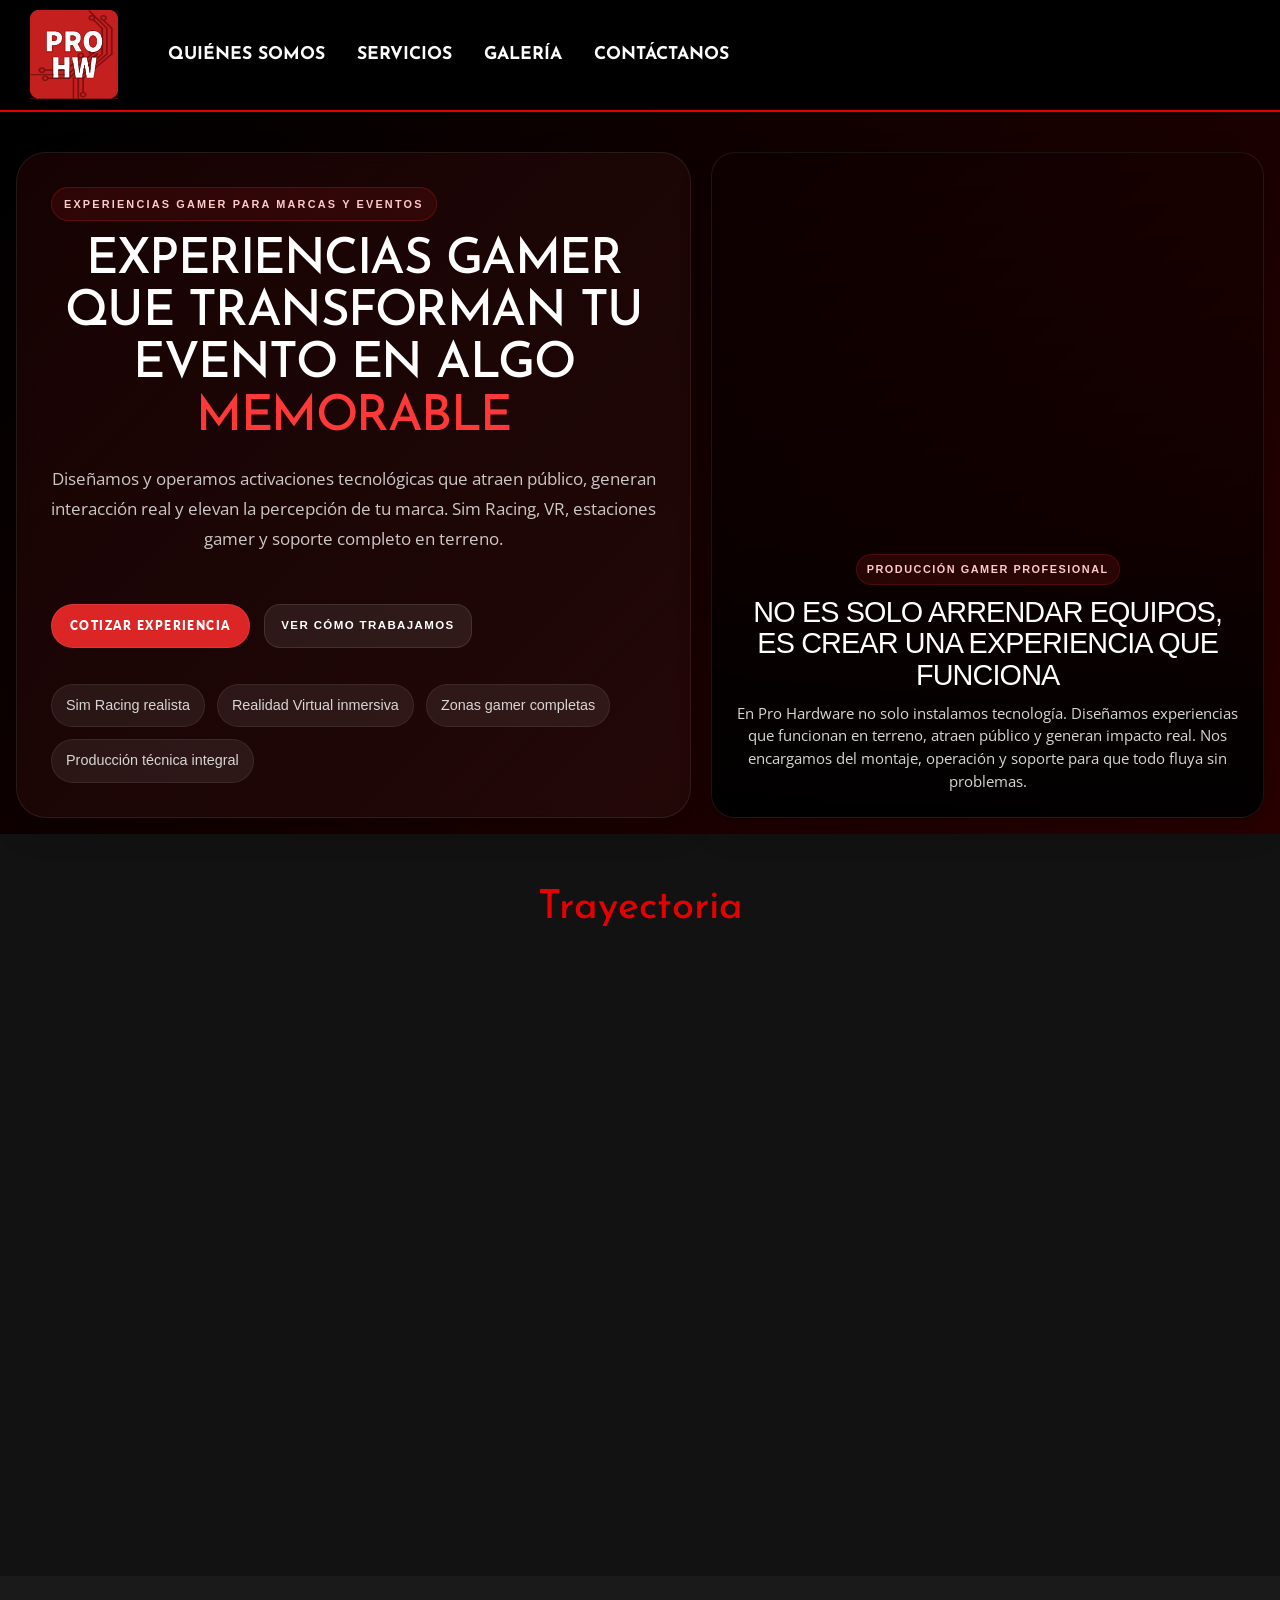
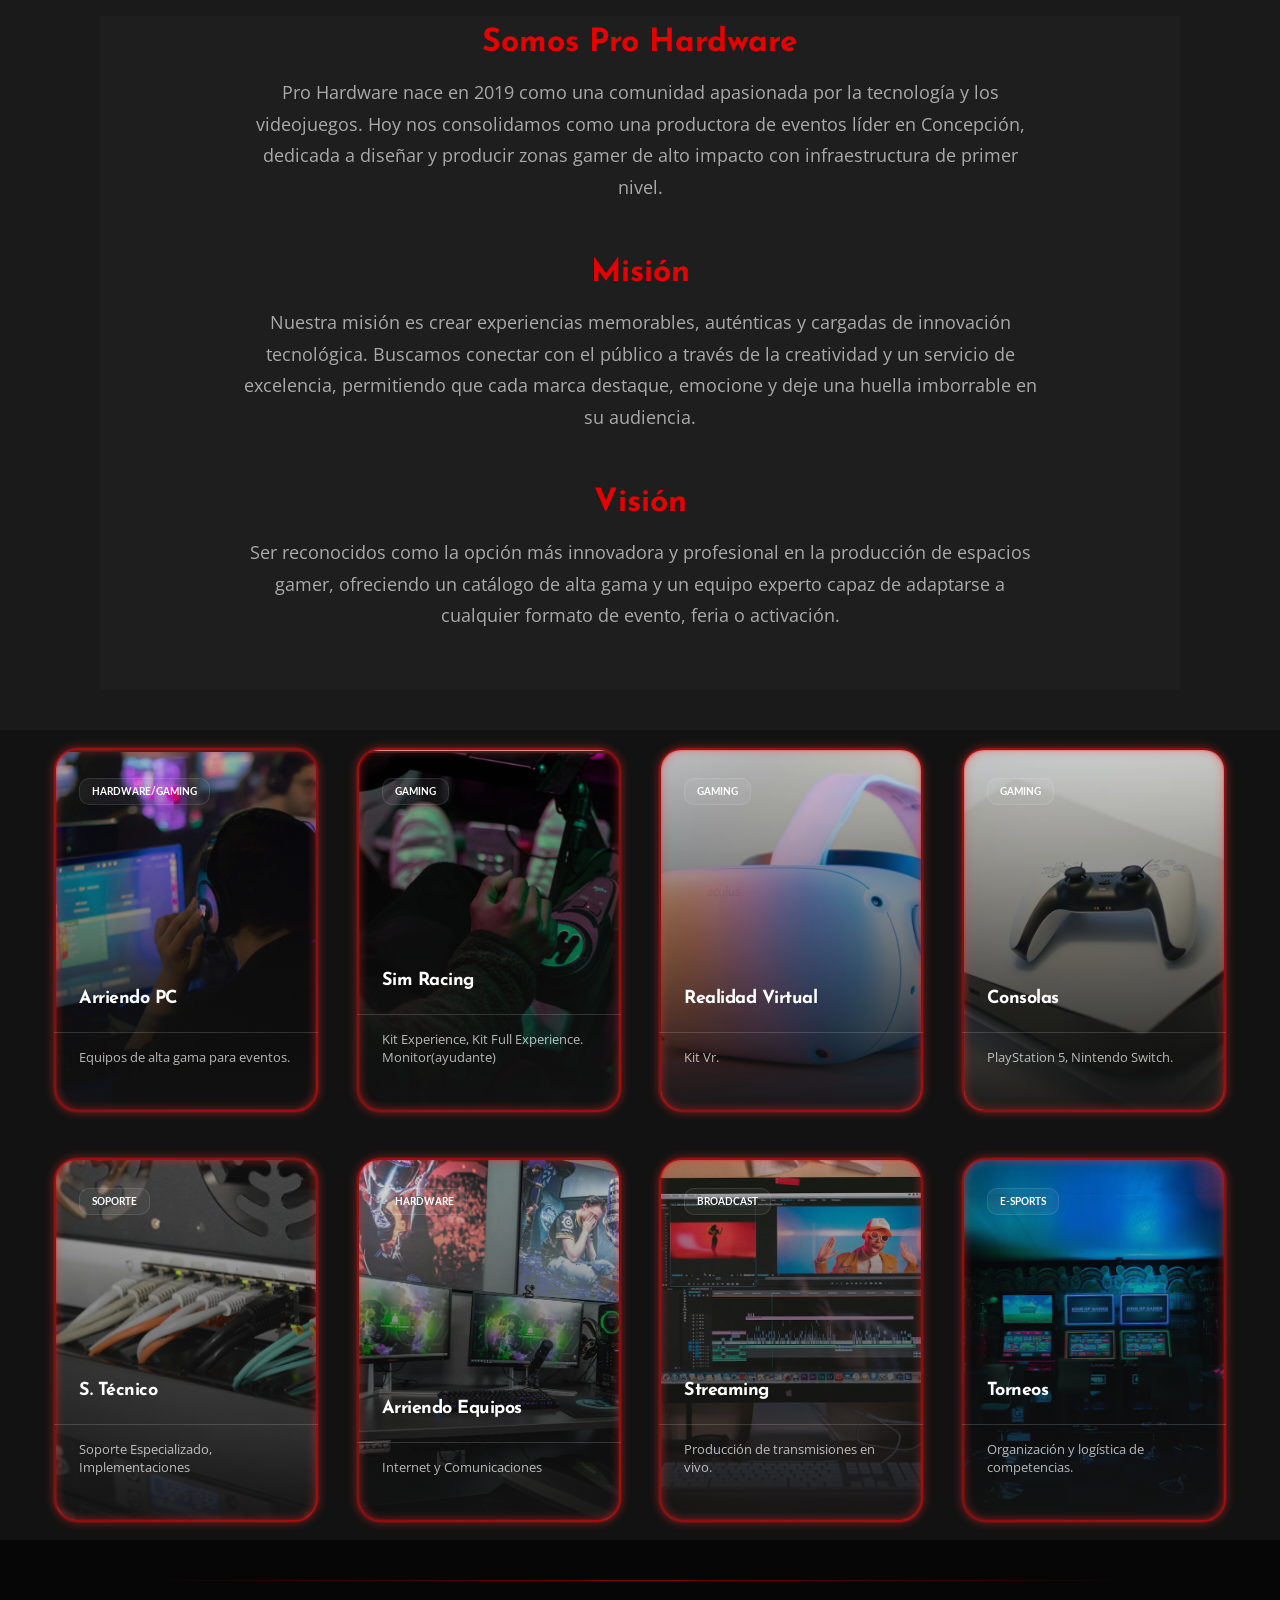
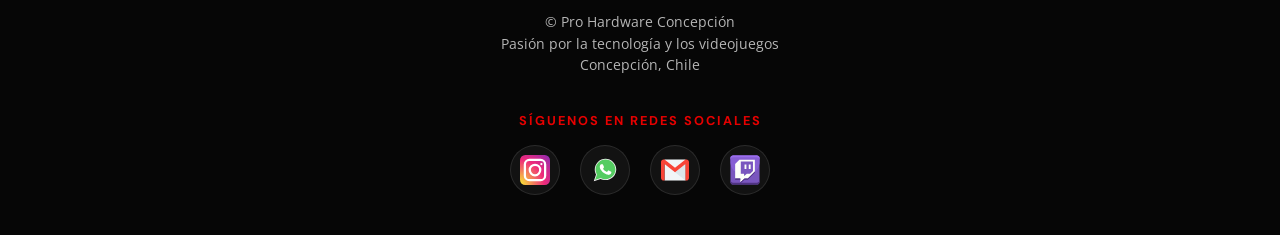
<file: index.html>
<!DOCTYPE html>
<html lang="es">
    <head>
        <meta charset="UTF-8">
        <meta name="viewport" content="width=device-width, initial-scale=1.0">
        <title>Pro Hardware</title>
        <link href="https://cdn.jsdelivr.net/npm/bootstrap@5.3.2/dist/css/bootstrap.min.css" rel="stylesheet">
        <link rel="stylesheet" href="css/barramenu.css">
        <link rel="stylesheet" href="css/carrousel.css">
        <link rel="stylesheet" href="css/general.css">
        <link rel="stylesheet" href="css/PiePagina.css">

        <!-- Fonts Uso font-family: "Josefin Sans", sans-serif; Titulo /"Open Sans", sans-serif;Cuerpo-->
        <link rel="preconnect" href="https://fonts.googleapis.com">
        <link rel="preconnect" href="https://fonts.gstatic.com" crossorigin>
        <link href="https://fonts.googleapis.com/css2?family=Josefin+Sans:ital,wght@0,100..700;1,100..700&family=Lato:ital,wght@0,100;0,300;0,400;0,700;0,900;1,100;1,300;1,400;1,700;1,900&family=Open+Sans:ital,wght@0,300..800;1,300..800&display=swap" rel="stylesheet">
    </head>

<body>

     <nav class="navbar navbar-expand-lg sticky-top p-0" style="background-color: #000000; border-bottom: 2px solid #e60000;">
        <a class="navbar-brand p-0" href="index.html" style="margin-left: 30px;">
            <svg version="1.1" xmlns="http://www.w3.org/2000/svg" width="90" height="90 " viewBox="0 0 500 500" fill="#c41e1e">
                <path d="M0,0 L488,0 L488,492 L0,492 Z " fill="#C42020" transform="translate(0,0)"/>
                <path d="M0,0 L157,0 L157,492 L-331,492 L-331,362 L-330,362 L-330,361 L-329,361 L-329,362 L-206,362 L-206,375 L-228,375 L-228,374 L-229,374 L-229,373 L-230,373 L-230,371 L-231,371 L-231,369 L-232,369 L-232,368 L-234,368 L-234,367 L-235,367 L-235,366 L-237,366 L-237,365 L-240,365 L-240,364 L-254,364 L-254,365 L-256,365 L-256,366 L-258,366 L-258,367 L-259,367 L-259,368 L-260,368 L-260,369 L-261,369 L-261,370 L-262,370 L-262,371 L-263,371 L-263,373 L-264,373 L-264,374 L-265,374 L-265,383 L-264,383 L-264,385 L-263,385 L-263,387 L-262,387 L-262,388 L-261,388 L-261,389 L-260,389 L-260,390 L-259,390 L-259,391 L-258,391 L-258,392 L-256,392 L-256,393 L-254,393 L-254,394 L-252,394 L-252,395 L-243,395 L-243,394 L-239,394 L-239,393 L-237,393 L-237,392 L-235,392 L-235,391 L-234,391 L-234,390 L-232,390 L-232,389 L-231,389 L-231,387 L-230,387 L-230,386 L-229,386 L-229,384 L-228,384 L-228,383 L-113,383 L-113,382 L-112,382 L-112,381 L-111,381 L-111,380 L-110,380 L-110,379 L-108,379 L-108,378 L-107,378 L-107,377 L-106,377 L-106,376 L-105,376 L-105,375 L-103,375 L-103,374 L-102,374 L-102,373 L-101,373 L-101,372 L-100,372 L-100,371 L-99,371 L-99,370 L-97,370 L-97,369 L-96,369 L-96,368 L-95,368 L-95,367 L-94,367 L-94,366 L-93,366 L-93,365 L-91,365 L-91,364 L-90,364 L-90,363 L-89,363 L-89,362 L-88,362 L-88,361 L-87,361 L-87,360 L-86,360 L-86,359 L-84,359 L-84,360 L-83,360 L-83,369 L-85,369 L-85,370 L-86,370 L-86,371 L-87,371 L-87,372 L-88,372 L-88,373 L-90,373 L-90,374 L-91,374 L-91,375 L-92,375 L-92,376 L-93,376 L-93,377 L-94,377 L-94,489 L-93,489 L-93,490 L-86,490 L-86,489 L-85,489 L-85,381 L-84,381 L-84,380 L-83,380 L-83,379 L-82,379 L-82,378 L-80,378 L-80,379 L-78,379 L-78,380 L-68,380 L-68,488 L-67,488 L-67,489 L-66,489 L-66,490 L-60,490 L-60,489 L-59,489 L-59,488 L-58,488 L-58,380 L-41,380 L-41,455 L-42,455 L-42,456 L-45,456 L-45,457 L-47,457 L-47,458 L-48,458 L-48,459 L-50,459 L-50,460 L-51,460 L-51,461 L-52,461 L-52,463 L-53,463 L-53,465 L-54,465 L-54,466 L-55,466 L-55,474 L-54,474 L-54,476 L-53,476 L-53,478 L-52,478 L-52,480 L-51,480 L-51,481 L-50,481 L-50,482 L-48,482 L-48,483 L-47,483 L-47,484 L-45,484 L-45,485 L-43,485 L-43,486 L-31,486 L-31,485 L-28,485 L-28,484 L-26,484 L-26,483 L-24,483 L-24,482 L-23,482 L-23,481 L-22,481 L-22,480 L-21,480 L-21,479 L-20,479 L-20,478 L-19,478 L-19,476 L-18,476 L-18,474 L-17,474 L-17,467 L-18,467 L-18,465 L-19,465 L-19,463 L-20,463 L-20,462 L-21,462 L-21,461 L-22,461 L-22,460 L-23,460 L-23,459 L-24,459 L-24,458 L-25,458 L-25,457 L-27,457 L-27,456 L-30,456 L-30,455 L-31,455 L-31,380 L-30,380 L-30,379 L-28,379 L-28,378 L-27,378 L-27,377 L-26,377 L-26,376 L-25,376 L-25,375 L-24,375 L-24,374 L-23,374 L-23,373 L-21,373 L-21,372 L-19,372 L-19,378 L-18,378 L-18,379 L24,379 L24,378 L25,378 L25,371 L26,371 L26,365 L27,365 L27,360 L28,360 L28,353 L29,353 L29,349 L30,349 L30,343 L31,343 L31,334 L32,334 L32,329 L33,329 L33,326 L34,326 L34,325 L35,325 L35,324 L37,324 L37,323 L38,323 L38,322 L39,322 L39,321 L40,321 L40,320 L41,320 L41,319 L43,319 L43,318 L44,318 L44,317 L45,317 L45,316 L46,316 L46,315 L47,315 L47,314 L49,314 L49,313 L50,313 L50,312 L51,312 L51,311 L52,311 L52,310 L53,310 L53,309 L54,309 L54,308 L56,308 L56,307 L57,307 L57,306 L58,306 L58,305 L59,305 L59,304 L60,304 L60,303 L62,303 L62,302 L63,302 L63,301 L64,301 L64,300 L65,300 L65,299 L66,299 L66,298 L68,298 L68,297 L69,297 L69,296 L70,296 L70,295 L71,295 L71,294 L72,294 L72,293 L73,293 L73,292 L75,292 L75,291 L76,291 L76,290 L77,290 L77,289 L78,289 L78,288 L79,288 L79,287 L81,287 L81,286 L82,286 L82,285 L83,285 L83,284 L84,284 L84,283 L85,283 L85,282 L87,282 L87,281 L88,281 L88,280 L89,280 L89,279 L90,279 L90,278 L91,278 L91,277 L92,277 L92,276 L94,276 L94,275 L95,275 L95,274 L96,274 L96,273 L97,273 L97,272 L98,272 L98,271 L100,271 L100,270 L101,270 L101,269 L102,269 L102,268 L103,268 L103,267 L104,267 L104,266 L105,266 L105,265 L107,265 L107,264 L108,264 L108,263 L109,263 L109,262 L110,262 L110,261 L111,261 L111,260 L113,260 L113,259 L114,259 L114,258 L115,258 L115,257 L116,257 L116,256 L117,256 L117,255 L119,255 L119,254 L120,254 L120,253 L121,253 L121,252 L122,252 L122,251 L123,251 L123,250 L125,250 L125,249 L126,249 L126,248 L127,248 L127,247 L128,247 L128,100 L127,100 L127,99 L126,99 L126,98 L125,98 L125,97 L124,97 L124,96 L123,96 L123,95 L122,95 L122,94 L121,94 L121,93 L120,93 L120,92 L119,92 L119,91 L118,91 L118,90 L117,90 L117,89 L116,89 L116,88 L115,88 L115,87 L114,87 L114,86 L113,86 L113,85 L112,85 L112,84 L111,84 L111,83 L110,83 L110,82 L109,82 L109,81 L108,81 L108,80 L107,80 L107,79 L106,79 L106,78 L105,78 L105,77 L104,77 L104,76 L103,76 L103,75 L102,75 L102,74 L101,74 L101,73 L100,73 L100,72 L99,72 L99,71 L98,71 L98,70 L97,70 L97,69 L96,69 L96,68 L95,68 L95,67 L94,67 L94,66 L93,66 L93,65 L92,65 L92,64 L91,64 L91,63 L90,63 L90,62 L89,62 L89,61 L88,61 L88,60 L87,60 L87,59 L86,59 L86,58 L87,58 L87,57 L89,57 L89,56 L90,56 L90,55 L91,55 L91,54 L92,54 L92,53 L93,53 L93,52 L94,52 L94,50 L95,50 L95,48 L96,48 L96,39 L95,39 L95,37 L94,37 L94,36 L93,36 L93,34 L92,34 L92,33 L90,33 L90,32 L89,32 L89,31 L87,31 L87,30 L85,30 L85,29 L82,29 L82,28 L74,28 L74,29 L69,29 L69,30 L68,30 L68,31 L66,31 L66,32 L65,32 L65,33 L63,33 L63,34 L62,34 L62,35 L61,35 L61,37 L60,37 L60,39 L59,39 L59,49 L60,49 L60,51 L61,51 L61,52 L62,52 L62,54 L64,54 L64,55 L65,55 L65,56 L66,56 L66,57 L68,57 L68,58 L70,58 L70,59 L73,59 L73,60 L74,60 L74,61 L75,61 L75,62 L76,62 L76,63 L77,63 L77,64 L78,64 L78,65 L79,65 L79,66 L80,66 L80,67 L81,67 L81,68 L82,68 L82,69 L84,69 L84,70 L85,70 L85,71 L86,71 L86,72 L87,72 L87,73 L88,73 L88,74 L89,74 L89,75 L90,75 L90,76 L91,76 L91,77 L92,77 L92,78 L93,78 L93,79 L94,79 L94,80 L95,80 L95,81 L96,81 L96,82 L97,82 L97,83 L98,83 L98,84 L99,84 L99,85 L100,85 L100,86 L101,86 L101,87 L102,87 L102,88 L103,88 L103,89 L104,89 L104,90 L105,90 L105,91 L106,91 L106,92 L107,92 L107,93 L108,93 L108,94 L109,94 L109,95 L110,95 L110,96 L111,96 L111,97 L112,97 L112,98 L113,98 L113,99 L114,99 L114,100 L115,100 L115,101 L116,101 L116,102 L117,102 L117,103 L118,103 L118,244 L117,244 L117,245 L115,245 L115,246 L114,246 L114,247 L113,247 L113,248 L112,248 L112,249 L111,249 L111,250 L109,250 L109,251 L108,251 L108,252 L107,252 L107,253 L106,253 L106,254 L105,254 L105,255 L104,255 L104,256 L102,256 L102,257 L101,257 L101,258 L100,258 L100,259 L99,259 L99,260 L98,260 L98,261 L96,261 L96,262 L95,262 L95,263 L94,263 L94,264 L93,264 L93,265 L92,265 L92,266 L90,266 L90,267 L89,267 L89,268 L88,268 L88,269 L87,269 L87,270 L86,270 L86,271 L84,271 L84,272 L83,272 L83,273 L82,273 L82,274 L81,274 L81,275 L80,275 L80,276 L78,276 L78,277 L77,277 L77,278 L76,278 L76,279 L75,279 L75,280 L74,280 L74,281 L73,281 L73,282 L71,282 L71,283 L70,283 L70,284 L69,284 L69,285 L68,285 L68,286 L67,286 L67,287 L65,287 L65,288 L64,288 L64,289 L63,289 L63,290 L62,290 L62,291 L61,291 L61,292 L59,292 L59,293 L58,293 L58,294 L57,294 L57,295 L56,295 L56,296 L55,296 L55,297 L53,297 L53,298 L52,298 L52,299 L51,299 L51,300 L50,300 L50,301 L49,301 L49,302 L47,302 L47,303 L46,303 L46,304 L45,304 L45,305 L44,305 L44,306 L43,306 L43,307 L42,307 L42,308 L40,308 L40,309 L39,309 L39,310 L38,310 L38,311 L37,311 L37,312 L36,312 L36,304 L37,304 L37,300 L38,300 L38,299 L40,299 L40,298 L41,298 L41,297 L42,297 L42,296 L43,296 L43,295 L45,295 L45,294 L46,294 L46,293 L47,293 L47,292 L48,292 L48,291 L49,291 L49,290 L50,290 L50,289 L52,289 L52,288 L53,288 L53,287 L54,287 L54,286 L55,286 L55,285 L56,285 L56,284 L58,284 L58,283 L59,283 L59,282 L60,282 L60,281 L61,281 L61,280 L62,280 L62,279 L63,279 L63,278 L65,278 L65,277 L66,277 L66,276 L67,276 L67,275 L68,275 L68,274 L69,274 L69,273 L71,273 L71,272 L72,272 L72,271 L73,271 L73,270 L74,270 L74,269 L75,269 L75,268 L77,268 L77,267 L78,267 L78,266 L79,266 L79,265 L80,265 L80,264 L81,264 L81,263 L82,263 L82,262 L84,262 L84,261 L85,261 L85,260 L86,260 L86,259 L87,259 L87,258 L88,258 L88,257 L90,257 L90,256 L91,256 L91,255 L92,255 L92,254 L93,254 L93,253 L94,253 L94,252 L96,252 L96,251 L97,251 L97,250 L98,250 L98,249 L99,249 L99,248 L100,248 L100,247 L101,247 L101,99 L100,99 L100,98 L99,98 L99,97 L98,97 L98,96 L97,96 L97,95 L96,95 L96,94 L95,94 L95,93 L94,93 L94,92 L93,92 L93,91 L91,91 L91,90 L90,90 L90,89 L89,89 L89,88 L88,88 L88,87 L87,87 L87,86 L86,86 L86,85 L85,85 L85,84 L84,84 L84,83 L83,83 L83,82 L82,82 L82,81 L81,81 L81,80 L80,80 L80,79 L79,79 L79,78 L78,78 L78,77 L77,77 L77,76 L76,76 L76,75 L75,75 L75,74 L74,74 L74,73 L73,73 L73,72 L72,72 L72,71 L71,71 L71,70 L70,70 L70,69 L69,69 L69,68 L68,68 L68,67 L67,67 L67,66 L66,66 L66,65 L65,65 L65,64 L64,64 L64,63 L63,63 L63,62 L62,62 L62,61 L61,61 L61,60 L60,60 L60,59 L59,59 L59,58 L58,58 L58,57 L57,57 L57,56 L56,56 L56,55 L55,55 L55,54 L54,54 L54,53 L53,53 L53,52 L52,52 L52,51 L51,51 L51,50 L50,50 L50,49 L49,49 L49,48 L48,48 L48,47 L47,47 L47,46 L46,46 L46,45 L45,45 L45,44 L44,44 L44,43 L43,43 L43,42 L42,42 L42,41 L40,41 L40,40 L39,40 L39,39 L38,39 L38,38 L37,38 L37,37 L36,37 L36,36 L35,36 L35,35 L34,35 L34,34 L33,34 L33,33 L32,33 L32,32 L31,32 L31,31 L30,31 L30,30 L29,30 L29,29 L28,29 L28,28 L27,28 L27,27 L26,27 L26,26 L25,26 L25,25 L24,25 L24,24 L23,24 L23,23 L22,23 L22,22 L21,22 L21,21 L20,21 L20,20 L19,20 L19,19 L18,19 L18,18 L17,18 L17,17 L16,17 L16,16 L15,16 L15,15 L14,15 L14,14 L13,14 L13,13 L12,13 L12,12 L11,12 L11,11 L10,11 L10,10 L9,10 L9,9 L8,9 L8,8 L7,8 L7,7 L6,7 L6,6 L5,6 L5,5 L4,5 L4,4 L3,4 L3,3 L2,3 L2,2 L1,2 L1,1 L0,1 Z " fill="#C42020" transform="translate(331,0)"/>
                <path d="M0,0 L4,0 L4,1 L5,1 L5,2 L6,2 L6,3 L7,3 L7,4 L8,4 L8,5 L9,5 L9,6 L10,6 L10,7 L11,7 L11,8 L12,8 L12,9 L13,9 L13,10 L14,10 L14,11 L15,11 L15,12 L16,12 L16,13 L17,13 L17,14 L18,14 L18,15 L19,15 L19,16 L20,16 L20,17 L21,17 L21,18 L22,18 L22,19 L23,19 L23,20 L24,20 L24,21 L25,21 L25,22 L26,22 L26,23 L27,23 L27,24 L28,24 L28,25 L29,25 L29,26 L30,26 L30,27 L31,27 L31,28 L32,28 L32,29 L33,29 L33,30 L34,30 L34,31 L35,31 L35,32 L36,32 L36,33 L37,33 L37,34 L38,34 L38,35 L39,35 L39,36 L40,36 L40,37 L41,37 L41,38 L42,38 L42,39 L43,39 L43,40 L44,40 L44,41 L46,41 L46,42 L47,42 L47,43 L48,43 L48,44 L49,44 L49,45 L50,45 L50,46 L51,46 L51,47 L52,47 L52,48 L53,48 L53,49 L54,49 L54,50 L55,50 L55,51 L56,51 L56,52 L57,52 L57,53 L58,53 L58,54 L59,54 L59,55 L60,55 L60,56 L61,56 L61,57 L62,57 L62,58 L63,58 L63,59 L64,59 L64,60 L65,60 L65,61 L66,61 L66,62 L67,62 L67,63 L68,63 L68,64 L69,64 L69,65 L70,65 L70,66 L71,66 L71,67 L72,67 L72,68 L73,68 L73,69 L74,69 L74,70 L75,70 L75,71 L76,71 L76,72 L77,72 L77,73 L78,73 L78,74 L79,74 L79,75 L80,75 L80,76 L81,76 L81,77 L82,77 L82,78 L83,78 L83,79 L84,79 L84,80 L85,80 L85,81 L86,81 L86,82 L87,82 L87,83 L88,83 L88,84 L89,84 L89,85 L90,85 L90,86 L91,86 L91,87 L92,87 L92,88 L93,88 L93,89 L94,89 L94,90 L95,90 L95,91 L97,91 L97,92 L98,92 L98,93 L99,93 L99,94 L100,94 L100,95 L101,95 L101,96 L102,96 L102,97 L103,97 L103,98 L104,98 L104,99 L105,99 L105,247 L104,247 L104,248 L103,248 L103,249 L102,249 L102,250 L101,250 L101,251 L100,251 L100,252 L98,252 L98,253 L97,253 L97,254 L96,254 L96,255 L95,255 L95,256 L94,256 L94,257 L92,257 L92,258 L91,258 L91,259 L90,259 L90,260 L89,260 L89,261 L88,261 L88,262 L86,262 L86,263 L85,263 L85,264 L84,264 L84,265 L83,265 L83,266 L82,266 L82,267 L81,267 L81,268 L79,268 L79,269 L78,269 L78,270 L77,270 L77,271 L76,271 L76,272 L75,272 L75,273 L73,273 L73,274 L72,274 L72,275 L71,275 L71,276 L70,276 L70,277 L69,277 L69,278 L67,278 L67,279 L66,279 L66,280 L65,280 L65,281 L64,281 L64,282 L63,282 L63,283 L62,283 L62,284 L60,284 L60,285 L59,285 L59,286 L58,286 L58,287 L57,287 L57,288 L56,288 L56,289 L54,289 L54,290 L53,290 L53,291 L52,291 L52,292 L51,292 L51,293 L50,293 L50,294 L49,294 L49,295 L47,295 L47,296 L46,296 L46,297 L45,297 L45,298 L44,298 L44,299 L42,299 L42,294 L43,294 L43,289 L41,289 L41,290 L40,290 L40,291 L39,291 L39,298 L38,298 L38,304 L37,304 L37,309 L36,309 L36,315 L35,315 L35,321 L34,321 L34,326 L33,326 L33,335 L32,335 L32,341 L31,341 L31,346 L30,346 L30,352 L29,352 L29,358 L28,358 L28,364 L27,364 L27,369 L26,369 L26,376 L-12,376 L-12,372 L-13,372 L-13,368 L-14,368 L-14,363 L-15,363 L-15,356 L-16,356 L-16,352 L-17,352 L-17,343 L-18,343 L-18,339 L-19,339 L-19,333 L-20,333 L-20,328 L-21,328 L-21,323 L-22,323 L-22,314 L-23,314 L-23,306 L-24,306 L-24,305 L-25,305 L-25,309 L-26,309 L-26,317 L-27,317 L-27,322 L-28,322 L-28,327 L-29,327 L-29,334 L-30,334 L-30,340 L-31,340 L-31,344 L-32,344 L-32,349 L-33,349 L-33,356 L-34,356 L-34,362 L-35,362 L-35,368 L-36,368 L-36,375 L-37,375 L-37,376 L-74,376 L-74,371 L-75,371 L-75,365 L-76,365 L-76,359 L-77,359 L-77,353 L-78,353 L-78,346 L-79,346 L-79,339 L-80,339 L-80,334 L-81,334 L-81,327 L-82,327 L-82,323 L-83,323 L-83,318 L-84,318 L-84,311 L-85,311 L-85,307 L-86,307 L-86,298 L-87,298 L-87,294 L-89,294 L-89,295 L-90,295 L-90,296 L-91,296 L-91,293 L-92,293 L-92,287 L-93,287 L-93,281 L-94,281 L-94,273 L-95,273 L-95,267 L-96,267 L-96,261 L-95,261 L-95,260 L-62,260 L-62,258 L-63,258 L-63,247 L-62,247 L-62,246 L-61,246 L-61,244 L-60,244 L-60,243 L-59,243 L-59,242 L-58,242 L-58,241 L-57,241 L-57,240 L-55,240 L-55,239 L-53,239 L-53,238 L-51,238 L-51,237 L-40,237 L-40,238 L-37,238 L-37,239 L-35,239 L-35,240 L-33,240 L-33,241 L-32,241 L-32,242 L-30,242 L-30,244 L-29,244 L-29,245 L-28,245 L-28,247 L-27,247 L-27,250 L-26,250 L-26,257 L-27,257 L-27,259 L-28,259 L-28,260 L-8,260 L-8,259 L-7,259 L-7,258 L-6,258 L-6,257 L-4,257 L-4,256 L-3,256 L-3,255 L-2,255 L-2,254 L-1,254 L-1,253 L0,253 L0,252 L2,252 L2,251 L3,251 L3,250 L4,250 L4,249 L5,249 L5,248 L6,248 L6,247 L7,247 L7,246 L5,246 L5,245 L4,245 L4,244 L3,244 L3,243 L2,243 L2,242 L1,242 L1,241 L0,241 L0,239 L-1,239 L-1,237 L-2,237 L-2,231 L-4,231 L-4,230 L-5,230 L-5,229 L-7,229 L-7,228 L-8,228 L-8,227 L-10,227 L-10,226 L-11,226 L-11,225 L-12,225 L-12,224 L-13,224 L-13,223 L-14,223 L-14,222 L-15,222 L-15,221 L-16,221 L-16,220 L-17,220 L-17,219 L-18,219 L-18,218 L-19,218 L-19,217 L-20,217 L-20,215 L-21,215 L-21,214 L-22,214 L-22,212 L-23,212 L-23,211 L-24,211 L-24,209 L-25,209 L-25,207 L-26,207 L-26,204 L-27,204 L-27,201 L-28,201 L-28,198 L-29,198 L-29,194 L-30,194 L-30,191 L-31,191 L-31,184 L-32,184 L-32,163 L-31,163 L-31,158 L-30,158 L-30,153 L-29,153 L-29,150 L-28,150 L-28,147 L-27,147 L-27,144 L-26,144 L-26,142 L-25,142 L-25,140 L-24,140 L-24,138 L-23,138 L-23,136 L-22,136 L-22,135 L-21,135 L-21,134 L-20,134 L-20,132 L-19,132 L-19,131 L-18,131 L-18,130 L-17,130 L-17,129 L-16,129 L-16,128 L-15,128 L-15,127 L-14,127 L-14,126 L-13,126 L-13,125 L-12,125 L-12,124 L-11,124 L-11,123 L-9,123 L-9,122 L-8,122 L-8,121 L-6,121 L-6,120 L-4,120 L-4,119 L-2,119 L-2,118 L0,118 L0,117 L2,117 L2,116 L5,116 L5,115 L8,115 L8,114 L12,114 L12,113 L30,113 L30,114 L37,114 L37,115 L40,115 L40,116 L43,116 L43,117 L46,117 L46,118 L48,118 L48,119 L50,119 L50,120 L52,120 L52,121 L53,121 L53,122 L55,122 L55,123 L56,123 L56,124 L57,124 L57,125 L59,125 L59,126 L60,126 L60,127 L61,127 L61,128 L62,128 L62,129 L63,129 L63,130 L64,130 L64,132 L65,132 L65,133 L66,133 L66,134 L67,134 L67,136 L68,136 L68,137 L69,137 L69,103 L68,103 L68,102 L67,102 L67,101 L66,101 L66,100 L65,100 L65,99 L64,99 L64,98 L63,98 L63,97 L62,97 L62,96 L61,96 L61,95 L60,95 L60,94 L59,94 L59,93 L58,93 L58,92 L57,92 L57,91 L56,91 L56,90 L55,90 L55,89 L54,89 L54,88 L53,88 L53,87 L52,87 L52,86 L51,86 L51,85 L50,85 L50,84 L49,84 L49,83 L48,83 L48,82 L47,82 L47,81 L46,81 L46,80 L45,80 L45,79 L44,79 L44,78 L43,78 L43,77 L42,77 L42,76 L41,76 L41,75 L40,75 L40,74 L39,74 L39,73 L38,73 L38,72 L37,72 L37,71 L36,71 L36,70 L35,70 L35,69 L33,69 L33,68 L32,68 L32,67 L31,67 L31,66 L30,66 L30,65 L29,65 L29,64 L28,64 L28,63 L27,63 L27,62 L26,62 L26,61 L25,61 L25,60 L24,60 L24,59 L21,59 L21,60 L13,60 L13,59 L9,59 L9,58 L7,58 L7,57 L5,57 L5,56 L4,56 L4,55 L3,55 L3,54 L2,54 L2,53 L1,53 L1,52 L0,52 L0,51 L-1,51 L-1,48 L-2,48 L-2,39 L-1,39 L-1,37 L0,37 L0,36 L1,36 L1,34 L2,34 L2,33 L4,33 L4,32 L5,32 L5,31 L7,31 L7,30 L8,30 L8,29 L11,29 L11,28 L18,28 L18,27 L17,27 L17,26 L16,26 L16,25 L15,25 L15,24 L14,24 L14,23 L13,23 L13,22 L12,22 L12,21 L11,21 L11,20 L10,20 L10,19 L9,19 L9,18 L8,18 L8,17 L7,17 L7,16 L6,16 L6,15 L5,15 L5,14 L4,14 L4,13 L3,13 L3,12 L2,12 L2,11 L1,11 L1,10 L0,10 L0,9 L-1,9 L-1,7 L-2,7 L-2,6 L-3,6 L-3,3 L-2,3 L-2,2 L-1,2 L-1,1 L0,1 Z " fill="#810F0F" transform="translate(327,0)"/>
                <path d="M0,0 L8,0 L8,1 L11,1 L11,2 L13,2 L13,3 L15,3 L15,4 L16,4 L16,5 L18,5 L18,6 L19,6 L19,8 L20,8 L20,9 L21,9 L21,11 L22,11 L22,20 L21,20 L21,22 L20,22 L20,24 L19,24 L19,25 L18,25 L18,26 L17,26 L17,27 L16,27 L16,28 L15,28 L15,29 L13,29 L13,30 L12,30 L12,31 L13,31 L13,32 L14,32 L14,33 L15,33 L15,34 L16,34 L16,35 L17,35 L17,36 L18,36 L18,37 L19,37 L19,38 L20,38 L20,39 L21,39 L21,40 L22,40 L22,41 L23,41 L23,42 L24,42 L24,43 L25,43 L25,44 L26,44 L26,45 L27,45 L27,46 L28,46 L28,47 L29,47 L29,48 L30,48 L30,49 L31,49 L31,50 L32,50 L32,51 L33,51 L33,52 L34,52 L34,53 L35,53 L35,54 L36,54 L36,55 L37,55 L37,56 L38,56 L38,57 L39,57 L39,58 L40,58 L40,59 L41,59 L41,60 L42,60 L42,61 L43,61 L43,62 L44,62 L44,63 L45,63 L45,64 L46,64 L46,65 L47,65 L47,66 L48,66 L48,67 L49,67 L49,68 L50,68 L50,69 L51,69 L51,70 L52,70 L52,71 L53,71 L53,72 L54,72 L54,219 L53,219 L53,220 L52,220 L52,221 L51,221 L51,222 L49,222 L49,223 L48,223 L48,224 L47,224 L47,225 L46,225 L46,226 L45,226 L45,227 L43,227 L43,228 L42,228 L42,229 L41,229 L41,230 L40,230 L40,231 L39,231 L39,232 L37,232 L37,233 L36,233 L36,234 L35,234 L35,235 L34,235 L34,236 L33,236 L33,237 L31,237 L31,238 L30,238 L30,239 L29,239 L29,240 L28,240 L28,241 L27,241 L27,242 L26,242 L26,243 L24,243 L24,244 L23,244 L23,245 L22,245 L22,246 L21,246 L21,247 L20,247 L20,248 L18,248 L18,249 L17,249 L17,250 L16,250 L16,251 L15,251 L15,252 L14,252 L14,253 L13,253 L13,254 L11,254 L11,255 L10,255 L10,256 L9,256 L9,257 L8,257 L8,258 L7,258 L7,259 L5,259 L5,260 L4,260 L4,261 L3,261 L3,262 L2,262 L2,263 L1,263 L1,264 L-1,264 L-1,265 L-2,265 L-2,266 L-3,266 L-3,267 L-4,267 L-4,268 L-5,268 L-5,269 L-6,269 L-6,270 L-8,270 L-8,271 L-9,271 L-9,272 L-10,272 L-10,273 L-11,273 L-11,274 L-12,274 L-12,275 L-14,275 L-14,276 L-15,276 L-15,277 L-16,277 L-16,278 L-17,278 L-17,279 L-18,279 L-18,280 L-20,280 L-20,281 L-21,281 L-21,282 L-22,282 L-22,283 L-23,283 L-23,284 L-24,284 L-24,285 L-25,285 L-25,286 L-27,286 L-27,287 L-28,287 L-28,288 L-29,288 L-29,289 L-30,289 L-30,290 L-31,290 L-31,291 L-33,291 L-33,292 L-34,292 L-34,293 L-35,293 L-35,294 L-36,294 L-36,295 L-37,295 L-37,296 L-39,296 L-39,297 L-40,297 L-40,298 L-41,298 L-41,301 L-42,301 L-42,306 L-43,306 L-43,315 L-44,315 L-44,321 L-45,321 L-45,325 L-46,325 L-46,332 L-47,332 L-47,337 L-48,337 L-48,343 L-49,343 L-49,350 L-50,350 L-50,351 L-92,351 L-92,350 L-93,350 L-93,344 L-95,344 L-95,345 L-97,345 L-97,346 L-98,346 L-98,347 L-99,347 L-99,348 L-100,348 L-100,349 L-101,349 L-101,350 L-102,350 L-102,351 L-104,351 L-104,352 L-105,352 L-105,427 L-104,427 L-104,428 L-101,428 L-101,429 L-99,429 L-99,430 L-98,430 L-98,431 L-97,431 L-97,432 L-96,432 L-96,433 L-95,433 L-95,434 L-94,434 L-94,435 L-93,435 L-93,437 L-92,437 L-92,439 L-91,439 L-91,446 L-92,446 L-92,448 L-93,448 L-93,450 L-94,450 L-94,451 L-95,451 L-95,452 L-96,452 L-96,453 L-97,453 L-97,454 L-98,454 L-98,455 L-100,455 L-100,456 L-102,456 L-102,457 L-105,457 L-105,458 L-117,458 L-117,457 L-119,457 L-119,456 L-121,456 L-121,455 L-122,455 L-122,454 L-124,454 L-124,453 L-125,453 L-125,452 L-126,452 L-126,450 L-127,450 L-127,448 L-128,448 L-128,446 L-129,446 L-129,438 L-128,438 L-128,437 L-127,437 L-127,435 L-126,435 L-126,433 L-125,433 L-125,432 L-124,432 L-124,431 L-122,431 L-122,430 L-121,430 L-121,429 L-119,429 L-119,428 L-116,428 L-116,427 L-115,427 L-115,352 L-132,352 L-132,460 L-133,460 L-133,461 L-134,461 L-134,462 L-140,462 L-140,461 L-141,461 L-141,460 L-142,460 L-142,352 L-152,352 L-152,351 L-154,351 L-154,350 L-156,350 L-156,351 L-157,351 L-157,352 L-158,352 L-158,353 L-159,353 L-159,461 L-160,461 L-160,462 L-167,462 L-167,461 L-168,461 L-168,349 L-167,349 L-167,348 L-166,348 L-166,347 L-165,347 L-165,346 L-164,346 L-164,345 L-162,345 L-162,344 L-161,344 L-161,343 L-160,343 L-160,342 L-159,342 L-159,341 L-157,341 L-157,332 L-158,332 L-158,331 L-160,331 L-160,332 L-161,332 L-161,333 L-162,333 L-162,334 L-163,334 L-163,335 L-164,335 L-164,336 L-165,336 L-165,337 L-167,337 L-167,338 L-168,338 L-168,339 L-169,339 L-169,340 L-170,340 L-170,341 L-171,341 L-171,342 L-173,342 L-173,343 L-174,343 L-174,344 L-175,344 L-175,345 L-176,345 L-176,346 L-177,346 L-177,347 L-179,347 L-179,348 L-180,348 L-180,349 L-181,349 L-181,350 L-182,350 L-182,351 L-184,351 L-184,352 L-185,352 L-185,353 L-186,353 L-186,354 L-187,354 L-187,355 L-302,355 L-302,356 L-303,356 L-303,358 L-304,358 L-304,359 L-305,359 L-305,361 L-306,361 L-306,362 L-308,362 L-308,363 L-309,363 L-309,364 L-311,364 L-311,365 L-313,365 L-313,366 L-317,366 L-317,367 L-326,367 L-326,366 L-328,366 L-328,365 L-330,365 L-330,364 L-332,364 L-332,363 L-333,363 L-333,362 L-334,362 L-334,361 L-335,361 L-335,360 L-336,360 L-336,359 L-337,359 L-337,357 L-338,357 L-338,355 L-339,355 L-339,346 L-338,346 L-338,345 L-337,345 L-337,343 L-336,343 L-336,342 L-335,342 L-335,341 L-334,341 L-334,340 L-333,340 L-333,339 L-332,339 L-332,338 L-330,338 L-330,337 L-328,337 L-328,336 L-314,336 L-314,337 L-311,337 L-311,338 L-309,338 L-309,339 L-308,339 L-308,340 L-306,340 L-306,341 L-305,341 L-305,343 L-304,343 L-304,345 L-303,345 L-303,346 L-302,346 L-302,347 L-280,347 L-280,334 L-403,334 L-403,333 L-404,333 L-404,330 L-403,330 L-403,329 L-402,329 L-402,328 L-280,328 L-280,311 L-321,311 L-321,313 L-322,313 L-322,315 L-323,315 L-323,316 L-324,316 L-324,317 L-325,317 L-325,318 L-326,318 L-326,319 L-328,319 L-328,320 L-329,320 L-329,321 L-332,321 L-332,322 L-346,322 L-346,321 L-348,321 L-348,320 L-349,320 L-349,319 L-351,319 L-351,318 L-352,318 L-352,317 L-353,317 L-353,316 L-354,316 L-354,315 L-355,315 L-355,313 L-356,313 L-356,311 L-357,311 L-357,302 L-356,302 L-356,300 L-355,300 L-355,298 L-354,298 L-354,297 L-353,297 L-353,296 L-352,296 L-352,295 L-350,295 L-350,294 L-349,294 L-349,293 L-347,293 L-347,292 L-343,292 L-343,291 L-333,291 L-333,292 L-330,292 L-330,293 L-328,293 L-328,294 L-327,294 L-327,295 L-325,295 L-325,296 L-324,296 L-324,297 L-323,297 L-323,299 L-322,299 L-322,300 L-321,300 L-321,302 L-319,302 L-319,303 L-280,303 L-280,235 L-279,235 L-279,233 L-278,233 L-278,232 L-245,232 L-245,233 L-244,233 L-244,274 L-217,274 L-217,233 L-216,233 L-216,232 L-183,232 L-183,233 L-182,233 L-182,234 L-181,234 L-181,278 L-180,278 L-180,277 L-178,277 L-178,276 L-177,276 L-177,275 L-176,275 L-176,274 L-175,274 L-175,273 L-174,273 L-174,272 L-172,272 L-172,271 L-171,271 L-171,270 L-170,270 L-170,269 L-169,269 L-169,268 L-168,268 L-168,267 L-167,267 L-167,266 L-165,266 L-165,270 L-164,270 L-164,279 L-163,279 L-163,283 L-162,283 L-162,290 L-161,290 L-161,295 L-160,295 L-160,299 L-159,299 L-159,306 L-158,306 L-158,311 L-157,311 L-157,318 L-156,318 L-156,325 L-155,325 L-155,331 L-154,331 L-154,337 L-153,337 L-153,343 L-152,343 L-152,348 L-115,348 L-115,347 L-114,347 L-114,340 L-113,340 L-113,334 L-112,334 L-112,328 L-111,328 L-111,321 L-110,321 L-110,316 L-109,316 L-109,312 L-108,312 L-108,306 L-107,306 L-107,299 L-106,299 L-106,294 L-105,294 L-105,289 L-104,289 L-104,281 L-103,281 L-103,277 L-102,277 L-102,278 L-101,278 L-101,286 L-100,286 L-100,295 L-99,295 L-99,300 L-98,300 L-98,305 L-97,305 L-97,311 L-96,311 L-96,315 L-95,315 L-95,324 L-94,324 L-94,328 L-93,328 L-93,335 L-92,335 L-92,340 L-91,340 L-91,344 L-90,344 L-90,348 L-52,348 L-52,341 L-51,341 L-51,336 L-50,336 L-50,330 L-49,330 L-49,324 L-48,324 L-48,318 L-47,318 L-47,313 L-46,313 L-46,307 L-45,307 L-45,298 L-44,298 L-44,293 L-43,293 L-43,287 L-42,287 L-42,281 L-41,281 L-41,276 L-40,276 L-40,270 L-39,270 L-39,263 L-38,263 L-38,262 L-37,262 L-37,261 L-35,261 L-35,266 L-36,266 L-36,272 L-37,272 L-37,276 L-38,276 L-38,284 L-37,284 L-37,283 L-36,283 L-36,282 L-35,282 L-35,281 L-34,281 L-34,280 L-32,280 L-32,279 L-31,279 L-31,278 L-30,278 L-30,277 L-29,277 L-29,276 L-28,276 L-28,275 L-27,275 L-27,274 L-25,274 L-25,273 L-24,273 L-24,272 L-23,272 L-23,271 L-22,271 L-22,270 L-21,270 L-21,269 L-19,269 L-19,268 L-18,268 L-18,267 L-17,267 L-17,266 L-16,266 L-16,265 L-15,265 L-15,264 L-13,264 L-13,263 L-12,263 L-12,262 L-11,262 L-11,261 L-10,261 L-10,260 L-9,260 L-9,259 L-7,259 L-7,258 L-6,258 L-6,257 L-5,257 L-5,256 L-4,256 L-4,255 L-3,255 L-3,254 L-1,254 L-1,253 L0,253 L0,252 L1,252 L1,251 L2,251 L2,250 L3,250 L3,249 L4,249 L4,248 L6,248 L6,247 L7,247 L7,246 L8,246 L8,245 L9,245 L9,244 L10,244 L10,243 L12,243 L12,242 L13,242 L13,241 L14,241 L14,240 L15,240 L15,239 L16,239 L16,238 L18,238 L18,237 L19,237 L19,236 L20,236 L20,235 L21,235 L21,234 L22,234 L22,233 L24,233 L24,232 L25,232 L25,231 L26,231 L26,230 L27,230 L27,229 L28,229 L28,228 L30,228 L30,227 L31,227 L31,226 L32,226 L32,225 L33,225 L33,224 L34,224 L34,223 L35,223 L35,222 L37,222 L37,221 L38,221 L38,220 L39,220 L39,219 L40,219 L40,218 L41,218 L41,217 L43,217 L43,216 L44,216 L44,75 L43,75 L43,74 L42,74 L42,73 L41,73 L41,72 L40,72 L40,71 L39,71 L39,70 L38,70 L38,69 L37,69 L37,68 L36,68 L36,67 L35,67 L35,66 L34,66 L34,65 L33,65 L33,64 L32,64 L32,63 L31,63 L31,62 L30,62 L30,61 L29,61 L29,60 L28,60 L28,59 L27,59 L27,58 L26,58 L26,57 L25,57 L25,56 L24,56 L24,55 L23,55 L23,54 L22,54 L22,53 L21,53 L21,52 L20,52 L20,51 L19,51 L19,50 L18,50 L18,49 L17,49 L17,48 L16,48 L16,47 L15,47 L15,46 L14,46 L14,45 L13,45 L13,44 L12,44 L12,43 L11,43 L11,42 L10,42 L10,41 L8,41 L8,40 L7,40 L7,39 L6,39 L6,38 L5,38 L5,37 L4,37 L4,36 L3,36 L3,35 L2,35 L2,34 L1,34 L1,33 L0,33 L0,32 L-1,32 L-1,31 L-4,31 L-4,30 L-6,30 L-6,29 L-8,29 L-8,28 L-9,28 L-9,27 L-10,27 L-10,26 L-12,26 L-12,24 L-13,24 L-13,23 L-14,23 L-14,21 L-15,21 L-15,11 L-14,11 L-14,9 L-13,9 L-13,7 L-12,7 L-12,6 L-11,6 L-11,5 L-9,5 L-9,4 L-8,4 L-8,3 L-6,3 L-6,2 L-5,2 L-5,1 L0,1 Z " fill="#821010" transform="translate(405,28)"/>
                <path d="M0,0 L30,0 L30,2 L31,2 L31,11 L32,11 L32,22 L33,22 L33,30 L34,30 L34,38 L35,38 L35,44 L36,44 L36,53 L37,53 L37,63 L38,63 L38,74 L39,74 L39,84 L40,84 L40,85 L41,85 L41,81 L42,81 L42,74 L43,74 L43,68 L44,68 L44,62 L45,62 L45,57 L46,57 L46,52 L47,52 L47,48 L48,48 L48,43 L49,43 L49,39 L50,39 L50,33 L51,33 L51,27 L52,27 L52,21 L53,21 L53,17 L54,17 L54,13 L55,13 L55,7 L56,7 L56,2 L57,2 L57,0 L82,0 L82,4 L83,4 L83,7 L84,7 L84,13 L85,13 L85,17 L86,17 L86,23 L87,23 L87,27 L88,27 L88,32 L89,32 L89,38 L90,38 L90,42 L91,42 L91,47 L92,47 L92,50 L93,50 L93,55 L94,55 L94,62 L95,62 L95,70 L96,70 L96,73 L97,73 L97,80 L98,80 L98,85 L99,85 L99,84 L100,84 L100,71 L101,71 L101,61 L102,61 L102,56 L103,56 L103,44 L104,44 L104,38 L105,38 L105,29 L106,29 L106,22 L107,22 L107,14 L108,14 L108,5 L109,5 L109,0 L136,0 L136,1 L137,1 L137,2 L136,2 L136,9 L135,9 L135,15 L134,15 L134,24 L133,24 L133,28 L132,28 L132,35 L131,35 L131,41 L130,41 L130,46 L129,46 L129,52 L128,52 L128,58 L127,58 L127,63 L126,63 L126,72 L125,72 L125,78 L124,78 L124,83 L123,83 L123,89 L122,89 L122,95 L121,95 L121,101 L120,101 L120,106 L119,106 L119,113 L81,113 L81,109 L80,109 L80,105 L79,105 L79,100 L78,100 L78,93 L77,93 L77,89 L76,89 L76,80 L75,80 L75,76 L74,76 L74,70 L73,70 L73,65 L72,65 L72,60 L71,60 L71,51 L70,51 L70,43 L69,43 L69,42 L68,42 L68,46 L67,46 L67,54 L66,54 L66,59 L65,59 L65,64 L64,64 L64,71 L63,71 L63,77 L62,77 L62,81 L61,81 L61,86 L60,86 L60,93 L59,93 L59,99 L58,99 L58,105 L57,105 L57,112 L56,112 L56,113 L19,113 L19,108 L18,108 L18,102 L17,102 L17,96 L16,96 L16,90 L15,90 L15,83 L14,83 L14,76 L13,76 L13,71 L12,71 L12,64 L11,64 L11,60 L10,60 L10,55 L9,55 L9,48 L8,48 L8,44 L7,44 L7,35 L6,35 L6,31 L5,31 L5,26 L4,26 L4,19 L3,19 L3,13 L2,13 L2,10 L1,10 L1,2 L0,2 Z " fill="#FDFDFD" transform="translate(234,263)"/>
                <path d="M0,0 L14,0 L14,1 L18,1 L18,2 L22,2 L22,3 L26,3 L26,4 L28,4 L28,5 L30,5 L30,6 L32,6 L32,7 L34,7 L34,8 L35,8 L35,9 L37,9 L37,10 L38,10 L38,11 L39,11 L39,12 L40,12 L40,13 L41,13 L41,14 L42,14 L42,15 L43,15 L43,16 L44,16 L44,17 L45,17 L45,18 L46,18 L46,19 L47,19 L47,21 L48,21 L48,22 L49,22 L49,24 L50,24 L50,26 L51,26 L51,28 L52,28 L52,30 L53,30 L53,32 L54,32 L54,37 L55,37 L55,41 L56,41 L56,48 L57,48 L57,72 L56,72 L56,77 L55,77 L55,80 L54,80 L54,83 L53,83 L53,86 L52,86 L52,89 L51,89 L51,91 L50,91 L50,93 L49,93 L49,95 L48,95 L48,96 L47,96 L47,98 L46,98 L46,99 L45,99 L45,100 L44,100 L44,101 L43,101 L43,102 L42,102 L42,104 L41,104 L41,105 L39,105 L39,106 L38,106 L38,107 L37,107 L37,108 L36,108 L36,109 L34,109 L34,110 L33,110 L33,111 L31,111 L31,112 L29,112 L29,113 L27,113 L27,114 L24,114 L24,115 L22,115 L22,116 L16,116 L16,117 L-5,117 L-5,116 L-9,116 L-9,115 L-11,115 L-11,114 L-14,114 L-14,113 L-17,113 L-17,112 L-20,112 L-20,111 L-21,111 L-21,110 L-23,110 L-23,109 L-24,109 L-24,108 L-25,108 L-25,107 L-27,107 L-27,106 L-28,106 L-28,105 L-29,105 L-29,104 L-30,104 L-30,103 L-31,103 L-31,102 L-32,102 L-32,101 L-33,101 L-33,99 L-34,99 L-34,98 L-35,98 L-35,97 L-36,97 L-36,95 L-37,95 L-37,93 L-38,93 L-38,92 L-39,92 L-39,90 L-40,90 L-40,87 L-41,87 L-41,85 L-42,85 L-42,82 L-43,82 L-43,78 L-44,78 L-44,73 L-45,73 L-45,67 L-46,67 L-46,50 L-45,50 L-45,42 L-44,42 L-44,39 L-43,39 L-43,34 L-42,34 L-42,32 L-41,32 L-41,29 L-40,29 L-40,27 L-39,27 L-39,25 L-38,25 L-38,23 L-37,23 L-37,22 L-36,22 L-36,20 L-35,20 L-35,19 L-34,19 L-34,17 L-33,17 L-33,16 L-32,16 L-32,15 L-31,15 L-31,14 L-30,14 L-30,13 L-29,13 L-29,12 L-28,12 L-28,11 L-26,11 L-26,10 L-25,10 L-25,9 L-24,9 L-24,8 L-22,8 L-22,7 L-20,7 L-20,6 L-19,6 L-19,5 L-17,5 L-17,4 L-15,4 L-15,3 L-12,3 L-12,2 L-7,2 L-7,1 L0,1 Z " fill="#FDFCFC" transform="translate(344,116)"/>
                <path d="M0,0 L52,0 L52,1 L58,1 L58,2 L61,2 L61,3 L64,3 L64,4 L67,4 L67,5 L69,5 L69,6 L71,6 L71,7 L73,7 L73,8 L74,8 L74,9 L75,9 L75,10 L77,10 L77,11 L78,11 L78,12 L79,12 L79,14 L80,14 L80,15 L81,15 L81,16 L82,16 L82,18 L83,18 L83,20 L84,20 L84,22 L85,22 L85,26 L86,26 L86,47 L85,47 L85,50 L84,50 L84,53 L83,53 L83,55 L82,55 L82,57 L81,57 L81,59 L80,59 L80,60 L79,60 L79,61 L78,61 L78,62 L77,62 L77,64 L76,64 L76,65 L74,65 L74,66 L73,66 L73,67 L72,67 L72,68 L71,68 L71,69 L69,69 L69,71 L70,71 L70,73 L71,73 L71,75 L72,75 L72,76 L73,76 L73,78 L74,78 L74,80 L75,80 L75,82 L76,82 L76,84 L77,84 L77,86 L78,86 L78,87 L79,87 L79,89 L80,89 L80,91 L81,91 L81,93 L82,93 L82,95 L83,95 L83,97 L84,97 L84,98 L85,98 L85,100 L86,100 L86,102 L87,102 L87,104 L88,104 L88,106 L89,106 L89,107 L90,107 L90,109 L91,109 L91,111 L92,111 L92,113 L59,113 L59,111 L58,111 L58,109 L57,109 L57,107 L56,107 L56,105 L55,105 L55,103 L54,103 L54,101 L53,101 L53,99 L52,99 L52,97 L51,97 L51,95 L50,95 L50,93 L49,93 L49,91 L48,91 L48,89 L47,89 L47,87 L46,87 L46,85 L45,85 L45,83 L44,83 L44,81 L43,81 L43,79 L42,79 L42,77 L41,77 L41,76 L29,76 L29,113 L0,113 Z " fill="#FEFDFD" transform="translate(196,118)"/>
                <path d="M0,0 L29,0 L29,42 L62,42 L62,0 L91,0 L91,113 L62,113 L62,68 L29,68 L29,113 L0,113 Z " fill="#FEFEFE" transform="translate(129,263)"/>
                <path d="M0,0 L52,0 L52,1 L56,1 L56,2 L59,2 L59,3 L62,3 L62,4 L66,4 L66,5 L68,5 L68,6 L70,6 L70,7 L72,7 L72,8 L73,8 L73,9 L74,9 L74,10 L76,10 L76,11 L77,11 L77,12 L78,12 L78,13 L79,13 L79,15 L80,15 L80,16 L81,16 L81,18 L82,18 L82,19 L83,19 L83,22 L84,22 L84,24 L85,24 L85,28 L86,28 L86,44 L85,44 L85,50 L84,50 L84,54 L83,54 L83,56 L82,56 L82,58 L81,58 L81,60 L80,60 L80,61 L79,61 L79,63 L78,63 L78,64 L77,64 L77,65 L76,65 L76,66 L75,66 L75,67 L73,67 L73,68 L72,68 L72,69 L71,69 L71,70 L69,70 L69,71 L68,71 L68,72 L66,72 L66,73 L63,73 L63,74 L61,74 L61,75 L57,75 L57,76 L55,76 L55,77 L49,77 L49,78 L30,78 L30,113 L0,113 Z " fill="#FCFAFA" transform="translate(92,118)"/>
                <path d="M0,0 L2,0 L2,1 L3,1 L3,2 L4,2 L4,3 L5,3 L5,4 L6,4 L6,5 L8,5 L8,6 L9,6 L9,7 L10,7 L10,8 L11,8 L11,9 L12,9 L12,10 L13,10 L13,11 L14,11 L14,12 L15,12 L15,13 L16,13 L16,14 L17,14 L17,15 L18,15 L18,16 L19,16 L19,17 L20,17 L20,18 L21,18 L21,19 L22,19 L22,20 L23,20 L23,21 L25,21 L25,22 L26,22 L26,23 L27,23 L27,24 L28,24 L28,25 L29,25 L29,26 L30,26 L30,27 L31,27 L31,28 L32,28 L32,29 L33,29 L33,30 L34,30 L34,31 L35,31 L35,32 L36,32 L36,33 L37,33 L37,34 L38,34 L38,35 L39,35 L39,36 L40,36 L40,37 L41,37 L41,38 L42,38 L42,39 L43,39 L43,40 L44,40 L44,41 L45,41 L45,42 L46,42 L46,43 L47,43 L47,44 L48,44 L48,45 L49,45 L49,46 L50,46 L50,47 L51,47 L51,48 L52,48 L52,49 L53,49 L53,50 L54,50 L54,51 L55,51 L55,52 L56,52 L56,53 L57,53 L57,54 L58,54 L58,55 L59,55 L59,56 L60,56 L60,57 L61,57 L61,198 L60,198 L60,199 L58,199 L58,200 L57,200 L57,201 L56,201 L56,202 L55,202 L55,203 L54,203 L54,204 L52,204 L52,205 L51,205 L51,206 L50,206 L50,207 L49,207 L49,208 L48,208 L48,209 L46,209 L46,210 L45,210 L45,211 L44,211 L44,212 L43,212 L43,213 L42,213 L42,214 L40,214 L40,215 L39,215 L39,216 L38,216 L38,217 L37,217 L37,218 L36,218 L36,219 L34,219 L34,220 L33,220 L33,221 L32,221 L32,222 L31,222 L31,223 L30,223 L30,224 L29,224 L29,225 L27,225 L27,226 L26,226 L26,227 L25,227 L25,228 L24,228 L24,229 L23,229 L23,230 L21,230 L21,231 L20,231 L20,232 L19,232 L19,233 L18,233 L18,234 L17,234 L17,235 L15,235 L15,236 L14,236 L14,237 L13,237 L13,238 L12,238 L12,239 L11,239 L11,240 L9,240 L9,232 L8,232 L8,233 L7,233 L7,235 L6,235 L6,232 L7,232 L7,231 L9,231 L9,230 L10,230 L10,229 L11,229 L11,228 L12,228 L12,227 L13,227 L13,226 L14,226 L14,225 L15,225 L15,224 L16,224 L16,223 L17,223 L17,222 L18,222 L18,221 L20,221 L20,220 L21,220 L21,219 L22,219 L22,218 L23,218 L23,217 L24,217 L24,216 L26,216 L26,215 L27,215 L27,214 L28,214 L28,213 L29,213 L29,212 L30,212 L30,211 L31,211 L31,210 L33,210 L33,209 L34,209 L34,208 L35,208 L35,207 L36,207 L36,206 L37,206 L37,205 L39,205 L39,204 L40,204 L40,203 L41,203 L41,202 L42,202 L42,201 L43,201 L43,200 L44,200 L44,54 L43,54 L43,53 L42,53 L42,52 L41,52 L41,51 L40,51 L40,50 L39,50 L39,49 L38,49 L38,48 L37,48 L37,47 L36,47 L36,46 L35,46 L35,45 L33,45 L33,44 L32,44 L32,43 L31,43 L31,42 L30,42 L30,41 L29,41 L29,40 L28,40 L28,39 L27,39 L27,38 L26,38 L26,37 L25,37 L25,36 L24,36 L24,35 L23,35 L23,34 L22,34 L22,33 L21,33 L21,32 L20,32 L20,31 L19,31 L19,30 L18,30 L18,29 L17,29 L17,28 L16,28 L16,27 L15,27 L15,26 L14,26 L14,25 L13,25 L13,24 L12,24 L12,23 L11,23 L11,22 L10,22 L10,21 L9,21 L9,20 L8,20 L8,19 L7,19 L7,18 L6,18 L6,17 L5,17 L5,16 L4,16 L4,15 L3,15 L3,14 L2,14 L2,13 L1,13 L1,12 L0,12 L0,11 L-1,11 L-1,10 L-2,10 L-2,9 L-3,9 L-3,7 L-2,7 L-2,3 L0,3 Z " fill="#C42020" transform="translate(362,46)"/>
                <path d="M0,0 L12,0 L12,1 L14,1 L14,2 L16,2 L16,3 L17,3 L17,4 L18,4 L18,5 L19,5 L19,6 L20,6 L20,7 L21,7 L21,8 L22,8 L22,10 L23,10 L23,12 L24,12 L24,14 L25,14 L25,17 L26,17 L26,21 L27,21 L27,42 L26,42 L26,47 L25,47 L25,51 L24,51 L24,53 L23,53 L23,55 L22,55 L22,57 L21,57 L21,58 L20,58 L20,60 L19,60 L19,61 L18,61 L18,62 L16,62 L16,63 L15,63 L15,64 L13,64 L13,65 L11,65 L11,66 L2,66 L2,65 L-1,65 L-1,64 L-3,64 L-3,63 L-5,63 L-5,62 L-6,62 L-6,61 L-7,61 L-7,60 L-8,60 L-8,59 L-9,59 L-9,58 L-10,58 L-10,56 L-11,56 L-11,54 L-12,54 L-12,52 L-13,52 L-13,49 L-14,49 L-14,46 L-15,46 L-15,41 L-16,41 L-16,23 L-15,23 L-15,20 L-14,20 L-14,15 L-13,15 L-13,13 L-12,13 L-12,11 L-11,11 L-11,9 L-10,9 L-10,8 L-9,8 L-9,6 L-8,6 L-8,5 L-7,5 L-7,4 L-5,4 L-5,3 L-4,3 L-4,2 L-2,2 L-2,1 L0,1 Z " fill="#C42020" transform="translate(344,142)"/>
                <path d="M0,0 L56,0 L56,1 L59,1 L59,2 L63,2 L63,3 L67,3 L67,4 L70,4 L70,5 L72,5 L72,6 L74,6 L74,7 L76,7 L76,8 L77,8 L77,9 L79,9 L79,10 L80,10 L80,11 L81,11 L81,12 L82,12 L82,13 L83,13 L83,14 L84,14 L84,16 L85,16 L85,17 L86,17 L86,18 L87,18 L87,20 L88,20 L88,22 L89,22 L89,25 L90,25 L90,30 L91,30 L91,51 L90,51 L90,55 L89,55 L89,56 L88,56 L88,59 L87,59 L87,61 L86,61 L86,63 L85,63 L85,64 L84,64 L84,66 L83,66 L83,67 L82,67 L82,68 L81,68 L81,69 L80,69 L80,70 L79,70 L79,71 L78,71 L78,72 L76,72 L76,73 L75,73 L75,75 L76,75 L76,77 L77,77 L77,79 L78,79 L78,80 L79,80 L79,82 L80,82 L80,84 L81,84 L81,86 L82,86 L82,88 L83,88 L83,90 L84,90 L84,91 L85,91 L85,93 L86,93 L86,95 L87,95 L87,97 L88,97 L88,99 L89,99 L89,100 L90,100 L90,102 L91,102 L91,104 L92,104 L92,106 L93,106 L93,108 L94,108 L94,110 L95,110 L95,111 L96,111 L96,113 L97,113 L97,119 L96,119 L96,120 L60,120 L60,119 L59,119 L59,117 L58,117 L58,115 L57,115 L57,113 L56,113 L56,111 L55,111 L55,109 L54,109 L54,107 L53,107 L53,105 L52,105 L52,103 L51,103 L51,101 L50,101 L50,99 L49,99 L49,97 L48,97 L48,95 L47,95 L47,93 L46,93 L46,91 L45,91 L45,89 L44,89 L44,87 L43,87 L43,85 L42,85 L42,83 L41,83 L41,82 L35,82 L35,118 L34,118 L34,119 L33,119 L33,120 L1,120 L1,119 L0,119 L0,118 L-1,118 L-1,1 L0,1 Z M2,3 L2,116 L31,116 L31,79 L43,79 L43,80 L44,80 L44,82 L45,82 L45,84 L46,84 L46,86 L47,86 L47,88 L48,88 L48,90 L49,90 L49,92 L50,92 L50,94 L51,94 L51,96 L52,96 L52,98 L53,98 L53,100 L54,100 L54,102 L55,102 L55,104 L56,104 L56,106 L57,106 L57,108 L58,108 L58,110 L59,110 L59,112 L60,112 L60,114 L61,114 L61,116 L94,116 L94,114 L93,114 L93,112 L92,112 L92,110 L91,110 L91,109 L90,109 L90,107 L89,107 L89,105 L88,105 L88,103 L87,103 L87,101 L86,101 L86,100 L85,100 L85,98 L84,98 L84,96 L83,96 L83,94 L82,94 L82,92 L81,92 L81,90 L80,90 L80,89 L79,89 L79,87 L78,87 L78,85 L77,85 L77,83 L76,83 L76,81 L75,81 L75,79 L74,79 L74,78 L73,78 L73,76 L72,76 L72,74 L71,74 L71,72 L73,72 L73,71 L74,71 L74,70 L75,70 L75,69 L76,69 L76,68 L78,68 L78,67 L79,67 L79,65 L80,65 L80,64 L81,64 L81,63 L82,63 L82,62 L83,62 L83,60 L84,60 L84,58 L85,58 L85,56 L86,56 L86,53 L87,53 L87,50 L88,50 L88,29 L87,29 L87,25 L86,25 L86,23 L85,23 L85,21 L84,21 L84,19 L83,19 L83,18 L82,18 L82,17 L81,17 L81,15 L80,15 L80,14 L79,14 L79,13 L77,13 L77,12 L76,12 L76,11 L75,11 L75,10 L73,10 L73,9 L71,9 L71,8 L69,8 L69,7 L66,7 L66,6 L63,6 L63,5 L60,5 L60,4 L54,4 L54,3 Z " fill="#8C0F0F" transform="translate(194,115)"/>
                <path d="M0,0 L1,0 L1,93 L0,93 L0,76 L-41,76 L-41,78 L-42,78 L-42,80 L-43,80 L-43,81 L-44,81 L-44,82 L-45,82 L-45,83 L-46,83 L-46,84 L-48,84 L-48,85 L-49,85 L-49,86 L-52,86 L-52,87 L-66,87 L-66,86 L-68,86 L-68,85 L-69,85 L-69,84 L-71,84 L-71,83 L-72,83 L-72,82 L-73,82 L-73,81 L-74,81 L-74,80 L-75,80 L-75,78 L-76,78 L-76,76 L-77,76 L-77,67 L-76,67 L-76,65 L-75,65 L-75,63 L-74,63 L-74,62 L-73,62 L-73,61 L-72,61 L-72,60 L-70,60 L-70,59 L-69,59 L-69,58 L-67,58 L-67,57 L-63,57 L-63,56 L-53,56 L-53,57 L-50,57 L-50,58 L-48,58 L-48,59 L-47,59 L-47,60 L-45,60 L-45,61 L-44,61 L-44,62 L-43,62 L-43,64 L-42,64 L-42,65 L-41,65 L-41,67 L-39,67 L-39,68 L0,68 Z " fill="#831010" transform="translate(125,263)"/>
                <path d="M0,0 L1,0 L1,32 L0,32 L0,33 L-1,33 L-1,34 L-2,34 L-2,35 L-4,35 L-4,36 L-5,36 L-5,37 L-6,37 L-6,38 L-7,38 L-7,39 L-8,39 L-8,40 L-10,40 L-10,41 L-11,41 L-11,42 L-12,42 L-12,43 L-13,43 L-13,44 L-14,44 L-14,45 L-15,45 L-15,46 L-17,46 L-17,47 L-18,47 L-18,48 L-19,48 L-19,49 L-23,49 L-23,48 L-31,48 L-31,47 L-30,47 L-30,46 L-29,46 L-29,45 L-27,45 L-27,44 L-26,44 L-26,43 L-25,43 L-25,42 L-24,42 L-24,41 L-23,41 L-23,40 L-22,40 L-22,39 L-20,39 L-20,38 L-19,38 L-19,37 L-18,37 L-18,36 L-17,36 L-17,35 L-16,35 L-16,31 L-17,31 L-17,30 L-18,30 L-18,29 L-23,29 L-23,30 L-25,30 L-25,31 L-26,31 L-26,32 L-27,32 L-27,33 L-28,33 L-28,34 L-29,34 L-29,35 L-31,35 L-31,36 L-32,36 L-32,37 L-33,37 L-33,38 L-34,38 L-34,39 L-35,39 L-35,40 L-37,40 L-37,41 L-38,41 L-38,42 L-39,42 L-39,43 L-40,43 L-40,44 L-41,44 L-41,45 L-43,45 L-43,46 L-44,46 L-44,48 L-54,48 L-54,49 L-55,49 L-55,53 L-56,53 L-56,57 L-57,57 L-57,58 L-58,58 L-58,59 L-59,59 L-59,60 L-60,60 L-60,61 L-62,61 L-62,62 L-63,62 L-63,63 L-64,63 L-64,64 L-65,64 L-65,65 L-66,65 L-66,66 L-68,66 L-68,67 L-69,67 L-69,68 L-70,68 L-70,69 L-71,69 L-71,70 L-72,70 L-72,66 L-73,66 L-73,63 L-74,63 L-74,57 L-73,57 L-73,56 L-72,56 L-72,55 L-71,55 L-71,54 L-70,54 L-70,53 L-69,53 L-69,52 L-67,52 L-67,51 L-66,51 L-66,50 L-65,50 L-65,49 L-64,49 L-64,48 L-63,48 L-63,47 L-61,47 L-61,46 L-60,46 L-60,45 L-59,45 L-59,44 L-58,44 L-58,43 L-57,43 L-57,42 L-56,42 L-56,41 L-54,41 L-54,40 L-53,40 L-53,39 L-52,39 L-52,38 L-51,38 L-51,37 L-50,37 L-50,36 L-46,36 L-46,35 L-43,35 L-43,34 L-41,34 L-41,33 L-39,33 L-39,32 L-38,32 L-38,31 L-37,31 L-37,30 L-36,30 L-36,29 L-35,29 L-35,27 L-34,27 L-34,25 L-33,25 L-33,23 L-29,23 L-29,22 L-26,22 L-26,21 L-23,21 L-23,20 L-21,20 L-21,19 L-19,19 L-19,18 L-17,18 L-17,17 L-15,17 L-15,16 L-14,16 L-14,15 L-13,15 L-13,14 L-11,14 L-11,13 L-10,13 L-10,12 L-9,12 L-9,11 L-8,11 L-8,10 L-7,10 L-7,9 L-6,9 L-6,8 L-5,8 L-5,7 L-4,7 L-4,5 L-3,5 L-3,4 L-2,4 L-2,3 L-1,3 L-1,1 L0,1 Z " fill="#C32020" transform="translate(395,212)"/>
                <path d="M0,0 L1,0 L1,57 L2,57 L2,56 L3,56 L3,55 L4,55 L4,54 L5,54 L5,53 L6,53 L6,52 L7,52 L7,51 L9,51 L9,50 L10,50 L10,49 L11,49 L11,48 L12,48 L12,47 L14,47 L14,46 L15,46 L15,45 L16,45 L16,44 L19,44 L19,43 L18,43 L18,42 L20,42 L20,41 L21,41 L21,44 L22,44 L22,48 L23,48 L23,55 L24,55 L24,60 L25,60 L25,64 L26,64 L26,71 L27,71 L27,76 L28,76 L28,83 L27,83 L27,84 L26,84 L26,85 L25,85 L25,86 L24,86 L24,87 L23,87 L23,88 L21,88 L21,89 L20,89 L20,90 L19,90 L19,91 L18,91 L18,92 L17,92 L17,93 L16,93 L16,94 L14,94 L14,95 L13,95 L13,96 L12,96 L12,97 L11,97 L11,98 L10,98 L10,99 L8,99 L8,100 L7,100 L7,101 L6,101 L6,102 L5,102 L5,103 L4,103 L4,83 L3,83 L3,78 L2,78 L2,79 L1,79 L1,114 L-28,114 L-28,113 L0,113 Z " fill="#820F0F" transform="translate(220,263)"/>
                <path d="M0,0 L52,0 L52,1 L57,1 L57,2 L61,2 L61,3 L64,3 L64,4 L67,4 L67,5 L70,5 L70,6 L72,6 L72,7 L73,7 L73,8 L75,8 L75,9 L76,9 L76,10 L78,10 L78,11 L79,11 L79,12 L80,12 L80,13 L81,13 L81,14 L82,14 L82,15 L83,15 L83,17 L84,17 L84,18 L85,18 L85,20 L86,20 L86,22 L87,22 L87,24 L88,24 L88,27 L89,27 L89,31 L90,31 L90,49 L89,49 L89,54 L88,54 L88,57 L87,57 L87,60 L86,60 L86,62 L85,62 L85,64 L84,64 L84,65 L83,65 L83,67 L82,67 L82,68 L81,68 L81,69 L80,69 L80,70 L79,70 L79,71 L78,71 L78,72 L77,72 L77,73 L76,73 L76,74 L74,74 L74,75 L73,75 L73,76 L71,76 L71,77 L69,77 L69,78 L67,78 L67,79 L65,79 L65,80 L63,80 L63,81 L59,81 L59,82 L56,82 L56,83 L52,83 L52,84 L34,84 L34,118 L33,118 L33,119 L32,119 L32,120 L0,120 L0,119 L-1,119 L-1,118 L-2,118 L-2,2 L-1,2 L-1,1 L0,1 Z M1,3 L1,116 L31,116 L31,81 L50,81 L50,80 L56,80 L56,79 L58,79 L58,78 L62,78 L62,77 L64,77 L64,76 L67,76 L67,75 L69,75 L69,74 L70,74 L70,73 L72,73 L72,72 L73,72 L73,71 L74,71 L74,70 L76,70 L76,69 L77,69 L77,68 L78,68 L78,67 L79,67 L79,66 L80,66 L80,64 L81,64 L81,63 L82,63 L82,61 L83,61 L83,59 L84,59 L84,57 L85,57 L85,53 L86,53 L86,47 L87,47 L87,31 L86,31 L86,27 L85,27 L85,25 L84,25 L84,22 L83,22 L83,21 L82,21 L82,19 L81,19 L81,18 L80,18 L80,16 L79,16 L79,15 L78,15 L78,14 L77,14 L77,13 L75,13 L75,12 L74,12 L74,11 L73,11 L73,10 L71,10 L71,9 L69,9 L69,8 L67,8 L67,7 L63,7 L63,6 L60,6 L60,5 L57,5 L57,4 L53,4 L53,3 Z " fill="#890909" transform="translate(91,115)"/>
                <path d="M0,0 L17,0 L17,1 L20,1 L20,2 L22,2 L22,3 L24,3 L24,4 L25,4 L25,6 L26,6 L26,7 L27,7 L27,21 L26,21 L26,23 L25,23 L25,24 L24,24 L24,26 L23,26 L23,27 L21,27 L21,28 L19,28 L19,29 L17,29 L17,30 L0,30 Z " fill="#C42020" transform="translate(122,142)"/>
                <path d="M0,0 L18,0 L18,1 L21,1 L21,2 L24,2 L24,3 L25,3 L25,4 L26,4 L26,5 L27,5 L27,6 L28,6 L28,8 L29,8 L29,18 L28,18 L28,20 L27,20 L27,22 L26,22 L26,23 L25,23 L25,24 L24,24 L24,25 L23,25 L23,26 L20,26 L20,27 L18,27 L18,28 L0,28 Z " fill="#C21F1F" transform="translate(225,142)"/>
                <path d="M0,0 L12,0 L12,1 L14,1 L14,2 L16,2 L16,3 L17,3 L17,4 L18,4 L18,5 L19,5 L19,6 L20,6 L20,7 L21,7 L21,8 L22,8 L22,10 L23,10 L23,12 L24,12 L24,14 L25,14 L25,17 L26,17 L26,21 L27,21 L27,42 L26,42 L26,47 L25,47 L25,51 L24,51 L24,53 L23,53 L23,55 L22,55 L22,57 L21,57 L21,58 L20,58 L20,60 L19,60 L19,61 L18,61 L18,62 L16,62 L16,63 L15,63 L15,64 L13,64 L13,65 L11,65 L11,66 L2,66 L2,65 L-1,65 L-1,64 L-3,64 L-3,63 L-5,63 L-5,62 L-6,62 L-6,61 L-7,61 L-7,60 L-8,60 L-8,59 L-9,59 L-9,58 L-10,58 L-10,56 L-11,56 L-11,54 L-12,54 L-12,52 L-13,52 L-13,49 L-14,49 L-14,46 L-15,46 L-15,41 L-16,41 L-16,23 L-15,23 L-15,20 L-14,20 L-14,15 L-13,15 L-13,13 L-12,13 L-12,11 L-11,11 L-11,9 L-10,9 L-10,8 L-9,8 L-9,6 L-8,6 L-8,5 L-7,5 L-7,4 L-5,4 L-5,3 L-4,3 L-4,2 L-2,2 L-2,1 L0,1 Z M1,3 L1,4 L-1,4 L-1,5 L-3,5 L-3,6 L-4,6 L-4,7 L-5,7 L-5,8 L-6,8 L-6,9 L-7,9 L-7,10 L-8,10 L-8,12 L-9,12 L-9,14 L-10,14 L-10,16 L-11,16 L-11,21 L-12,21 L-12,44 L-11,44 L-11,48 L-10,48 L-10,51 L-9,51 L-9,53 L-8,53 L-8,55 L-7,55 L-7,56 L-6,56 L-6,58 L-5,58 L-5,59 L-4,59 L-4,60 L-2,60 L-2,61 L0,61 L0,62 L12,62 L12,61 L14,61 L14,60 L15,60 L15,59 L16,59 L16,58 L17,58 L17,57 L18,57 L18,56 L19,56 L19,54 L20,54 L20,52 L21,52 L21,49 L22,49 L22,46 L23,46 L23,41 L24,41 L24,23 L23,23 L23,17 L22,17 L22,15 L21,15 L21,13 L20,13 L20,11 L19,11 L19,9 L18,9 L18,8 L17,8 L17,7 L16,7 L16,6 L15,6 L15,5 L13,5 L13,4 L11,4 L11,3 Z " fill="#8D1010" transform="translate(344,142)"/>
                <path d="M0,0 L2,0 L2,7 L1,7 L1,15 L0,15 L0,23 L1,23 L1,22 L3,22 L3,24 L2,24 L2,36 L1,36 L1,41 L0,41 L0,51 L-1,51 L-1,64 L-2,64 L-2,65 L-3,65 L-3,60 L-4,60 L-4,53 L-5,53 L-5,50 L-6,50 L-6,42 L-7,42 L-7,35 L-8,35 L-8,30 L-9,30 L-9,27 L-10,27 L-10,22 L-11,22 L-11,18 L-12,18 L-12,12 L-13,12 L-13,10 L-10,10 L-10,9 L-9,9 L-9,8 L-8,8 L-8,7 L-7,7 L-7,6 L-6,6 L-6,5 L-5,5 L-5,4 L-4,4 L-4,3 L-2,3 L-2,2 L-1,2 L-1,1 L0,1 Z " fill="#831010" transform="translate(335,283)"/>
                <path d="M0,0 L1,0 L1,41 L-42,41 L-42,40 L-36,40 L-36,39 L-32,39 L-32,38 L-29,38 L-29,37 L-27,37 L-27,36 L-25,36 L-25,35 L-23,35 L-23,34 L-21,34 L-21,33 L-20,33 L-20,32 L-19,32 L-19,31 L-17,31 L-17,30 L-16,30 L-16,29 L-15,29 L-15,28 L-14,28 L-14,27 L-13,27 L-13,26 L-12,26 L-12,25 L-11,25 L-11,24 L-10,24 L-10,23 L-9,23 L-9,22 L-8,22 L-8,20 L-7,20 L-7,19 L-6,19 L-6,17 L-5,17 L-5,15 L-4,15 L-4,13 L-3,13 L-3,11 L-2,11 L-2,9 L-1,9 L-1,5 L0,5 Z " fill="#000000" transform="translate(487,451)"/>
                <path d="M0,0 L1,0 L1,5 L2,5 L2,8 L3,8 L3,10 L4,10 L4,13 L5,13 L5,15 L6,15 L6,16 L7,16 L7,18 L8,18 L8,19 L9,19 L9,21 L10,21 L10,22 L11,22 L11,23 L12,23 L12,24 L13,24 L13,25 L14,25 L14,26 L15,26 L15,27 L16,27 L16,28 L17,28 L17,29 L18,29 L18,30 L19,30 L19,31 L21,31 L21,32 L22,32 L22,33 L24,33 L24,34 L26,34 L26,35 L28,35 L28,36 L30,36 L30,37 L33,37 L33,38 L37,38 L37,39 L43,39 L43,40 L0,40 Z " fill="#000000" transform="translate(0,452)"/>
                <path d="M0,0 L1,0 L1,1 L2,1 L2,9 L3,9 L3,18 L4,18 L4,23 L5,23 L5,28 L6,28 L6,34 L7,34 L7,38 L8,38 L8,47 L7,47 L7,48 L4,48 L4,49 L2,49 L2,50 L1,50 L1,51 L0,51 L0,52 L-1,52 L-1,53 L-2,53 L-2,54 L-4,54 L-4,55 L-5,55 L-5,56 L-6,56 L-6,57 L-7,57 L-7,58 L-8,58 L-8,59 L-9,59 L-9,51 L-8,51 L-8,44 L-7,44 L-7,39 L-6,39 L-6,35 L-5,35 L-5,29 L-4,29 L-4,22 L-3,22 L-3,17 L-2,17 L-2,12 L-1,12 L-1,4 L0,4 Z " fill="#7F0F0F" transform="translate(302,305)"/>
                <path d="M0,0 L39,0 L39,40 L38,40 L38,35 L37,35 L37,32 L36,32 L36,29 L35,29 L35,27 L34,27 L34,25 L33,25 L33,23 L32,23 L32,22 L31,22 L31,20 L30,20 L30,19 L29,19 L29,17 L28,17 L28,16 L27,16 L27,15 L26,15 L26,14 L25,14 L25,13 L24,13 L24,12 L23,12 L23,11 L22,11 L22,10 L20,10 L20,9 L19,9 L19,8 L17,8 L17,7 L16,7 L16,6 L14,6 L14,5 L12,5 L12,4 L10,4 L10,3 L7,3 L7,2 L4,2 L4,1 L0,1 Z " fill="#000000" transform="translate(449,0)"/>
                <path d="M0,0 L38,0 L38,1 L34,1 L34,2 L31,2 L31,3 L29,3 L29,4 L27,4 L27,5 L25,5 L25,6 L23,6 L23,7 L21,7 L21,8 L20,8 L20,9 L19,9 L19,10 L17,10 L17,11 L16,11 L16,12 L15,12 L15,13 L14,13 L14,14 L13,14 L13,15 L12,15 L12,16 L11,16 L11,17 L10,17 L10,19 L9,19 L9,20 L8,20 L8,21 L7,21 L7,23 L6,23 L6,25 L5,25 L5,27 L4,27 L4,29 L3,29 L3,31 L2,31 L2,35 L1,35 L1,39 L0,39 Z " fill="#000000" transform="translate(0,0)"/>
                <path d="M0,0 L27,0 L27,17 L0,17 Z " fill="#C42020" transform="translate(161,339)"/>
                <path d="M0,0 L1,0 L1,5 L2,5 L2,25 L3,25 L3,24 L4,24 L4,23 L5,23 L5,22 L6,22 L6,21 L8,21 L8,20 L9,20 L9,19 L10,19 L10,18 L11,18 L11,17 L12,17 L12,16 L14,16 L14,15 L15,15 L15,14 L16,14 L16,13 L17,13 L17,12 L18,12 L18,11 L19,11 L19,10 L21,10 L21,9 L22,9 L22,8 L23,8 L23,7 L24,7 L24,6 L25,6 L25,5 L27,5 L27,16 L25,16 L25,18 L23,18 L23,19 L22,19 L22,20 L21,20 L21,21 L20,21 L20,22 L19,22 L19,23 L18,23 L18,24 L16,24 L16,25 L15,25 L15,26 L14,26 L14,27 L13,27 L13,28 L12,28 L12,29 L10,29 L10,30 L9,30 L9,31 L8,31 L8,32 L7,32 L7,33 L6,33 L6,34 L4,34 L4,35 L3,35 L3,36 L2,36 L2,37 L1,37 L1,38 L-33,38 L-33,35 L-30,35 L-30,36 L-1,36 L-1,1 L0,1 Z " fill="#7F1010" transform="translate(222,341)"/>
                <path d="M0,0 L27,0 L27,13 L0,13 Z " fill="#C22020" transform="translate(161,362)"/>
                <path d="M0,0 L3,0 L3,6 L4,6 L4,13 L5,13 L5,19 L4,19 L4,20 L3,20 L3,21 L1,21 L1,22 L0,22 L0,23 L-1,23 L-1,24 L-2,24 L-2,25 L-3,25 L-3,26 L-5,26 L-5,27 L-6,27 L-6,28 L-7,28 L-7,29 L-8,29 L-8,30 L-9,30 L-9,31 L-11,31 L-11,32 L-12,32 L-12,10 L-11,10 L-11,9 L-10,9 L-10,8 L-9,8 L-9,7 L-7,7 L-7,6 L-6,6 L-6,5 L-5,5 L-5,4 L-4,4 L-4,3 L-2,3 L-2,2 L-1,2 L-1,1 L0,1 Z " fill="#C32020" transform="translate(236,307)"/>
                <path d="M0,0 L1,0 L1,2 L2,2 L2,8 L3,8 L3,13 L2,13 L2,14 L1,14 L1,15 L-1,15 L-1,16 L-2,16 L-2,17 L-3,17 L-3,18 L-4,18 L-4,19 L-5,19 L-5,20 L-6,20 L-6,21 L-8,21 L-8,22 L-9,22 L-9,23 L-10,23 L-10,24 L-11,24 L-11,25 L-12,25 L-12,26 L-14,26 L-14,27 L-15,27 L-15,28 L-16,28 L-16,29 L-17,29 L-17,30 L-18,30 L-18,15 L-17,15 L-17,14 L-16,14 L-16,13 L-15,13 L-15,12 L-14,12 L-14,11 L-12,11 L-12,10 L-11,10 L-11,9 L-10,9 L-10,8 L-9,8 L-9,7 L-8,7 L-8,6 L-6,6 L-6,5 L-5,5 L-5,4 L-4,4 L-4,3 L-3,3 L-3,2 L-2,2 L-2,1 L0,1 Z " fill="#C32020" transform="translate(242,336)"/>
                <path d="M0,0 L4,0 L4,1 L3,1 L3,7 L2,7 L2,10 L1,10 L1,16 L0,16 L0,20 L-1,20 L-1,23 L-2,23 L-2,24 L-3,24 L-3,25 L-4,25 L-4,26 L-5,26 L-5,27 L-6,27 L-6,28 L-8,28 L-8,29 L-9,29 L-9,30 L-10,30 L-10,31 L-11,31 L-11,28 L-12,28 L-12,22 L-13,22 L-13,11 L-12,11 L-12,10 L-11,10 L-11,9 L-10,9 L-10,8 L-9,8 L-9,7 L-7,7 L-7,6 L-6,6 L-6,5 L-5,5 L-5,4 L-4,4 L-4,3 L-3,3 L-3,2 L-2,2 L-2,1 L0,1 Z " fill="#C32020" transform="translate(283,268)"/>
                <path d="M0,0 L17,0 L17,1 L20,1 L20,2 L22,2 L22,3 L24,3 L24,4 L25,4 L25,6 L26,6 L26,7 L27,7 L27,21 L26,21 L26,23 L25,23 L25,24 L24,24 L24,26 L23,26 L23,27 L21,27 L21,28 L19,28 L19,29 L17,29 L17,30 L0,30 Z M3,3 L3,27 L15,27 L15,26 L18,26 L18,25 L20,25 L20,24 L21,24 L21,23 L22,23 L22,22 L23,22 L23,20 L24,20 L24,8 L23,8 L23,7 L22,7 L22,6 L21,6 L21,5 L19,5 L19,4 L17,4 L17,3 Z " fill="#890909" transform="translate(122,142)"/>
                <path d="M0,0 L18,0 L18,1 L21,1 L21,2 L24,2 L24,3 L25,3 L25,4 L26,4 L26,5 L27,5 L27,6 L28,6 L28,8 L29,8 L29,18 L28,18 L28,20 L27,20 L27,22 L26,22 L26,23 L25,23 L25,24 L24,24 L24,25 L23,25 L23,26 L20,26 L20,27 L18,27 L18,28 L0,28 Z M3,3 L3,25 L16,25 L16,24 L19,24 L19,23 L21,23 L21,22 L23,22 L23,21 L24,21 L24,19 L25,19 L25,17 L26,17 L26,9 L25,9 L25,7 L24,7 L24,6 L23,6 L23,5 L21,5 L21,4 L17,4 L17,3 Z " fill="#8C1212" transform="translate(225,142)"/>
                <path d="M0,0 L5,0 L5,1 L6,1 L6,2 L7,2 L7,6 L6,6 L6,7 L5,7 L5,8 L4,8 L4,9 L3,9 L3,10 L1,10 L1,11 L0,11 L0,12 L-1,12 L-1,13 L-2,13 L-2,14 L-3,14 L-3,15 L-4,15 L-4,16 L-6,16 L-6,17 L-7,17 L-7,18 L-8,18 L-8,19 L0,19 L0,20 L1,20 L1,22 L0,22 L0,23 L-2,23 L-2,22 L-11,22 L-11,21 L-10,21 L-10,20 L-9,20 L-9,19 L-21,19 L-21,17 L-20,17 L-20,16 L-18,16 L-18,15 L-17,15 L-17,14 L-16,14 L-16,13 L-15,13 L-15,12 L-14,12 L-14,11 L-12,11 L-12,10 L-11,10 L-11,9 L-10,9 L-10,8 L-9,8 L-9,7 L-8,7 L-8,6 L-6,6 L-6,5 L-5,5 L-5,4 L-4,4 L-4,3 L-3,3 L-3,2 L-2,2 L-2,1 L0,1 Z " fill="#811010" transform="translate(372,241)"/>
                <path d="M0,0 L33,0 L33,7 L30,7 L30,8 L0,8 Z " fill="#7E0F0F" transform="translate(158,331)"/>
                <path d="M0,0 L7,0 L7,1 L9,1 L9,2 L10,2 L10,3 L11,3 L11,4 L12,4 L12,5 L13,5 L13,11 L12,11 L12,12 L11,12 L11,13 L10,13 L10,14 L9,14 L9,15 L7,15 L7,16 L0,16 L0,15 L-2,15 L-2,14 L-3,14 L-3,13 L-4,13 L-4,12 L-5,12 L-5,10 L-6,10 L-6,6 L-5,6 L-5,4 L-4,4 L-4,3 L-3,3 L-3,2 L-2,2 L-2,1 L0,1 Z " fill="#C22020" transform="translate(81,371)"/>
                <path d="M0,0 L7,0 L7,1 L9,1 L9,2 L10,2 L10,3 L11,3 L11,4 L12,4 L12,5 L13,5 L13,10 L12,10 L12,12 L11,12 L11,13 L10,13 L10,14 L9,14 L9,15 L7,15 L7,16 L0,16 L0,15 L-2,15 L-2,14 L-3,14 L-3,13 L-4,13 L-4,12 L-5,12 L-5,10 L-6,10 L-6,5 L-5,5 L-5,4 L-4,4 L-4,3 L-3,3 L-3,2 L-2,2 L-2,1 L0,1 Z " fill="#C22020" transform="translate(405,36)"/>
                <path d="M0,0 L6,0 L6,1 L9,1 L9,2 L10,2 L10,3 L11,3 L11,4 L12,4 L12,5 L13,5 L13,10 L12,10 L12,12 L11,12 L11,13 L10,13 L10,14 L9,14 L9,15 L6,15 L6,16 L0,16 L0,15 L-2,15 L-2,14 L-3,14 L-3,13 L-4,13 L-4,12 L-5,12 L-5,10 L-6,10 L-6,5 L-5,5 L-5,4 L-4,4 L-4,3 L-3,3 L-3,2 L-2,2 L-2,1 L0,1 Z " fill="#C22020" transform="translate(340,36)"/>
                <path d="M0,0 L8,0 L8,1 L10,1 L10,2 L11,2 L11,3 L12,3 L12,4 L13,4 L13,12 L12,12 L12,13 L11,13 L11,14 L9,14 L9,15 L7,15 L7,16 L1,16 L1,15 L-1,15 L-1,14 L-2,14 L-2,13 L-3,13 L-3,12 L-4,12 L-4,11 L-5,11 L-5,5 L-4,5 L-4,3 L-3,3 L-3,2 L-1,2 L-1,1 L0,1 Z " fill="#C22020" transform="translate(278,245)"/>
                <path d="M0,0 L7,0 L7,1 L9,1 L9,2 L11,2 L11,3 L12,3 L12,5 L13,5 L13,11 L12,11 L12,12 L11,12 L11,13 L10,13 L10,14 L8,14 L8,15 L-1,15 L-1,14 L-3,14 L-3,13 L-4,13 L-4,12 L-5,12 L-5,10 L-6,10 L-6,5 L-5,5 L-5,4 L-4,4 L-4,3 L-3,3 L-3,2 L-2,2 L-2,1 L0,1 Z " fill="#C22020" transform="translate(63,327)"/>
                <path d="M0,0 L9,0 L9,1 L11,1 L11,2 L12,2 L12,3 L13,3 L13,4 L14,4 L14,11 L13,11 L13,12 L12,12 L12,13 L11,13 L11,14 L9,14 L9,15 L0,15 L0,14 L-1,14 L-1,13 L-2,13 L-2,12 L-3,12 L-3,11 L-4,11 L-4,4 L-3,4 L-3,3 L-2,3 L-2,2 L-1,2 L-1,1 L0,1 Z " fill="#C32020" transform="translate(290,463)"/>
                <path d="M0,0 L1,0 L1,1 L2,1 L2,3 L3,3 L3,5 L4,5 L4,8 L5,8 L5,11 L6,11 L6,15 L7,15 L7,22 L8,22 L8,27 L9,27 L9,42 L8,42 L8,48 L7,48 L7,53 L6,53 L6,58 L5,58 L5,60 L4,60 L4,63 L3,63 L3,66 L2,66 L2,68 L1,68 L1,69 L0,69 L0,62 L1,62 L1,59 L2,59 L2,56 L3,56 L3,53 L4,53 L4,48 L5,48 L5,24 L4,24 L4,17 L3,17 L3,13 L2,13 L2,8 L1,8 L1,6 L0,6 Z " fill="#440C0C" transform="translate(396,140)"/>
                <path d="M0,0 L2,0 L2,4 L3,4 L3,10 L2,10 L2,11 L0,11 L0,12 L1,12 L1,13 L-2,13 L-2,14 L-3,14 L-3,15 L-4,15 L-4,16 L-6,16 L-6,17 L-7,17 L-7,18 L-8,18 L-8,19 L-9,19 L-9,20 L-11,20 L-11,21 L-12,21 L-12,22 L-13,22 L-13,23 L-14,23 L-14,24 L-15,24 L-15,13 L-13,13 L-13,11 L-11,11 L-11,10 L-10,10 L-10,9 L-9,9 L-9,8 L-8,8 L-8,7 L-7,7 L-7,6 L-5,6 L-5,5 L-4,5 L-4,4 L-3,4 L-3,3 L-2,3 L-2,2 L-1,2 L-1,1 L0,1 Z " fill="#7D0F0F" transform="translate(238,294)"/>
                <path d="M0,0 L1,0 L1,57 L2,57 L2,56 L3,56 L3,78 L2,78 L2,79 L1,79 L1,114 L-28,114 L-28,113 L0,113 Z " fill="#934444" transform="translate(220,263)"/>
                <path d="M0,0 L1,0 L1,2 L2,2 L2,6 L3,6 L3,13 L4,13 L4,18 L7,18 L7,17 L8,17 L8,16 L9,16 L9,15 L10,15 L10,22 L9,22 L9,32 L8,32 L8,45 L7,45 L7,46 L6,46 L6,41 L5,41 L5,34 L4,34 L4,31 L3,31 L3,23 L2,23 L2,16 L1,16 L1,11 L0,11 L0,8 L-1,8 L-1,1 L0,1 Z " fill="#3E0606" transform="translate(326,302)"/>
                <path d="M0,0 L1,0 L1,6 L2,6 L2,38 L1,38 L1,7 L0,7 L0,8 L-1,8 L-1,10 L-2,10 L-2,11 L-3,11 L-3,12 L-4,12 L-4,14 L-5,14 L-5,15 L-6,15 L-6,16 L-7,16 L-7,17 L-8,17 L-8,18 L-9,18 L-9,19 L-10,19 L-10,20 L-11,20 L-11,21 L-13,21 L-13,22 L-14,22 L-14,23 L-15,23 L-15,24 L-17,24 L-17,25 L-19,25 L-19,26 L-21,26 L-21,27 L-23,27 L-23,28 L-26,28 L-26,29 L-29,29 L-29,30 L-32,30 L-32,28 L-35,28 L-35,27 L-29,27 L-29,26 L-27,26 L-27,25 L-24,25 L-24,24 L-22,24 L-22,23 L-20,23 L-20,22 L-18,22 L-18,21 L-17,21 L-17,20 L-15,20 L-15,19 L-14,19 L-14,18 L-13,18 L-13,17 L-12,17 L-12,16 L-10,16 L-10,15 L-9,15 L-9,13 L-8,13 L-8,12 L-7,12 L-7,11 L-6,11 L-6,10 L-5,10 L-5,9 L-4,9 L-4,7 L-3,7 L-3,6 L-2,6 L-2,4 L-1,4 L-1,2 L0,2 Z " fill="#8E0F0F" transform="translate(395,205)"/>
                <path d="M0,0 L2,0 L2,5 L3,5 L3,9 L2,9 L2,10 L1,10 L1,11 L0,11 L0,12 L-1,12 L-1,13 L-3,13 L-3,14 L-4,14 L-4,15 L-5,15 L-5,16 L-6,16 L-6,17 L-7,17 L-7,18 L-8,18 L-8,19 L-10,19 L-10,20 L-11,20 L-11,21 L-12,21 L-12,15 L-11,15 L-11,9 L-10,9 L-10,8 L-9,8 L-9,7 L-8,7 L-8,6 L-6,6 L-6,5 L-5,5 L-5,4 L-4,4 L-4,3 L-3,3 L-3,2 L-2,2 L-2,1 L0,1 Z " fill="#C12020" transform="translate(306,353)"/>
                <path d="M0,0 L123,0 L123,1 L91,1 L91,3 L89,3 L89,2 L77,2 L77,1 L0,1 Z " fill="#B21C1C" transform="translate(2,362)"/>
                <path d="M0,0 L1,0 L1,1 L2,1 L2,9 L3,9 L3,18 L4,18 L4,26 L2,26 L2,24 L1,24 L1,20 L0,20 L0,24 L-1,24 L-1,29 L-2,29 L-2,31 L-3,31 L-3,32 L-5,32 L-5,29 L-4,29 L-4,22 L-3,22 L-3,17 L-2,17 L-2,12 L-1,12 L-1,4 L0,4 Z " fill="#451010" transform="translate(302,305)"/>
                <path d="M0,0 L33,0 L33,7 L30,7 L30,3 L3,3 L3,8 L0,8 Z " fill="#441212" transform="translate(158,331)"/>
                <path d="M0,0 L1,0 L1,3 L0,3 L0,7 L-1,7 L-1,12 L-2,12 L-2,16 L-3,16 L-3,21 L-5,21 L-5,22 L-6,22 L-6,23 L-7,23 L-7,24 L-9,24 L-9,15 L-10,15 L-10,10 L-9,10 L-9,9 L-8,9 L-8,8 L-6,8 L-6,7 L-5,7 L-5,6 L-4,6 L-4,5 L-2,5 L-2,3 L-1,3 L-1,2 L0,2 Z " fill="#8D1616" transform="translate(283,299)"/>
                <path d="M0,0 L22,0 L22,1 L21,1 L21,2 L20,2 L20,3 L2,3 L2,8 L1,8 L1,17 L0,17 L0,19 L-1,19 L-1,20 L-2,20 L-2,21 L-3,21 L-3,14 L-2,14 L-2,5 L-1,5 L-1,1 L0,1 Z " fill="#430D0D" transform="translate(341,260)"/>
                <path d="M0,0 L2,0 L2,7 L1,7 L1,11 L0,11 L0,12 L-1,12 L-1,13 L-2,13 L-2,14 L-3,14 L-3,15 L-5,15 L-5,16 L-6,16 L-6,17 L-7,17 L-7,18 L-8,18 L-8,17 L-9,17 L-9,11 L-10,11 L-10,9 L-9,9 L-9,8 L-8,8 L-8,7 L-7,7 L-7,6 L-6,6 L-6,5 L-5,5 L-5,4 L-4,4 L-4,3 L-2,3 L-2,2 L-1,2 L-1,1 L0,1 Z " fill="#C12020" transform="translate(335,283)"/>
                <path d="M0,0 L1,0 L1,5 L0,5 L0,11 L-1,11 L-1,17 L-2,17 L-2,24 L-3,24 L-3,28 L-4,28 L-4,27 L-5,27 L-5,17 L-6,17 L-6,5 L-5,5 L-5,4 L-2,4 L-2,2 L-1,2 L-1,1 L0,1 Z " fill="#3E0404" transform="translate(278,320)"/>
                <path d="M0,0 L3,0 L3,1 L33,1 L33,0 L35,0 L35,3 L34,3 L34,4 L1,4 L1,3 L0,3 Z " fill="#441212" transform="translate(126,375)"/>
                <path d="M0,0 L27,0 L27,1 L28,1 L28,2 L27,2 L27,3 L2,3 L2,5 L1,5 L1,8 L-2,8 L-2,7 L-1,7 L-1,1 L0,1 Z " fill="#820404" transform="translate(289,260)"/>
                <path d="M0,0 L1,0 L1,12 L-33,12 L-33,9 L-30,9 L-30,10 L-1,10 L-1,1 L0,1 Z " fill="#370202" transform="translate(222,367)"/>
                <path d="M0,0 L3,0 L3,24 L2,24 L2,25 L0,25 Z " fill="#850505" transform="translate(188,338)"/>
                <path d="M0,0 L1,0 L1,5 L2,5 L2,26 L0,26 L0,27 L-1,27 L-1,1 L0,1 Z " fill="#8A0606" transform="translate(222,341)"/>
                <path d="M0,0 L1,0 L1,7 L0,7 L0,8 L-28,8 L-28,6 L-3,6 L-3,5 L-2,5 L-2,4 L-1,4 L-1,1 L0,1 Z " fill="#630303" transform="translate(292,371)"/>
                <path d="M0,0 L2,0 L2,26 L3,26 L3,32 L0,32 Z " fill="#680000" transform="translate(126,330)"/>
                <path d="M0,0 L1,0 L1,1 L2,1 L2,0 L3,0 L3,3 L4,3 L4,10 L5,10 L5,16 L6,16 L6,20 L4,20 L4,21 L2,21 L2,13 L1,13 L1,5 L0,5 Z " fill="#8E1717" transform="translate(266,280)"/>
                <path d="M0,0 L3,0 L3,2 L2,2 L2,8 L1,8 L1,12 L0,12 L0,16 L-1,16 L-1,22 L-2,22 L-2,21 L-4,21 L-4,22 L-5,22 L-5,20 L-4,20 L-4,16 L-3,16 L-3,10 L-2,10 L-2,7 L-1,7 L-1,1 L0,1 Z " fill="#890E0E" transform="translate(287,268)"/>
                <path d="M0,0 L1,0 L1,2 L2,2 L2,6 L3,6 L3,13 L4,13 L4,18 L7,18 L7,21 L6,21 L6,22 L5,22 L5,20 L3,20 L3,21 L2,21 L2,16 L1,16 L1,11 L0,11 L0,8 L-1,8 L-1,1 L0,1 Z " fill="#7D0505" transform="translate(326,302)"/>
                <path d="M0,0 L1,0 L1,1 L2,1 L2,9 L3,9 L3,16 L1,16 L1,17 L0,17 L0,18 L-1,18 L-1,19 L-3,19 L-3,17 L-2,17 L-2,12 L-1,12 L-1,4 L0,4 Z " fill="#862424" transform="translate(302,305)"/>
                <path d="M0,0 L1,0 L1,1 L2,1 L2,8 L3,8 L3,9 L2,9 L2,10 L1,10 L1,11 L0,11 L0,12 L-1,12 L-1,13 L-2,13 L-2,14 L-4,14 L-4,9 L-3,9 L-3,2 L-1,2 L-1,1 L0,1 Z " fill="#C01F1F" transform="translate(303,333)"/>
                <path d="M0,0 L1,0 L1,3 L2,3 L2,7 L3,7 L3,14 L4,14 L4,19 L3,19 L3,20 L1,20 L1,16 L0,16 L0,9 L-1,9 L-1,2 L-2,2 L-2,1 L0,1 Z " fill="#870909" transform="translate(240,304)"/>
                <path d="M0,0 L3,0 L3,1 L10,1 L10,2 L16,2 L16,3 L15,3 L15,4 L14,4 L14,5 L12,5 L12,6 L5,6 L5,5 L3,5 L3,4 L2,4 L2,3 L1,3 L1,2 L0,2 Z " fill="#BB1E1E" transform="translate(335,235)"/>
                <path d="M0,0 L1,0 L1,5 L0,5 L0,18 L-1,18 L-1,19 L-2,19 L-2,14 L-3,14 L-3,7 L-4,7 L-4,4 L-5,4 L-5,2 L-4,2 L-4,3 L-3,3 L-3,2 L-2,2 L-2,1 L0,1 Z " fill="#831E1E" transform="translate(334,329)"/>
                <path d="M0,0 L1,0 L1,3 L0,3 L0,8 L-1,8 L-1,14 L-2,14 L-2,18 L-4,18 L-4,9 L-5,9 L-5,4 L-4,4 L-4,3 L-3,3 L-3,2 L-1,2 L-1,1 L0,1 Z " fill="#BF1E1E" transform="translate(278,305)"/>
                <path d="M0,0 L1,0 L1,4 L2,4 L2,6 L4,6 L4,3 L5,3 L5,8 L6,8 L6,14 L7,14 L7,16 L5,16 L5,17 L4,17 L4,16 L3,16 L3,9 L2,9 L2,8 L1,8 L1,9 L0,9 L0,10 L-2,10 L-2,9 L-1,9 L-1,4 L0,4 Z " fill="#871212" transform="translate(302,325)"/>
                <path d="M0,0 L1,0 L1,1 L5,1 L5,2 L19,2 L19,3 L18,3 L18,5 L4,5 L4,4 L0,4 Z " fill="#8B1313" transform="translate(334,231)"/>
                <path d="M0,0 L3,0 L3,17 L0,17 Z " fill="#850707" transform="translate(158,339)"/>
                <path d="M0,0 L1,0 L1,6 L0,6 L0,11 L1,11 L1,12 L-1,12 L-1,13 L-2,13 L-2,14 L-3,14 L-3,15 L-4,15 L-4,17 L-5,17 L-5,13 L-4,13 L-4,8 L-3,8 L-3,4 L-2,4 L-2,1 L0,1 Z " fill="#8B1212" transform="translate(299,336)"/>
                <path d="M0,0 L2,0 L2,9 L1,9 L1,12 L-2,12 L-2,7 L-3,7 L-3,2 L-1,2 L-1,1 L0,1 Z " fill="#BC1D1D" transform="translate(332,308)"/>
                <path d="M0,0 L2,0 L2,7 L1,7 L1,10 L0,10 L0,12 L-1,12 L-1,13 L-2,13 L-2,15 L-4,15 L-4,12 L-3,12 L-3,8 L-2,8 L-2,4 L-1,4 L-1,1 L0,1 Z " fill="#430808" transform="translate(283,289)"/>
                <path d="M0,0 L2,0 L2,3 L3,3 L3,12 L5,12 L5,13 L2,13 L2,14 L1,14 L1,15 L0,15 L0,5 L-1,5 L-1,1 L0,1 Z " fill="#890C0C" transform="translate(271,311)"/>
                <path d="M0,0 L1,0 L1,3 L3,3 L3,2 L4,2 L4,1 L5,1 L5,5 L4,5 L4,12 L3,12 L3,16 L2,16 L2,15 L1,15 L1,5 L0,5 Z " fill="#8D2626" transform="translate(272,332)"/>
                <path d="M0,0 L2,0 L2,5 L1,5 L1,11 L0,11 L0,12 L-1,12 L-1,13 L-2,13 L-2,14 L-3,14 L-3,9 L-2,9 L-2,2 L-1,2 L-1,1 L0,1 Z " fill="#460909" transform="translate(368,289)"/>
                <path d="M0,0 L1,0 L1,5 L2,5 L2,8 L3,8 L3,13 L1,13 L1,16 L0,16 L0,10 L-1,10 L-1,6 L-2,6 L-2,2 L-1,2 L-1,1 L0,1 Z " fill="#8B1515" transform="translate(320,270)"/>
                <path d="M0,0 L14,0 L14,1 L13,1 L13,2 L12,2 L12,3 L-2,3 L-2,2 L-1,2 L-1,1 L0,1 Z " fill="#410404" transform="translate(349,260)"/>
                <path d="M0,0 L1,0 L1,5 L2,5 L2,12 L1,12 L1,13 L0,13 L0,14 L-1,14 L-1,10 L-2,10 L-2,2 L-1,2 L-1,1 L0,1 Z " fill="#8C1515" transform="translate(246,334)"/>
                <path d="M0,0 L1,0 L1,3 L0,3 L0,12 L-1,12 L-1,13 L-3,13 L-3,14 L-4,14 L-4,8 L-3,8 L-3,3 L-2,3 L-2,2 L-1,2 L-1,1 L0,1 Z " fill="#8B0D0D" transform="translate(367,301)"/>
                <path d="M0,0 L1,0 L1,3 L0,3 L0,10 L-1,10 L-1,14 L-2,14 L-2,15 L-4,15 L-4,10 L-3,10 L-3,3 L-2,3 L-2,2 L-1,2 L-1,1 L0,1 Z " fill="#4D1818" transform="translate(373,262)"/>
                <path d="M0,0 L9,0 L9,2 L8,2 L8,3 L2,3 L2,5 L1,5 L1,8 L-2,8 L-2,7 L-1,7 L-1,1 L0,1 Z " fill="#3C0303" transform="translate(289,260)"/>
                <path d="M0,0 L1,0 L1,9 L0,9 L0,13 L-2,13 L-2,14 L-3,14 L-3,6 L-2,6 L-2,2 L-1,2 L-1,1 L0,1 Z " fill="#450D0D" transform="translate(338,292)"/>
                <path d="M0,0 L3,0 L3,13 L0,13 Z " fill="#8A1616" transform="translate(126,362)"/>
                <path d="M0,0 L8,0 L8,1 L7,1 L7,2 L6,2 L6,3 L2,3 L2,8 L1,8 L1,7 L-1,7 L-1,8 L-2,8 L-2,5 L-1,5 L-1,1 L0,1 Z " fill="#870C0C" transform="translate(341,260)"/>
                <path d="M0,0 L1,0 L1,13 L-2,13 L-2,1 L0,1 Z " fill="#860909" transform="translate(190,362)"/>
                <path d="M0,0 L2,0 L2,2 L1,2 L1,14 L0,14 L0,12 L-1,12 L-1,13 L-2,13 L-2,14 L-3,14 L-3,12 L-2,12 L-2,5 L-1,5 L-1,1 L0,1 Z " fill="#8C1818" transform="translate(336,305)"/>
                <path d="M0,0 L2,0 L2,4 L1,4 L1,11 L-1,11 L-1,12 L-2,12 L-2,13 L-3,13 L-3,9 L-2,9 L-2,4 L-1,4 L-1,1 L0,1 Z " fill="#8D1616" transform="translate(339,281)"/>
                <path d="M0,0 L1,0 L1,7 L0,7 L0,11 L-1,11 L-1,12 L-2,12 L-2,13 L-3,13 L-3,5 L-2,5 L-2,1 L0,1 Z " fill="#430A0A" transform="translate(364,316)"/>
                <path d="M0,0 L2,0 L2,4 L3,4 L3,11 L1,11 L1,12 L0,12 L0,7 L-1,7 L-1,1 L0,1 Z " fill="#420606" transform="translate(270,300)"/>
                <path d="M0,0 L1,0 L1,6 L2,6 L2,12 L3,12 L3,15 L2,15 L2,13 L-1,13 L-1,7 L-2,7 L-2,4 L0,4 Z " fill="#831717" transform="translate(249,353)"/>
                <path d="M0,0 L1,0 L1,6 L0,6 L0,12 L-1,12 L-1,13 L-2,13 L-2,14 L-3,14 L-3,6 L-2,6 L-2,3 L-1,3 L-1,1 L0,1 Z " fill="#3F0606" transform="translate(296,350)"/>
                <path d="M0,0 L2,0 L2,4 L3,4 L3,10 L2,10 L2,11 L0,11 L0,8 L-1,8 L-1,1 L0,1 Z " fill="#4B1717" transform="translate(238,294)"/>
                <path d="M0,0 L10,0 L10,2 L9,2 L9,3 L3,3 L3,4 L-1,4 L-1,1 L0,1 Z " fill="#420303" transform="translate(353,233)"/>
                <path d="M0,0 L2,0 L2,4 L3,4 L3,10 L2,10 L2,11 L0,11 L0,7 L-1,7 L-1,1 L0,1 Z " fill="#4B1414" transform="translate(243,323)"/>
                <path d="M0,0 L9,0 L9,1 L10,1 L10,3 L9,3 L9,4 L7,4 L7,3 L-2,3 L-2,2 L-1,2 L-1,1 L0,1 Z " fill="#850808" transform="translate(363,260)"/>
                <path d="M0,0 L5,0 L5,1 L8,1 L8,2 L9,2 L9,6 L8,6 L8,5 L5,5 L5,4 L3,4 L3,3 L0,3 Z " fill="#400808" transform="translate(325,229)"/>
                <path d="M0,0 L2,0 L2,2 L3,2 L3,9 L2,9 L2,10 L0,10 L0,6 L-1,6 L-1,1 L0,1 Z " fill="#440F0F" transform="translate(307,341)"/>
                <path d="M0,0 L2,0 L2,2 L3,2 L3,5 L4,5 L4,10 L3,10 L3,11 L1,11 L1,6 L0,6 Z " fill="#420A0A" transform="translate(249,366)"/>
                <path d="M0,0 L1,0 L1,2 L2,2 L2,6 L3,6 L3,10 L2,10 L2,11 L0,11 L0,8 L-1,8 L-1,1 L0,1 Z " fill="#430A0A" transform="translate(326,302)"/>
                <path d="M0,0 L2,0 L2,2 L3,2 L3,4 L4,4 L4,10 L1,10 L1,7 L0,7 Z " fill="#410505" transform="translate(321,283)"/>
                <path d="M0,0 L1,0 L1,1 L2,1 L2,3 L3,3 L3,10 L2,10 L2,11 L1,11 L1,9 L0,9 L0,6 L-1,6 L-1,1 L0,1 Z " fill="#440C0C" transform="translate(317,261)"/>
                <path d="M0,0 L2,0 L2,11 L0,11 L0,9 L-1,9 L-1,1 L0,1 Z " fill="#410909" transform="translate(247,346)"/>
                <path d="M0,0 L1,0 L1,5 L2,5 L2,11 L1,11 L1,12 L0,12 L0,13 L-1,13 L-1,1 L0,1 Z " fill="#450404" transform="translate(222,341)"/>
                <path d="M0,0 L2,0 L2,2 L3,2 L3,10 L1,10 L1,8 L0,8 L0,4 L-1,4 L-1,3 L-2,3 L-2,2 L-1,2 L-1,1 L0,1 Z " fill="#3E0505" transform="translate(303,321)"/>
                <path d="M0,0 L1,0 L1,2 L2,2 L2,1 L3,1 L3,6 L2,6 L2,12 L1,12 L1,9 L0,9 L0,10 L-1,10 L-1,6 L0,6 Z " fill="#8A1313" transform="translate(292,362)"/>
                <path d="M0,0 L1,0 L1,1 L12,1 L12,3 L-1,3 L-1,1 L0,1 Z " fill="#820505" transform="translate(252,376)"/>
                <path d="M0,0 L2,0 L2,3 L3,3 L3,11 L1,11 L1,7 L0,7 Z " fill="#420505" transform="translate(310,360)"/>
                <path d="M0,0 L1,0 L1,5 L0,5 L0,11 L-2,11 L-2,12 L-3,12 L-3,9 L-2,9 L-2,3 L-1,3 L-1,1 L0,1 Z " fill="#820202" transform="translate(370,278)"/>
                <path d="M0,0 L1,0 L1,4 L2,4 L2,10 L1,10 L1,11 L0,11 L0,10 L-1,10 L-1,1 L0,1 Z " fill="#3E0606" transform="translate(267,270)"/>
                <path d="M0,0 L3,0 L3,6 L2,6 L2,7 L0,7 Z " fill="#3D0404" transform="translate(188,356)"/>
                <path d="M0,0 L1,0 L1,4 L2,4 L2,7 L1,7 L1,9 L0,9 L0,10 L-2,10 L-2,9 L-1,9 L-1,4 L0,4 Z " fill="#790E0E" transform="translate(302,325)"/>
                <path d="M0,0 L3,0 L3,6 L0,6 Z " fill="#440B0B" transform="translate(158,356)"/>
                <path d="M0,0 L3,0 L3,6 L0,6 Z " fill="#350000" transform="translate(126,356)"/>
                <path d="M0,0 L1,0 L1,6 L0,6 L0,7 L-2,7 L-2,2 L-1,2 L-1,1 L0,1 Z " fill="#481212" transform="translate(371,270)"/>
            </svg>
        </a>

        <button class="navbar-toggler me-2" type="button" data-bs-toggle="collapse" data-bs-target="#navbarNavDropdown" aria-controls="navbarNavDropdown" aria-expanded="false" aria-label="Toggle navigation" style="border-color: #e60000;">
            <svg xmlns="http://www.w3.org/2000/svg" width="30" height="30" fill="#e60000" class="bi bi-list" viewBox="0 0 16 16">
                <path fill-rule="evenodd" d="M2.5 12a.5.5 0 0 1 .5-.5h10a.5.5 0 0 1 0 1H3a.5.5 0 0 1-.5-.5zm0-4a.5.5 0 0 1 .5-.5h10a.5.5 0 0 1 0 1H3a.5.5 0 0 1-.5-.5zm0-4a.5.5 0 0 1 .5-.5h10a.5.5 0 0 1 0 1H3a.5.5 0 0 1-.5-.5z"/>
            </svg>
        </button>
        <div class="collapse navbar-collapse" id="navbarNavDropdown">
            <ul class="navbar-nav me-auto mb-2 mb-lg-0 ms-4 gap-3"> 
                <li class="nav-item"><a class="nav-link custom-nav-link" href="index.html#quienessomos">Quiénes Somos</a></li>
                <li class="nav-item"><a class="nav-link custom-nav-link" href="index.html#servicios">Servicios</a></li>
                <li class="nav-item"><a class="nav-link custom-nav-link" href="galeria.html">Galería</a></li>
                <li class="nav-item"><a class="nav-link custom-nav-link" href="formulario.html">Contáctanos</a></li>
            </ul>
        </div>
    </nav>

    <header>

<div class="hero-container">
  <div class="hero-copy">
    <div class="eyebrow">Experiencias gamer para marcas y eventos</div>
    <h1>
      Experiencias gamer que transforman tu evento en algo
      <span>memorable</span>
    </h1>
    <p>
      Diseñamos y operamos activaciones tecnológicas que atraen público, generan interacción real y elevan la percepción de tu marca. Sim Racing, VR, estaciones gamer y soporte completo en terreno.
    </p>

    <div class="hero-actions">
      <a href="#contacto" class="btn nav-trigger" data-page="contacto">Cotizar experiencia</a>
      <a href="#nosotros" class="btn-secondary nav-trigger" data-page="nosotros">Ver cómo trabajamos</a>
    </div>

    <div class="hero-tags">
      <span>Sim Racing realista</span>
      <span>Realidad Virtual inmersiva</span>
      <span>Zonas gamer completas</span>
      <span>Producción técnica integral</span>
    </div>
  </div>

  <div class="hero-card">
    <div class="hero-card-content">
      <div class="label">Producción gamer profesional</div>
      <h2>No es solo arrendar equipos, es crear una experiencia que funciona</h2>
      <p>
        En Pro Hardware no solo instalamos tecnología. Diseñamos experiencias que funcionan en terreno, atraen público y generan impacto real. Nos encargamos del montaje, operación y soporte para que todo fluya sin problemas.
      </p>
    </div>
  </div>
</div>
    </header>

    <main>
        <h1 id="TitleCarousel">Trayectoria</h1><br>
        <div class="container" id="quienessomos">
            <input type="radio" name="slider" id="item-1" checked>
            <input type="radio" name="slider" id="item-2">
            <input type="radio" name="slider" id="item-3">
            <div class="cards">
                <label class="card" for="item-1" id="song-1">
                    <img src="img/Captura de pantalla 2026-03-06 170046.png" alt="song">
                    <div class="card-info">
                        <h2>Expogame</h2>
                        <p>Detalles: hemos sido parte activa del evento, produciendo las zonas gamer, siendo estas realidad virtual, battleground, simuladores de conducción y redes de internet dentro del mismo. Aparte de esto hemos sido parte de los monitores de estas zonas y soporte técnico del evento.</p>
                        <span>Año: desde el 2019</span>
                    </div>
                </label>
                <label class="card" for="item-2" id="song-2">
                    <img src="img/Captura de pantalla 2026-03-06 171442.png" alt="song">
                    <div class="card-info">
                        <h2>Daynight</h2>
                        <p>Detalles: Producimos las zonas de experiencia gamer, simulación de conducción y battleground. Aparte de esto fuimos encargados de servicios técnicos y realidad virtual.</p>
                        <span>Año: 2023</span>
                    </div>
                </label>
                <label class="card" for="item-3" id="song-3">
                    <img src="img/Captura de pantalla 2026-03-06 171429.png" alt="song">
                    <div class="card-info">
                        <h2>Onico Puerto Montt</h2>
                        <p>Detalles: participamos activamente prestando servicios principalmente en lo que es zona gaming como juegos fighting además de una pequeña sección de sim racing. </p>
                        <span>Año: 2024</span>
                    </div>
                </label>
            </div>
        </div>

        <div class="cuerpo1">
            <div class="container-fluid">
                <div class="seccion-texto">
                    <h3>Somos Pro Hardware</h3>
                    <p>Pro Hardware nace en 2019 como una comunidad apasionada por la tecnología y los videojuegos. Hoy nos consolidamos como una productora de eventos líder en Concepción, dedicada a diseñar y producir zonas gamer de alto impacto con infraestructura de primer nivel.</p>
                </div>
                <div class="seccion-texto">
                    <h3>Misión</h3>
                    <p>Nuestra misión es crear experiencias memorables, auténticas y cargadas de innovación tecnológica. Buscamos conectar con el público a través de la creatividad y un servicio de excelencia, permitiendo que cada marca destaque, emocione y deje una huella imborrable en su audiencia.</p>
                </div>
                <div class="seccion-texto">
                    <h3>Visión</h3>
                    <p>Ser reconocidos como la opción más innovadora y profesional en la producción de espacios gamer, ofreciendo un catálogo de alta gama y un equipo experto capaz de adaptarse a cualquier formato de evento, feria o activación.</p>
                </div>
            </div>
        </div>

<!-- ######## inicio de nuestros servicios ######## -->

<div class="servicios-grid" id="servicios">
                    
    <div class="main-container-card">
        <div class="card-container small">
            <div class="inner-container">
                <div class="border-outer">
                    <div class="main-card small-card">
                        <img src="img/pc_gamer.png" alt="Arriendo PC" class="fondo-servicio" />
                        <div class="fondo-overlay"></div>
                    </div>
                </div>
                <div class="glow-layer-1"></div><div class="glow-layer-2"></div>
            </div>
            <div class="content-container">
                <div class="content-top">
                    <div class="scrollbar-glass">Hardware/Gaming</div>
                    <p class="title small-t">Arriendo PC</p>
                </div>
                <hr class="divider" />
                <div class="content-bottom"><p class="description">Equipos de alta gama para eventos.</p></div>
            </div>
            <div class="info-extra">
                <h3>Detalles del Servicio</h3>
                <ul>
                    <li>PC gamer</li>
                    <li>Monitor Full HD</li>
                    <li>Periféricos</li>
                    <li>Silla ergonómica</li>
                </ul>
                <button type="button" class="btn-contacto" data-bs-toggle="modal" data-bs-target="#modalArriendoPC">Ver Detalles</button>
            </div>
        </div>
    </div>

    <div class="modal fade" id="modalArriendoPC" tabindex="-1" aria-labelledby="modalArriendoPCLabel" aria-hidden="true">
      <div class="modal-dialog modal-dialog-centered">
        <div class="modal-content" style="background-color: #1a1a1a; color: #ffffff; border: 1px solid #e60000;">
          <div class="modal-header" style="border-bottom: 1px solid #333;">
            <h5 class="modal-title" id="modalArriendoPCLabel" style="color: #e60000; font-family: 'Josefin Sans', sans-serif;">Arriendo PC (Hardware/Gaming)</h5>
            <button type="button" class="btn-close btn-close-white" data-bs-dismiss="modal" aria-label="Close"></button>
          </div>
          <div class="modal-body" style="font-family: 'Open Sans', sans-serif;">
            <p>Llevamos el mejor rendimiento a tu evento. Contamos con equipos de alta gama optimizados para torneos, activaciones de marca y experiencias de juego fluidas.</p>
            <p><strong>Incluye:</strong></p>
            <ul>
                <li>PC Gamer de última generación.</li>
                <li>Monitores Full HD / Alto refresco.</li>
                <li>Periféricos profesionales (Mouse, Teclado, Audífonos).</li>
                <li>Silla ergonómica para máxima comodidad.</li>
            </ul>
          </div>
          <div class="modal-footer" style="border-top: 1px solid #333;">
            <button type="button" class="btn btn-secondary" data-bs-dismiss="modal" style="background-color: #333; border: none;">Cerrar</button>
            <a href="formulario.html?servicio=Arriendo%20PC" class="btn btn-primary" style="background-color: #e60000; border: none;">Cotizar ahora</a>
          </div>
        </div>
      </div>
    </div>


    <div class="main-container-card">
        <div class="card-container small">
            <div class="inner-container">
                <div class="border-outer">
                    <div class="main-card small-card">
                        <img src="img/simulador.png" alt="Sim Racing" class="fondo-servicio" />
                        <div class="fondo-overlay"></div>
                    </div>
                </div>
                <div class="glow-layer-1"></div><div class="glow-layer-2"></div>
            </div>
            <div class="content-container">
                <div class="content-top">
                    <div class="scrollbar-glass">Gaming</div>
                    <p class="title small-t">Sim Racing</p>
                </div>
                <hr class="divider" />
                <div class="content-bottom"><p class="description">Kit Experience, Kit Full Experience. <br> Monitor(ayudante)</p></div>
            </div>
            <div class="info-extra">
                <h3>Detalles del Servicio</h3>
                <ul> 
                    <li>Kit experience</li>
                    <p>2 Pack Sim (Volante, Butaca, Estructura, Audio, Pantalla), un Monitor.</p>
                </ul>
                <button type="button" class="btn-contacto" data-bs-toggle="modal" data-bs-target="#modalSimRacing">Ver Detalles</button>
            </div>
        </div>
    </div>

    <div class="modal fade" id="modalSimRacing" tabindex="-1" aria-labelledby="modalSimRacingLabel" aria-hidden="true">
      <div class="modal-dialog modal-dialog-centered">
        <div class="modal-content" style="background-color: #1a1a1a; color: #ffffff; border: 1px solid #e60000;">
          <div class="modal-header" style="border-bottom: 1px solid #333;">
            <h5 class="modal-title" id="modalSimRacingLabel" style="color: #e60000; font-family: 'Josefin Sans', sans-serif;">Simuladores de Carreras (Sim Racing)</h5>
            <button type="button" class="btn-close btn-close-white" data-bs-dismiss="modal" aria-label="Close"></button>
          </div>
          <div class="modal-body" style="font-family: 'Open Sans', sans-serif;">
            <p>La experiencia definitiva de conducción inmersiva para tu público. Nos encargamos de todo el montaje y la configuración del software.</p>
            <ul>
                <li><strong>Kit Experience:</strong> 2 Pack Sim completos (Volante, Butaca deportiva, Estructura, Audio y Pantalla) + 1 Monitor (Staff).</li>
                <li><strong>Kit Full Experience:</strong> 4 Pack de Simuladores completos + 2 Monitores (Staff) para gestionar competencias simultáneas.</li>
            </ul>
          </div>
          <div class="modal-footer" style="border-top: 1px solid #333;">
            <button type="button" class="btn btn-secondary" data-bs-dismiss="modal" style="background-color: #333; border: none;">Cerrar</button>
            <a href="formulario.html?servicio=Sim%20Racing" class="btn btn-primary" style="background-color: #e60000; border: none;">Cotizar ahora</a>
          </div>
        </div>
      </div>
    </div>


    <div class="main-container-card">
        <div class="card-container small">
            <div class="inner-container">
                <div class="border-outer">
                    <div class="main-card small-card">
                        <img src="img/realidad_v.avif" alt="Realidad Virtual" class="fondo-servicio" />
                        <div class="fondo-overlay"></div>
                    </div>
                </div>
                <div class="glow-layer-1"></div><div class="glow-layer-2"></div>
            </div>
            <div class="content-container">
                <div class="content-top">
                    <div class="scrollbar-glass">Gaming</div>
                    <p class="title small-t">Realidad Virtual</p>
                </div>
                <hr class="divider" />
                <div class="content-bottom"><p class="description">Kit Vr.</p></div>
            </div>
            <div class="info-extra">
                <h3>Detalles del Servicio</h3>
                <ul> 
                    <li>Kit Vr</li>
                    <p>Gafas de realidad virtual Oculus Quest 2 con sus mandos y pantalla LED.</p>
                </ul>
                <button type="button" class="btn-contacto" data-bs-toggle="modal" data-bs-target="#modalVR">Ver Detalles</button>
            </div>
        </div>
    </div>

    <div class="modal fade" id="modalVR" tabindex="-1" aria-labelledby="modalVRLabel" aria-hidden="true">
      <div class="modal-dialog modal-dialog-centered">
        <div class="modal-content" style="background-color: #1a1a1a; color: #ffffff; border: 1px solid #e60000;">
          <div class="modal-header" style="border-bottom: 1px solid #333;">
            <h5 class="modal-title" id="modalVRLabel" style="color: #e60000; font-family: 'Josefin Sans', sans-serif;">Realidad Virtual</h5>
            <button type="button" class="btn-close btn-close-white" data-bs-dismiss="modal" aria-label="Close"></button>
          </div>
          <div class="modal-body" style="font-family: 'Open Sans', sans-serif;">
            <p>Atrae a multitudes con una de las experiencias más interactivas y llamativas. Ideal para activaciones y demostraciones tecnológicas.</p>
            <p><strong>El servicio incluye:</strong></p>
            <ul>
                <li>Gafas de Realidad Virtual Oculus Quest 2.</li>
                <li>Mandos de movimiento precisos.</li>
                <li>Pantalla LED (para que el resto del público vea lo que el jugador está experimentando).</li>
                <li>Sistema de audio externo (Parlantes).</li>
            </ul>
          </div>
          <div class="modal-footer" style="border-top: 1px solid #333;">
            <button type="button" class="btn btn-secondary" data-bs-dismiss="modal" style="background-color: #333; border: none;">Cerrar</button>
            <a href="formulario.html?servicio=Realidad%20Virtual" class="btn btn-primary" style="background-color: #e60000; border: none;">Cotizar ahora</a>
          </div>
        </div>
      </div>
    </div>


    <div class="main-container-card">
        <div class="card-container small">
            <div class="inner-container">
                <div class="border-outer">
                    <div class="main-card small-card">
                        <img src="img/consolas.avif" alt="Consolas" class="fondo-servicio" />
                        <div class="fondo-overlay"></div>
                    </div>
                </div>
                <div class="glow-layer-1"></div><div class="glow-layer-2"></div>
            </div>
            <div class="content-container">
                <div class="content-top">
                    <div class="scrollbar-glass">Gaming</div>
                    <p class="title small-t">Consolas</p>
                </div>
                <hr class="divider" />
                <div class="content-bottom"><p class="description">PlayStation 5, Nintendo Switch.</p></div>
            </div>
            <div class="info-extra">
                <h3>Detalles del Servicio</h3>
                <ul> 
                    <li>Consolas de última generación</li>
                    <p>Incluye controles y juegos principales.</p>
                </ul>
                <button type="button" class="btn-contacto" data-bs-toggle="modal" data-bs-target="#modalConsolas">Ver Detalles</button>
            </div>
        </div>
    </div>

    <div class="modal fade" id="modalConsolas" tabindex="-1" aria-labelledby="modalConsolasLabel" aria-hidden="true">
      <div class="modal-dialog modal-dialog-centered">
        <div class="modal-content" style="background-color: #1a1a1a; color: #ffffff; border: 1px solid #e60000;">
          <div class="modal-header" style="border-bottom: 1px solid #333;">
            <h5 class="modal-title" id="modalConsolasLabel" style="color: #e60000; font-family: 'Josefin Sans', sans-serif;">Consolas de Videojuegos</h5>
            <button type="button" class="btn-close btn-close-white" data-bs-dismiss="modal" aria-label="Close"></button>
          </div>
          <div class="modal-body" style="font-family: 'Open Sans', sans-serif;">
            <p>Zonas de juego amigables y de rápido acceso para todo tipo de público. Desde torneos de peleas hasta juegos familiares.</p>
            <ul>
                <li><strong>Consolas disponibles:</strong> PlayStation 5 y Nintendo Switch.</li>
                <li><strong>Accesorios:</strong> Múltiples controles por estación cargados y sincronizados.</li>
                <li><strong>Juegos:</strong> Catálogo de los títulos más populares y competitivos del momento (FIFA, Smash Bros, Mortal Kombat, etc.).</li>
            </ul>
          </div>
          <div class="modal-footer" style="border-top: 1px solid #333;">
            <button type="button" class="btn btn-secondary" data-bs-dismiss="modal" style="background-color: #333; border: none;">Cerrar</button>
            <a href="formulario.html?servicio=Consolas" class="btn btn-primary" style="background-color: #e60000; border: none;">Cotizar ahora</a>
          </div>
        </div>
      </div>
    </div>


    <div class="main-container-card">
        <div class="card-container small">
            <div class="inner-container">
                <div class="border-outer">
                    <div class="main-card small-card">
                        <img src="img/soporte.avif" alt="Soporte Técnico" class="fondo-servicio" />
                        <div class="fondo-overlay"></div>
                    </div>
                </div>
                <div class="glow-layer-1"></div><div class="glow-layer-2"></div>
            </div>
            <div class="content-container">
                <div class="content-top">
                    <div class="scrollbar-glass">Soporte</div>
                    <p class="title small-t">S. Técnico</p>
                </div>
                <hr class="divider" />
                <div class="content-bottom"><p class="description">Soporte Especializado, Implementaciones</p></div>
            </div>
            <div class="info-extra">
                <h3>Detalles del Servicio</h3>
                <ul> 
                    <li>Soporte Especializado e Implementaciones</li>
                    <p>Internet, Computadores, Impresoras, Redes.</p>
                </ul>
                <button type="button" class="btn-contacto" data-bs-toggle="modal" data-bs-target="#modalSoporte">Ver Detalles</button>
            </div>
        </div>
    </div>

    <div class="modal fade" id="modalSoporte" tabindex="-1" aria-labelledby="modalSoporteLabel" aria-hidden="true">
      <div class="modal-dialog modal-dialog-centered">
        <div class="modal-content" style="background-color: #1a1a1a; color: #ffffff; border: 1px solid #e60000;">
          <div class="modal-header" style="border-bottom: 1px solid #333;">
            <h5 class="modal-title" id="modalSoporteLabel" style="color: #e60000; font-family: 'Josefin Sans', sans-serif;">Soporte Técnico y Redes</h5>
            <button type="button" class="btn-close btn-close-white" data-bs-dismiss="modal" aria-label="Close"></button>
          </div>
          <div class="modal-body" style="font-family: 'Open Sans', sans-serif;">
            <p>Aseguramos que la tecnología de tu evento no falle. Proveemos un equipo de técnicos especializados listos para resolver cualquier imprevisto.</p>
            <ul>
                <li><strong>Soporte Especializado:</strong> Asistencia en internet, mantención de computadores, configuración de impresoras y electrónica general.</li>
                <li><strong>Implementaciones TICs:</strong> Instalación de redes de datos (cableado y wifi), configuración de Access Points y sistemas de Cámaras de Seguridad en terreno.</li>
            </ul>
          </div>
          <div class="modal-footer" style="border-top: 1px solid #333;">
            <button type="button" class="btn btn-secondary" data-bs-dismiss="modal" style="background-color: #333; border: none;">Cerrar</button>
            <a href="formulario.html?servicio=Soporte%20Tecnico" class="btn btn-primary" style="background-color: #e60000; border: none;">Cotizar ahora</a>
          </div>
        </div>
      </div>
    </div>


    <div class="main-container-card">
        <div class="card-container small">
            <div class="inner-container">
                <div class="border-outer">
                    <div class="main-card small-card">
                        <img src="img/arriendo_pc.avif" alt="Arriendo de Equipos" class="fondo-servicio" />
                        <div class="fondo-overlay"></div>
                    </div>
                </div>
                <div class="glow-layer-1"></div><div class="glow-layer-2"></div>
            </div>
            <div class="content-container">
                <div class="content-top">
                    <div class="scrollbar-glass">Hardware</div>
                    <p class="title small-t">Arriendo Equipos</p>
                </div>
                <hr class="divider" />
                <div class="content-bottom"><p class="description">Internet y Comunicaciones</p></div>
            </div>
            <div class="info-extra">
                <h3>Detalles del Servicio</h3>
                <ul> 
                    <li>Starlink</li>
                    <p>Internet satelital de alta velocidad y baja latencia.</p>
                </ul>
                <button type="button" class="btn-contacto" data-bs-toggle="modal" data-bs-target="#modalEquipos">Ver Detalles</button>
            </div>
        </div>
    </div>

    <div class="modal fade" id="modalEquipos" tabindex="-1" aria-labelledby="modalEquiposLabel" aria-hidden="true">
      <div class="modal-dialog modal-dialog-centered">
        <div class="modal-content" style="background-color: #1a1a1a; color: #ffffff; border: 1px solid #e60000;">
          <div class="modal-header" style="border-bottom: 1px solid #333;">
            <h5 class="modal-title" id="modalEquiposLabel" style="color: #e60000; font-family: 'Josefin Sans', sans-serif;">Arriendo de Equipos y Conectividad</h5>
            <button type="button" class="btn-close btn-close-white" data-bs-dismiss="modal" aria-label="Close"></button>
          </div>
          <div class="modal-body" style="font-family: 'Open Sans', sans-serif;">
            <p>La conectividad es el pilar de un evento moderno. Proveemos soluciones de internet estable en lugares de difícil acceso.</p>
            <ul>
                <li><strong>Starlink:</strong> Provisión de internet de cobertura global, alta velocidad y baja latencia, ideal para streamings o juegos online en zonas complejas.</li>
                <li><strong>Equipos de Red:</strong> Arriendo de Switches, Routers, Access Points, Repetidores de señal y cableado estructurado para todo tu recinto.</li>
            </ul>
          </div>
          <div class="modal-footer" style="border-top: 1px solid #333;">
            <button type="button" class="btn btn-secondary" data-bs-dismiss="modal" style="background-color: #333; border: none;">Cerrar</button>
            <a href="formulario.html?servicio=Arriendo%20Equipos" class="btn btn-primary" style="background-color: #e60000; border: none;">Cotizar ahora</a>
          </div>
        </div>
      </div>
    </div>


    <div class="main-container-card">
        <div class="card-container small">
            <div class="inner-container">
                <div class="border-outer">
                    <div class="main-card small-card">
                        <img src="img/streaming.avif" alt="Streaming" class="fondo-servicio" />
                        <div class="fondo-overlay"></div>
                    </div>
                </div>
                <div class="glow-layer-1"></div><div class="glow-layer-2"></div>
            </div>
            <div class="content-container">
                <div class="content-top">
                    <div class="scrollbar-glass">Broadcast</div>
                    <p class="title small-t">Streaming</p>
                </div>
                <hr class="divider" />
                <div class="content-bottom"><p class="description">Producción de transmisiones en vivo.</p></div>
            </div>
            <div class="info-extra">
                <h3>Detalles del Servicio</h3>
                <ul> 
                    <li>Transmisiones Profesionales</li>
                    <p>Cámaras, switchers y codificadores.</p>
                </ul>
                <button type="button" class="btn-contacto" data-bs-toggle="modal" data-bs-target="#modalStreaming">Ver Detalles</button>
            </div>
        </div>
    </div>

    <div class="modal fade" id="modalStreaming" tabindex="-1" aria-labelledby="modalStreamingLabel" aria-hidden="true">
      <div class="modal-dialog modal-dialog-centered">
        <div class="modal-content" style="background-color: #1a1a1a; color: #ffffff; border: 1px solid #e60000;">
          <div class="modal-header" style="border-bottom: 1px solid #333;">
            <h5 class="modal-title" id="modalStreamingLabel" style="color: #e60000; font-family: 'Josefin Sans', sans-serif;">Transmisiones (Streaming & Broadcast)</h5>
            <button type="button" class="btn-close btn-close-white" data-bs-dismiss="modal" aria-label="Close"></button>
          </div>
          <div class="modal-body" style="font-family: 'Open Sans', sans-serif;">
            <p>Lleva tu evento a todo el mundo. Producción audiovisual y emisión profesional en vivo hacia plataformas como Twitch, YouTube o redes sociales.</p>
            <ul>
                <li><strong>Hardware de Emisión:</strong> Computadores codificadores de alta capacidad para mantener el stream estable y a máxima calidad.</li>
                <li><strong>Multicámara:</strong> Cámaras profesionales y Switchers (mezcladores de video) para realizar cambios de plano dinámicos.</li>
                <li><strong>Software:</strong> Diseño de overlays (gráficos superpuestos), marcadores y gestión de escenas en OBS / vMix.</li>
            </ul>
          </div>
          <div class="modal-footer" style="border-top: 1px solid #333;">
            <button type="button" class="btn btn-secondary" data-bs-dismiss="modal" style="background-color: #333; border: none;">Cerrar</button>
            <a href="formulario.html?servicio=Streaming" class="btn btn-primary" style="background-color: #e60000; border: none;">Cotizar ahora</a>
          </div>
        </div>
      </div>
    </div>


    <div class="main-container-card">
        <div class="card-container small">
            <div class="inner-container">
                <div class="border-outer">
                    <div class="main-card small-card">
                        <img src="img/torneo.avif" alt="Torneos E-Sports" class="fondo-servicio" />
                        <div class="fondo-overlay"></div>
                    </div>
                </div>
                <div class="glow-layer-1"></div><div class="glow-layer-2"></div>
            </div>
            <div class="content-container">
                <div class="content-top">
                    <div class="scrollbar-glass">E-Sports</div>
                    <p class="title small-t">Torneos</p>
                </div>
                <hr class="divider" />
                <div class="content-bottom"><p class="description">Organización y logística de competencias.</p></div>
            </div>
            <div class="info-extra">
                <h3>Detalles del Servicio</h3>
                <ul> 
                    <li>Gestión de Torneos</li>
                    <p>Brackets, reglas, árbitros y logística general.</p>
                </ul>
                <button type="button" class="btn-contacto" data-bs-toggle="modal" data-bs-target="#modalTorneos">Ver Detalles</button>
            </div>
        </div>
    </div>

    <div class="modal fade" id="modalTorneos" tabindex="-1" aria-labelledby="modalTorneosLabel" aria-hidden="true">
      <div class="modal-dialog modal-dialog-centered">
        <div class="modal-content" style="background-color: #1a1a1a; color: #ffffff; border: 1px solid #e60000;">
          <div class="modal-header" style="border-bottom: 1px solid #333;">
            <h5 class="modal-title" id="modalTorneosLabel" style="color: #e60000; font-family: 'Josefin Sans', sans-serif;">Torneos E-Sports</h5>
            <button type="button" class="btn-close btn-close-white" data-bs-dismiss="modal" aria-label="Close"></button>
          </div>
          <div class="modal-body" style="font-family: 'Open Sans', sans-serif;">
            <p>Elevamos el nivel competitivo de tu evento gestionando torneos oficiales de principio a fin, evitando demoras y conflictos.</p>
            <ul>
                <li><strong>Producción General:</strong> Creación de reglamentos, gestión de inscripciones y brackets (llaves del torneo).</li>
                <li><strong>Staff Especializado:</strong> Jueces y árbitros capacitados para mantener el orden de las partidas.</li>
                <li><strong>Logística:</strong> Coordinación de horarios, monitoreo de jugadores y gestión de premiaciones.</li>
            </ul>
          </div>
          <div class="modal-footer" style="border-top: 1px solid #333;">
            <button type="button" class="btn btn-secondary" data-bs-dismiss="modal" style="background-color: #333; border: none;">Cerrar</button>
            <a href="formulario.html?servicio=Torneos" class="btn btn-primary" style="background-color: #e60000; border: none;">Cotizar ahora</a>
          </div>
        </div>
      </div>
    </div>

</div>

        <!-- ### fin ### -->
                <svg class="svg-container" style="width:0; height:0; position:absolute;">
                    <defs>
                        <filter id="turbulent-displace" colorInterpolationFilters="sRGB" x="-20%" y="-20%" width="140%" height="140%">
                            <feTurbulence type="turbulence" baseFrequency="0.02" numOctaves="10" result="noise1" seed="1" />
                            <feOffset in="noise1" dx="0" dy="0" result="offsetNoise1">
                                <animate attributeName="dy" values="700; 0" dur="6s" repeatCount="indefinite" calcMode="linear" />
                            </feOffset>
                            <feTurbulence type="turbulence" baseFrequency="0.02" numOctaves="10" result="noise2" seed="1" />
                            <feOffset in="noise2" dx="0" dy="0" result="offsetNoise2">
                                <animate attributeName="dy" values="0; -700" dur="6s" repeatCount="indefinite" calcMode="linear" />
                            </feOffset>
                            <feTurbulence type="turbulence" baseFrequency="0.02" numOctaves="10" result="noise1" seed="2" />
                            <feOffset in="noise1" dx="0" dy="0" result="offsetNoise3">
                                <animate attributeName="dx" values="490; 0" dur="6s" repeatCount="indefinite" calcMode="linear" />
                            </feOffset>
                            <feTurbulence type="turbulence" baseFrequency="0.02" numOctaves="10" result="noise2" seed="2" />
                            <feOffset in="noise2" dx="0" dy="0" result="offsetNoise4">
                                <animate attributeName="dx" values="0; -490" dur="6s" repeatCount="indefinite" calcMode="linear" />
                            </feOffset>
                            <feComposite in="offsetNoise1" in2="offsetNoise2" result="part1" />
                            <feComposite in="offsetNoise3" in2="offsetNoise4" result="part2" />
                            <feBlend in="part1" in2="part2" mode="color-dodge" result="combinedNoise" />
                            <feDisplacementMap in="SourceGraphic" in2="combinedNoise" scale="30" xChannelSelector="R" yChannelSelector="B" />
                        </filter>
                    </defs>
                </svg>
            </section>
        </div>
    </main>

    <footer class="piePagina" id="contactanos">
        <hr class="divider-footer">
        <div class="footer-content">
            <div class="info-contacto">
                © Pro Hardware Concepción <br>
                Pasión por la tecnología y los videojuegos <br>
                Concepción, Chile
            </div>

            <div class="redes-seccion">
                <p class="social-title">SÍGUENOS EN REDES SOCIALES</p>
                <div class="social-media-buttons">
                    <a href="https://www.instagram.com/prohwcl" class="social-media-button insta" target="_blank">
                        <svg width="24px" height="24px" viewBox="0 0 64 64" xmlns="http://www.w3.org/2000/svg" style="vertical-align: middle;">
                            <defs>
                                <radialGradient id="grad-insta" cx="-578.95" cy="-837.6" gradientTransform="translate(499.5 629.5) scale(0.75)" gradientUnits="userSpaceOnUse" r="197.06">
                                    <stop offset="0" stop-color="#f9ed32"/>
                                    <stop offset="0.36" stop-color="#ee2a7b"/>
                                    <stop offset="0.44" stop-color="#d22a8a"/>
                                    <stop offset="0.6" stop-color="#8b2ab2"/>
                                    <stop offset="0.83" stop-color="#1b2af0"/>
                                    <stop offset="0.88" stop-color="#002aff"/>
                                </radialGradient>
                            </defs>
                            <g id="insta-icon">
                                <rect fill="url(#grad-insta)" height="64" rx="11.2" ry="11.2" transform="translate(64 64) rotate(180)" width="64"/>
                                <path fill="#fff" d="M44,56H20A12,12,0,0,1,8,44V20A12,12,0,0,1,20,8H44A12,12,0,0,1,56,20V44A12,12,0,0,1,44,56ZM20,12.8A7.21,7.21,0,0,0,12.8,20V44A7.21,7.21,0,0,0,20,51.2H44A7.21,7.21,0,0,0,51.2,44V20A7.21,7.21,0,0,0,44,12.8Z"/>
                                <path fill="#fff" d="M32,45.6A13.6,13.6,0,1,1,45.6,32,13.61,13.61,0,0,1,32,45.6Zm0-22.4A8.8,8.8,0,1,0,40.8,32,8.81,8.81,0,0,0,32,23.2Z"/>
                                <circle fill="#fff" cx="45.6" cy="19.2" r="2.4"/>
                            </g>
                        </svg>
                    </a>
                    <a href="https://chat.whatsapp.com/BptEN6JSV9X5NjW2rmtPbP?utm_source=ig&utm_medium=social&utm_content=link_in_bio" class="social-media-button wsp" target="_blank">
                        <svg width="30px" height="30px" viewBox="0 0 2048 2048" xmlns="http://www.w3.org/2000/svg" style="vertical-align: middle; shape-rendering:geometricPrecision; text-rendering:geometricPrecision; image-rendering:optimizeQuality; fill-rule:evenodd; clip-rule:evenodd">
                            <g id="whatsapp-icon">
                                <path d="M731 1640l-364 116-110 35 155-458c-26-48-46-99-61-151-18-64-27-130-27-196 0-195 77-379 215-516 138-137 324-213 519-213 195 0 381 76 519 213 138 137 215 322 215 516 0 195-77 379-215 516-138 137-324 213-519 213-62 0-123-8-183-23-49-13-97-30-143-53z" fill="#EEEEEE"/>
                                <path d="M1733 987c0-185-76-353-198-475-122-121-291-197-478-197-187 0-356 75-478 196-122 121-198 289-198 474 0 62 9 123 25 180 16 57 39 111 69 161l-117 346-9 27 27-9 360-115c48 26 99 46 152 59 54 14 111 21 169 21 187 0 356-75 478-196 122-121 198-289 198-474z" fill="#54CC61"/>
                                <path d="M948 803c-3-6-20-47-36-85-10-24-20-48-22-52-18-42-37-41-53-40-1 0-2 0-3 0-5 0-10 0-16-1-7 0-14-1-20-1-9 0-21 2-33 8-9 4-19 11-28 21-1 1-2 2-3 3-21 22-66 70-66 162 0 96 69 188 80 201l0 0 0 0 0 0c0 1 2 3 4 6 26 38 144 210 323 280 163 63 192 56 218 50 4-1 9-2 14-3 21-2 56-17 85-37 24-17 46-38 54-61 7-20 11-39 13-54 3-22 1-40-4-47l0 0c-6-10-17-15-33-23-3-1-6-3-9-4l0 0c-11-6-50-24-82-40-21-10-40-19-48-21-11-4-20-7-29-6-11 1-21 7-30 21l0 0c-5 7-12 17-21 28-14 17-30 36-37 44l0 0c-3 3-6 5-8 6-4 0-8-1-15-4-4-2-8-4-14-6-26-11-77-33-134-84-21-18-39-38-54-57-25-30-41-57-48-69-5-9 1-15 6-20l0 0c6-6 13-14 19-22 3-4 6-7 10-12l0 0c9-11 13-18 18-28 1-2 2-4 3-6l0 0c4-9 6-17 5-25-1-7-3-14-6-20l0 0z" fill="#FFFFFE"/>
                            </g>
                        </svg>
                    </a>
                    <a href="mailto:nicolas.catalan.prohw@gmail.com" class="social-media-button mail target="_blank">
                        <svg height="24px" width="24px" version="1.1" viewBox="0 0 512 512" xmlns="http://www.w3.org/2000/svg" style="vertical-align: middle;">
                            <g id="_x31_12-gmail_x2C__email_x2C__mail">
                                <rect height="358.87" style="fill:#F1F5F7;" width="357.904" x="77.045" y="76.565"/>
                                <path d="M256.002,293.738l178.947,141.697v-279.74L256.002,293.738z" style="fill:#DCE6EA;"/>
                                <path d="M449.861,76.565h-14.912L256.002,218.26L77.045,76.565H62.134 c-24.693,0-44.737,20.094-44.737,44.858v269.152c0,24.759,20.044,44.859,44.737,44.859h14.911v-279.74l178.957,138.014 l178.947-138.047v279.773h14.912c24.699,0,44.742-20.101,44.742-44.859V121.424C494.604,96.66,474.561,76.565,449.861,76.565z" style="fill:#F84437;"/>
                            </g>
                        </svg>
                    </a>
                    <a href="https://m.twitch.tv/pro_hw/home" class="social-media-button twitch" target="_blank">
                        <svg width="24px" height="24px" viewBox="0 0 64 64" xmlns="http://www.w3.org/2000/svg" style="vertical-align: middle;">
                            <g id="twitch-icon">
                                <rect height="62" rx="6" style="fill:#7a56bf" width="62" x="1" y="1"/>
                                <path d="M57,1H7A6,6,0,0,0,1,7V17A22,22,0,0,0,23,39H41A22,22,0,0,0,63,17V7A6,6,0,0,0,57,1Z" style="fill:#875fd4"/>
                                <path d="M57,1H7A6,6,0,0,0,1,7v4A6,6,0,0,1,7,5H57a6,6,0,0,1,6,6V7A6,6,0,0,0,57,1Z" style="fill:#9a6ded"/>
                                <path d="M57,59H7a6,6,0,0,1-6-6v4a6,6,0,0,0,6,6H57a6,6,0,0,0,6-6V53A6,6,0,0,1,57,59Z" style="fill:#4f3382"/>
                                
                                <polygon points="20 10 53 10 53 35 38 50 31 50 22 58 22 50 11 50 11 19 20 10" style="fill:#fdfef9"/>
                                
                                <rect height="10" style="fill:#fdfef9" width="4" x="40" y="20"/>
                                <rect height="10" style="fill:#fdfef9" width="4" x="31" y="20"/>
                                
                                <path d="M49,14V34l-6,6H36l-6,5V40H23V14ZM44,30V20H40V30Zm-9,0V20H31V30Z" style="fill:#7a56bf"/>
                                
                                <polygon points="31 50 22 58 22 61 31 53 38 53 53 38 53 35 38 50 31 50" style="fill:#4f3382"/>
                                <rect height="3" style="fill:#4f3382" width="11" x="11" y="50"/>
                            </g>
                        </svg>
                    </a>
                </div>
            </div>
        </div>
    </footer>

    <script type="text/javascript" src="js/galeria.js"></script>
    <script src="https://code.jquery.com/jquery-3.6.0.min.js"></script>
    <script src="js/carousel.js"></script>
    <script src="https://cdn.jsdelivr.net/npm/bootstrap@5.3.2/dist/js/bootstrap.bundle.min.js"></script>
</body>
</html>
</file>
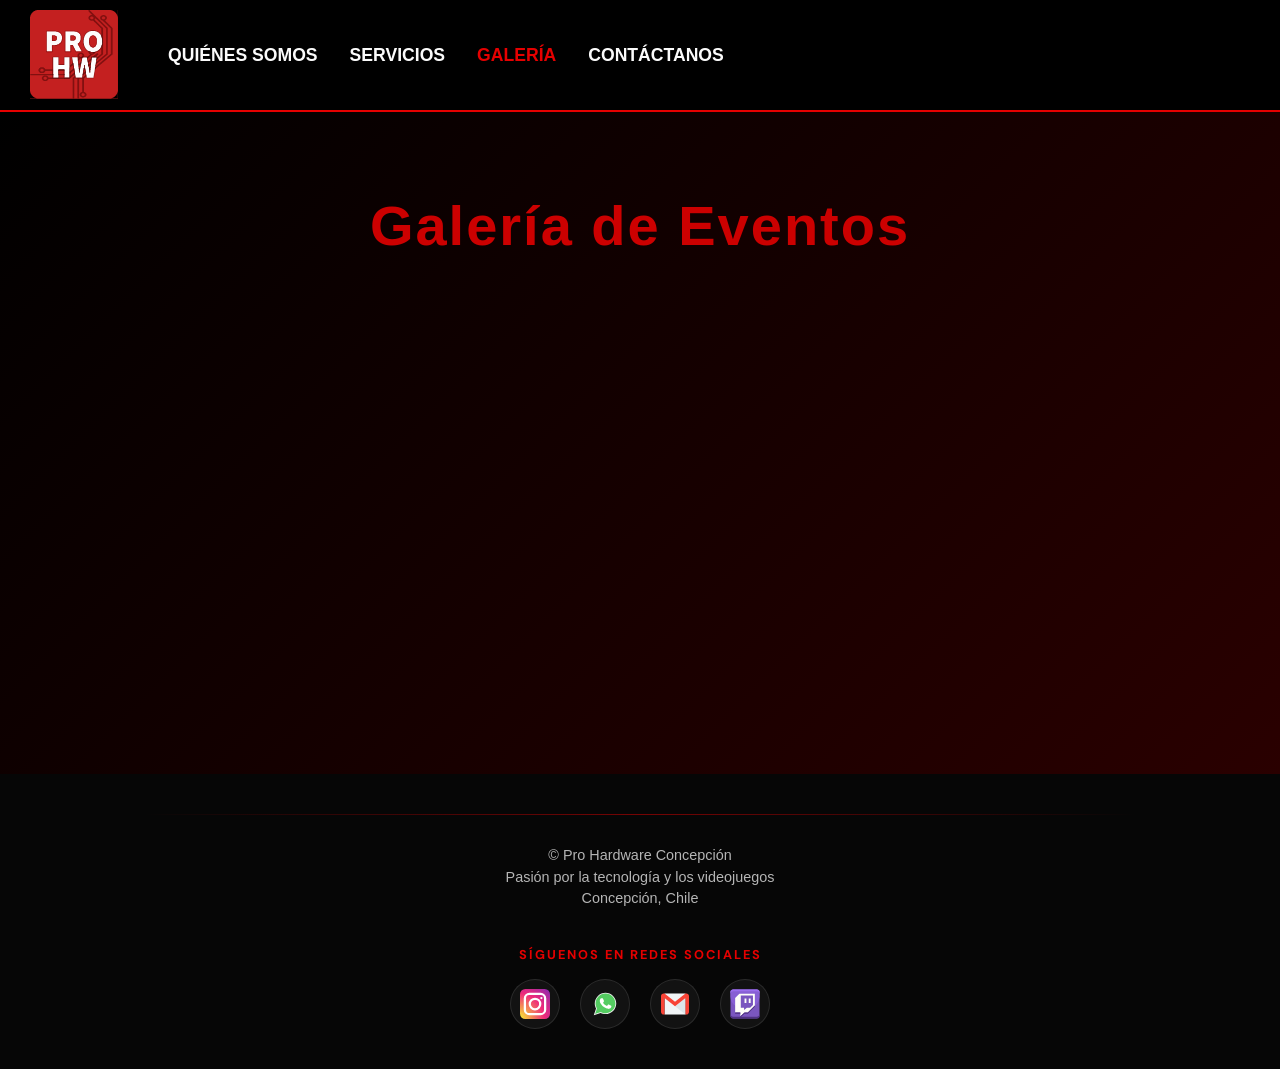
<file: galeria.html>
<!DOCTYPE html>
<html lang="es">
<head>
    <meta charset="UTF-8">
    <meta name="viewport" content="width=device-width, initial-scale=1.0">
    <title>Pro Hardware</title>
    <link href="https://cdn.jsdelivr.net/npm/bootstrap@5.3.2/dist/css/bootstrap.min.css" rel="stylesheet">
    <link rel="stylesheet" href="css/barramenu.css">
        <link rel="stylesheet" href="css/carrousel.css">
        <link rel="stylesheet" href="css/general.css">
        <link rel="stylesheet" href="css/PiePagina.css">
</head>

<body>
 <nav class="navbar navbar-expand-lg sticky-top p-0" style="background-color: #000000; border-bottom: 2px solid #e60000;">
        <a class="navbar-brand p-0" href="index.html" style="margin-left: 30px;">
            <svg version="1.1" xmlns="http://www.w3.org/2000/svg" width="90" height="90 " viewBox="0 0 500 500" fill="#c41e1e">
                <path d="M0,0 L488,0 L488,492 L0,492 Z " fill="#C42020" transform="translate(0,0)"/>
                <path d="M0,0 L157,0 L157,492 L-331,492 L-331,362 L-330,362 L-330,361 L-329,361 L-329,362 L-206,362 L-206,375 L-228,375 L-228,374 L-229,374 L-229,373 L-230,373 L-230,371 L-231,371 L-231,369 L-232,369 L-232,368 L-234,368 L-234,367 L-235,367 L-235,366 L-237,366 L-237,365 L-240,365 L-240,364 L-254,364 L-254,365 L-256,365 L-256,366 L-258,366 L-258,367 L-259,367 L-259,368 L-260,368 L-260,369 L-261,369 L-261,370 L-262,370 L-262,371 L-263,371 L-263,373 L-264,373 L-264,374 L-265,374 L-265,383 L-264,383 L-264,385 L-263,385 L-263,387 L-262,387 L-262,388 L-261,388 L-261,389 L-260,389 L-260,390 L-259,390 L-259,391 L-258,391 L-258,392 L-256,392 L-256,393 L-254,393 L-254,394 L-252,394 L-252,395 L-243,395 L-243,394 L-239,394 L-239,393 L-237,393 L-237,392 L-235,392 L-235,391 L-234,391 L-234,390 L-232,390 L-232,389 L-231,389 L-231,387 L-230,387 L-230,386 L-229,386 L-229,384 L-228,384 L-228,383 L-113,383 L-113,382 L-112,382 L-112,381 L-111,381 L-111,380 L-110,380 L-110,379 L-108,379 L-108,378 L-107,378 L-107,377 L-106,377 L-106,376 L-105,376 L-105,375 L-103,375 L-103,374 L-102,374 L-102,373 L-101,373 L-101,372 L-100,372 L-100,371 L-99,371 L-99,370 L-97,370 L-97,369 L-96,369 L-96,368 L-95,368 L-95,367 L-94,367 L-94,366 L-93,366 L-93,365 L-91,365 L-91,364 L-90,364 L-90,363 L-89,363 L-89,362 L-88,362 L-88,361 L-87,361 L-87,360 L-86,360 L-86,359 L-84,359 L-84,360 L-83,360 L-83,369 L-85,369 L-85,370 L-86,370 L-86,371 L-87,371 L-87,372 L-88,372 L-88,373 L-90,373 L-90,374 L-91,374 L-91,375 L-92,375 L-92,376 L-93,376 L-93,377 L-94,377 L-94,489 L-93,489 L-93,490 L-86,490 L-86,489 L-85,489 L-85,381 L-84,381 L-84,380 L-83,380 L-83,379 L-82,379 L-82,378 L-80,378 L-80,379 L-78,379 L-78,380 L-68,380 L-68,488 L-67,488 L-67,489 L-66,489 L-66,490 L-60,490 L-60,489 L-59,489 L-59,488 L-58,488 L-58,380 L-41,380 L-41,455 L-42,455 L-42,456 L-45,456 L-45,457 L-47,457 L-47,458 L-48,458 L-48,459 L-50,459 L-50,460 L-51,460 L-51,461 L-52,461 L-52,463 L-53,463 L-53,465 L-54,465 L-54,466 L-55,466 L-55,474 L-54,474 L-54,476 L-53,476 L-53,478 L-52,478 L-52,480 L-51,480 L-51,481 L-50,481 L-50,482 L-48,482 L-48,483 L-47,483 L-47,484 L-45,484 L-45,485 L-43,485 L-43,486 L-31,486 L-31,485 L-28,485 L-28,484 L-26,484 L-26,483 L-24,483 L-24,482 L-23,482 L-23,481 L-22,481 L-22,480 L-21,480 L-21,479 L-20,479 L-20,478 L-19,478 L-19,476 L-18,476 L-18,474 L-17,474 L-17,467 L-18,467 L-18,465 L-19,465 L-19,463 L-20,463 L-20,462 L-21,462 L-21,461 L-22,461 L-22,460 L-23,460 L-23,459 L-24,459 L-24,458 L-25,458 L-25,457 L-27,457 L-27,456 L-30,456 L-30,455 L-31,455 L-31,380 L-30,380 L-30,379 L-28,379 L-28,378 L-27,378 L-27,377 L-26,377 L-26,376 L-25,376 L-25,375 L-24,375 L-24,374 L-23,374 L-23,373 L-21,373 L-21,372 L-19,372 L-19,378 L-18,378 L-18,379 L24,379 L24,378 L25,378 L25,371 L26,371 L26,365 L27,365 L27,360 L28,360 L28,353 L29,353 L29,349 L30,349 L30,343 L31,343 L31,334 L32,334 L32,329 L33,329 L33,326 L34,326 L34,325 L35,325 L35,324 L37,324 L37,323 L38,323 L38,322 L39,322 L39,321 L40,321 L40,320 L41,320 L41,319 L43,319 L43,318 L44,318 L44,317 L45,317 L45,316 L46,316 L46,315 L47,315 L47,314 L49,314 L49,313 L50,313 L50,312 L51,312 L51,311 L52,311 L52,310 L53,310 L53,309 L54,309 L54,308 L56,308 L56,307 L57,307 L57,306 L58,306 L58,305 L59,305 L59,304 L60,304 L60,303 L62,303 L62,302 L63,302 L63,301 L64,301 L64,300 L65,300 L65,299 L66,299 L66,298 L68,298 L68,297 L69,297 L69,296 L70,296 L70,295 L71,295 L71,294 L72,294 L72,293 L73,293 L73,292 L75,292 L75,291 L76,291 L76,290 L77,290 L77,289 L78,289 L78,288 L79,288 L79,287 L81,287 L81,286 L82,286 L82,285 L83,285 L83,284 L84,284 L84,283 L85,283 L85,282 L87,282 L87,281 L88,281 L88,280 L89,280 L89,279 L90,279 L90,278 L91,278 L91,277 L92,277 L92,276 L94,276 L94,275 L95,275 L95,274 L96,274 L96,273 L97,273 L97,272 L98,272 L98,271 L100,271 L100,270 L101,270 L101,269 L102,269 L102,268 L103,268 L103,267 L104,267 L104,266 L105,266 L105,265 L107,265 L107,264 L108,264 L108,263 L109,263 L109,262 L110,262 L110,261 L111,261 L111,260 L113,260 L113,259 L114,259 L114,258 L115,258 L115,257 L116,257 L116,256 L117,256 L117,255 L119,255 L119,254 L120,254 L120,253 L121,253 L121,252 L122,252 L122,251 L123,251 L123,250 L125,250 L125,249 L126,249 L126,248 L127,248 L127,247 L128,247 L128,100 L127,100 L127,99 L126,99 L126,98 L125,98 L125,97 L124,97 L124,96 L123,96 L123,95 L122,95 L122,94 L121,94 L121,93 L120,93 L120,92 L119,92 L119,91 L118,91 L118,90 L117,90 L117,89 L116,89 L116,88 L115,88 L115,87 L114,87 L114,86 L113,86 L113,85 L112,85 L112,84 L111,84 L111,83 L110,83 L110,82 L109,82 L109,81 L108,81 L108,80 L107,80 L107,79 L106,79 L106,78 L105,78 L105,77 L104,77 L104,76 L103,76 L103,75 L102,75 L102,74 L101,74 L101,73 L100,73 L100,72 L99,72 L99,71 L98,71 L98,70 L97,70 L97,69 L96,69 L96,68 L95,68 L95,67 L94,67 L94,66 L93,66 L93,65 L92,65 L92,64 L91,64 L91,63 L90,63 L90,62 L89,62 L89,61 L88,61 L88,60 L87,60 L87,59 L86,59 L86,58 L87,58 L87,57 L89,57 L89,56 L90,56 L90,55 L91,55 L91,54 L92,54 L92,53 L93,53 L93,52 L94,52 L94,50 L95,50 L95,48 L96,48 L96,39 L95,39 L95,37 L94,37 L94,36 L93,36 L93,34 L92,34 L92,33 L90,33 L90,32 L89,32 L89,31 L87,31 L87,30 L85,30 L85,29 L82,29 L82,28 L74,28 L74,29 L69,29 L69,30 L68,30 L68,31 L66,31 L66,32 L65,32 L65,33 L63,33 L63,34 L62,34 L62,35 L61,35 L61,37 L60,37 L60,39 L59,39 L59,49 L60,49 L60,51 L61,51 L61,52 L62,52 L62,54 L64,54 L64,55 L65,55 L65,56 L66,56 L66,57 L68,57 L68,58 L70,58 L70,59 L73,59 L73,60 L74,60 L74,61 L75,61 L75,62 L76,62 L76,63 L77,63 L77,64 L78,64 L78,65 L79,65 L79,66 L80,66 L80,67 L81,67 L81,68 L82,68 L82,69 L84,69 L84,70 L85,70 L85,71 L86,71 L86,72 L87,72 L87,73 L88,73 L88,74 L89,74 L89,75 L90,75 L90,76 L91,76 L91,77 L92,77 L92,78 L93,78 L93,79 L94,79 L94,80 L95,80 L95,81 L96,81 L96,82 L97,82 L97,83 L98,83 L98,84 L99,84 L99,85 L100,85 L100,86 L101,86 L101,87 L102,87 L102,88 L103,88 L103,89 L104,89 L104,90 L105,90 L105,91 L106,91 L106,92 L107,92 L107,93 L108,93 L108,94 L109,94 L109,95 L110,95 L110,96 L111,96 L111,97 L112,97 L112,98 L113,98 L113,99 L114,99 L114,100 L115,100 L115,101 L116,101 L116,102 L117,102 L117,103 L118,103 L118,244 L117,244 L117,245 L115,245 L115,246 L114,246 L114,247 L113,247 L113,248 L112,248 L112,249 L111,249 L111,250 L109,250 L109,251 L108,251 L108,252 L107,252 L107,253 L106,253 L106,254 L105,254 L105,255 L104,255 L104,256 L102,256 L102,257 L101,257 L101,258 L100,258 L100,259 L99,259 L99,260 L98,260 L98,261 L96,261 L96,262 L95,262 L95,263 L94,263 L94,264 L93,264 L93,265 L92,265 L92,266 L90,266 L90,267 L89,267 L89,268 L88,268 L88,269 L87,269 L87,270 L86,270 L86,271 L84,271 L84,272 L83,272 L83,273 L82,273 L82,274 L81,274 L81,275 L80,275 L80,276 L78,276 L78,277 L77,277 L77,278 L76,278 L76,279 L75,279 L75,280 L74,280 L74,281 L73,281 L73,282 L71,282 L71,283 L70,283 L70,284 L69,284 L69,285 L68,285 L68,286 L67,286 L67,287 L65,287 L65,288 L64,288 L64,289 L63,289 L63,290 L62,290 L62,291 L61,291 L61,292 L59,292 L59,293 L58,293 L58,294 L57,294 L57,295 L56,295 L56,296 L55,296 L55,297 L53,297 L53,298 L52,298 L52,299 L51,299 L51,300 L50,300 L50,301 L49,301 L49,302 L47,302 L47,303 L46,303 L46,304 L45,304 L45,305 L44,305 L44,306 L43,306 L43,307 L42,307 L42,308 L40,308 L40,309 L39,309 L39,310 L38,310 L38,311 L37,311 L37,312 L36,312 L36,304 L37,304 L37,300 L38,300 L38,299 L40,299 L40,298 L41,298 L41,297 L42,297 L42,296 L43,296 L43,295 L45,295 L45,294 L46,294 L46,293 L47,293 L47,292 L48,292 L48,291 L49,291 L49,290 L50,290 L50,289 L52,289 L52,288 L53,288 L53,287 L54,287 L54,286 L55,286 L55,285 L56,285 L56,284 L58,284 L58,283 L59,283 L59,282 L60,282 L60,281 L61,281 L61,280 L62,280 L62,279 L63,279 L63,278 L65,278 L65,277 L66,277 L66,276 L67,276 L67,275 L68,275 L68,274 L69,274 L69,273 L71,273 L71,272 L72,272 L72,271 L73,271 L73,270 L74,270 L74,269 L75,269 L75,268 L77,268 L77,267 L78,267 L78,266 L79,266 L79,265 L80,265 L80,264 L81,264 L81,263 L82,263 L82,262 L84,262 L84,261 L85,261 L85,260 L86,260 L86,259 L87,259 L87,258 L88,258 L88,257 L90,257 L90,256 L91,256 L91,255 L92,255 L92,254 L93,254 L93,253 L94,253 L94,252 L96,252 L96,251 L97,251 L97,250 L98,250 L98,249 L99,249 L99,248 L100,248 L100,247 L101,247 L101,99 L100,99 L100,98 L99,98 L99,97 L98,97 L98,96 L97,96 L97,95 L96,95 L96,94 L95,94 L95,93 L94,93 L94,92 L93,92 L93,91 L91,91 L91,90 L90,90 L90,89 L89,89 L89,88 L88,88 L88,87 L87,87 L87,86 L86,86 L86,85 L85,85 L85,84 L84,84 L84,83 L83,83 L83,82 L82,82 L82,81 L81,81 L81,80 L80,80 L80,79 L79,79 L79,78 L78,78 L78,77 L77,77 L77,76 L76,76 L76,75 L75,75 L75,74 L74,74 L74,73 L73,73 L73,72 L72,72 L72,71 L71,71 L71,70 L70,70 L70,69 L69,69 L69,68 L68,68 L68,67 L67,67 L67,66 L66,66 L66,65 L65,65 L65,64 L64,64 L64,63 L63,63 L63,62 L62,62 L62,61 L61,61 L61,60 L60,60 L60,59 L59,59 L59,58 L58,58 L58,57 L57,57 L57,56 L56,56 L56,55 L55,55 L55,54 L54,54 L54,53 L53,53 L53,52 L52,52 L52,51 L51,51 L51,50 L50,50 L50,49 L49,49 L49,48 L48,48 L48,47 L47,47 L47,46 L46,46 L46,45 L45,45 L45,44 L44,44 L44,43 L43,43 L43,42 L42,42 L42,41 L40,41 L40,40 L39,40 L39,39 L38,39 L38,38 L37,38 L37,37 L36,37 L36,36 L35,36 L35,35 L34,35 L34,34 L33,34 L33,33 L32,33 L32,32 L31,32 L31,31 L30,31 L30,30 L29,30 L29,29 L28,29 L28,28 L27,28 L27,27 L26,27 L26,26 L25,26 L25,25 L24,25 L24,24 L23,24 L23,23 L22,23 L22,22 L21,22 L21,21 L20,21 L20,20 L19,20 L19,19 L18,19 L18,18 L17,18 L17,17 L16,17 L16,16 L15,16 L15,15 L14,15 L14,14 L13,14 L13,13 L12,13 L12,12 L11,12 L11,11 L10,11 L10,10 L9,10 L9,9 L8,9 L8,8 L7,8 L7,7 L6,7 L6,6 L5,6 L5,5 L4,5 L4,4 L3,4 L3,3 L2,3 L2,2 L1,2 L1,1 L0,1 Z " fill="#C42020" transform="translate(331,0)"/>
                <path d="M0,0 L4,0 L4,1 L5,1 L5,2 L6,2 L6,3 L7,3 L7,4 L8,4 L8,5 L9,5 L9,6 L10,6 L10,7 L11,7 L11,8 L12,8 L12,9 L13,9 L13,10 L14,10 L14,11 L15,11 L15,12 L16,12 L16,13 L17,13 L17,14 L18,14 L18,15 L19,15 L19,16 L20,16 L20,17 L21,17 L21,18 L22,18 L22,19 L23,19 L23,20 L24,20 L24,21 L25,21 L25,22 L26,22 L26,23 L27,23 L27,24 L28,24 L28,25 L29,25 L29,26 L30,26 L30,27 L31,27 L31,28 L32,28 L32,29 L33,29 L33,30 L34,30 L34,31 L35,31 L35,32 L36,32 L36,33 L37,33 L37,34 L38,34 L38,35 L39,35 L39,36 L40,36 L40,37 L41,37 L41,38 L42,38 L42,39 L43,39 L43,40 L44,40 L44,41 L46,41 L46,42 L47,42 L47,43 L48,43 L48,44 L49,44 L49,45 L50,45 L50,46 L51,46 L51,47 L52,47 L52,48 L53,48 L53,49 L54,49 L54,50 L55,50 L55,51 L56,51 L56,52 L57,52 L57,53 L58,53 L58,54 L59,54 L59,55 L60,55 L60,56 L61,56 L61,57 L62,57 L62,58 L63,58 L63,59 L64,59 L64,60 L65,60 L65,61 L66,61 L66,62 L67,62 L67,63 L68,63 L68,64 L69,64 L69,65 L70,65 L70,66 L71,66 L71,67 L72,67 L72,68 L73,68 L73,69 L74,69 L74,70 L75,70 L75,71 L76,71 L76,72 L77,72 L77,73 L78,73 L78,74 L79,74 L79,75 L80,75 L80,76 L81,76 L81,77 L82,77 L82,78 L83,78 L83,79 L84,79 L84,80 L85,80 L85,81 L86,81 L86,82 L87,82 L87,83 L88,83 L88,84 L89,84 L89,85 L90,85 L90,86 L91,86 L91,87 L92,87 L92,88 L93,88 L93,89 L94,89 L94,90 L95,90 L95,91 L97,91 L97,92 L98,92 L98,93 L99,93 L99,94 L100,94 L100,95 L101,95 L101,96 L102,96 L102,97 L103,97 L103,98 L104,98 L104,99 L105,99 L105,247 L104,247 L104,248 L103,248 L103,249 L102,249 L102,250 L101,250 L101,251 L100,251 L100,252 L98,252 L98,253 L97,253 L97,254 L96,254 L96,255 L95,255 L95,256 L94,256 L94,257 L92,257 L92,258 L91,258 L91,259 L90,259 L90,260 L89,260 L89,261 L88,261 L88,262 L86,262 L86,263 L85,263 L85,264 L84,264 L84,265 L83,265 L83,266 L82,266 L82,267 L81,267 L81,268 L79,268 L79,269 L78,269 L78,270 L77,270 L77,271 L76,271 L76,272 L75,272 L75,273 L73,273 L73,274 L72,274 L72,275 L71,275 L71,276 L70,276 L70,277 L69,277 L69,278 L67,278 L67,279 L66,279 L66,280 L65,280 L65,281 L64,281 L64,282 L63,282 L63,283 L62,283 L62,284 L60,284 L60,285 L59,285 L59,286 L58,286 L58,287 L57,287 L57,288 L56,288 L56,289 L54,289 L54,290 L53,290 L53,291 L52,291 L52,292 L51,292 L51,293 L50,293 L50,294 L49,294 L49,295 L47,295 L47,296 L46,296 L46,297 L45,297 L45,298 L44,298 L44,299 L42,299 L42,294 L43,294 L43,289 L41,289 L41,290 L40,290 L40,291 L39,291 L39,298 L38,298 L38,304 L37,304 L37,309 L36,309 L36,315 L35,315 L35,321 L34,321 L34,326 L33,326 L33,335 L32,335 L32,341 L31,341 L31,346 L30,346 L30,352 L29,352 L29,358 L28,358 L28,364 L27,364 L27,369 L26,369 L26,376 L-12,376 L-12,372 L-13,372 L-13,368 L-14,368 L-14,363 L-15,363 L-15,356 L-16,356 L-16,352 L-17,352 L-17,343 L-18,343 L-18,339 L-19,339 L-19,333 L-20,333 L-20,328 L-21,328 L-21,323 L-22,323 L-22,314 L-23,314 L-23,306 L-24,306 L-24,305 L-25,305 L-25,309 L-26,309 L-26,317 L-27,317 L-27,322 L-28,322 L-28,327 L-29,327 L-29,334 L-30,334 L-30,340 L-31,340 L-31,344 L-32,344 L-32,349 L-33,349 L-33,356 L-34,356 L-34,362 L-35,362 L-35,368 L-36,368 L-36,375 L-37,375 L-37,376 L-74,376 L-74,371 L-75,371 L-75,365 L-76,365 L-76,359 L-77,359 L-77,353 L-78,353 L-78,346 L-79,346 L-79,339 L-80,339 L-80,334 L-81,334 L-81,327 L-82,327 L-82,323 L-83,323 L-83,318 L-84,318 L-84,311 L-85,311 L-85,307 L-86,307 L-86,298 L-87,298 L-87,294 L-89,294 L-89,295 L-90,295 L-90,296 L-91,296 L-91,293 L-92,293 L-92,287 L-93,287 L-93,281 L-94,281 L-94,273 L-95,273 L-95,267 L-96,267 L-96,261 L-95,261 L-95,260 L-62,260 L-62,258 L-63,258 L-63,247 L-62,247 L-62,246 L-61,246 L-61,244 L-60,244 L-60,243 L-59,243 L-59,242 L-58,242 L-58,241 L-57,241 L-57,240 L-55,240 L-55,239 L-53,239 L-53,238 L-51,238 L-51,237 L-40,237 L-40,238 L-37,238 L-37,239 L-35,239 L-35,240 L-33,240 L-33,241 L-32,241 L-32,242 L-30,242 L-30,244 L-29,244 L-29,245 L-28,245 L-28,247 L-27,247 L-27,250 L-26,250 L-26,257 L-27,257 L-27,259 L-28,259 L-28,260 L-8,260 L-8,259 L-7,259 L-7,258 L-6,258 L-6,257 L-4,257 L-4,256 L-3,256 L-3,255 L-2,255 L-2,254 L-1,254 L-1,253 L0,253 L0,252 L2,252 L2,251 L3,251 L3,250 L4,250 L4,249 L5,249 L5,248 L6,248 L6,247 L7,247 L7,246 L5,246 L5,245 L4,245 L4,244 L3,244 L3,243 L2,243 L2,242 L1,242 L1,241 L0,241 L0,239 L-1,239 L-1,237 L-2,237 L-2,231 L-4,231 L-4,230 L-5,230 L-5,229 L-7,229 L-7,228 L-8,228 L-8,227 L-10,227 L-10,226 L-11,226 L-11,225 L-12,225 L-12,224 L-13,224 L-13,223 L-14,223 L-14,222 L-15,222 L-15,221 L-16,221 L-16,220 L-17,220 L-17,219 L-18,219 L-18,218 L-19,218 L-19,217 L-20,217 L-20,215 L-21,215 L-21,214 L-22,214 L-22,212 L-23,212 L-23,211 L-24,211 L-24,209 L-25,209 L-25,207 L-26,207 L-26,204 L-27,204 L-27,201 L-28,201 L-28,198 L-29,198 L-29,194 L-30,194 L-30,191 L-31,191 L-31,184 L-32,184 L-32,163 L-31,163 L-31,158 L-30,158 L-30,153 L-29,153 L-29,150 L-28,150 L-28,147 L-27,147 L-27,144 L-26,144 L-26,142 L-25,142 L-25,140 L-24,140 L-24,138 L-23,138 L-23,136 L-22,136 L-22,135 L-21,135 L-21,134 L-20,134 L-20,132 L-19,132 L-19,131 L-18,131 L-18,130 L-17,130 L-17,129 L-16,129 L-16,128 L-15,128 L-15,127 L-14,127 L-14,126 L-13,126 L-13,125 L-12,125 L-12,124 L-11,124 L-11,123 L-9,123 L-9,122 L-8,122 L-8,121 L-6,121 L-6,120 L-4,120 L-4,119 L-2,119 L-2,118 L0,118 L0,117 L2,117 L2,116 L5,116 L5,115 L8,115 L8,114 L12,114 L12,113 L30,113 L30,114 L37,114 L37,115 L40,115 L40,116 L43,116 L43,117 L46,117 L46,118 L48,118 L48,119 L50,119 L50,120 L52,120 L52,121 L53,121 L53,122 L55,122 L55,123 L56,123 L56,124 L57,124 L57,125 L59,125 L59,126 L60,126 L60,127 L61,127 L61,128 L62,128 L62,129 L63,129 L63,130 L64,130 L64,132 L65,132 L65,133 L66,133 L66,134 L67,134 L67,136 L68,136 L68,137 L69,137 L69,103 L68,103 L68,102 L67,102 L67,101 L66,101 L66,100 L65,100 L65,99 L64,99 L64,98 L63,98 L63,97 L62,97 L62,96 L61,96 L61,95 L60,95 L60,94 L59,94 L59,93 L58,93 L58,92 L57,92 L57,91 L56,91 L56,90 L55,90 L55,89 L54,89 L54,88 L53,88 L53,87 L52,87 L52,86 L51,86 L51,85 L50,85 L50,84 L49,84 L49,83 L48,83 L48,82 L47,82 L47,81 L46,81 L46,80 L45,80 L45,79 L44,79 L44,78 L43,78 L43,77 L42,77 L42,76 L41,76 L41,75 L40,75 L40,74 L39,74 L39,73 L38,73 L38,72 L37,72 L37,71 L36,71 L36,70 L35,70 L35,69 L33,69 L33,68 L32,68 L32,67 L31,67 L31,66 L30,66 L30,65 L29,65 L29,64 L28,64 L28,63 L27,63 L27,62 L26,62 L26,61 L25,61 L25,60 L24,60 L24,59 L21,59 L21,60 L13,60 L13,59 L9,59 L9,58 L7,58 L7,57 L5,57 L5,56 L4,56 L4,55 L3,55 L3,54 L2,54 L2,53 L1,53 L1,52 L0,52 L0,51 L-1,51 L-1,48 L-2,48 L-2,39 L-1,39 L-1,37 L0,37 L0,36 L1,36 L1,34 L2,34 L2,33 L4,33 L4,32 L5,32 L5,31 L7,31 L7,30 L8,30 L8,29 L11,29 L11,28 L18,28 L18,27 L17,27 L17,26 L16,26 L16,25 L15,25 L15,24 L14,24 L14,23 L13,23 L13,22 L12,22 L12,21 L11,21 L11,20 L10,20 L10,19 L9,19 L9,18 L8,18 L8,17 L7,17 L7,16 L6,16 L6,15 L5,15 L5,14 L4,14 L4,13 L3,13 L3,12 L2,12 L2,11 L1,11 L1,10 L0,10 L0,9 L-1,9 L-1,7 L-2,7 L-2,6 L-3,6 L-3,3 L-2,3 L-2,2 L-1,2 L-1,1 L0,1 Z " fill="#810F0F" transform="translate(327,0)"/>
                <path d="M0,0 L8,0 L8,1 L11,1 L11,2 L13,2 L13,3 L15,3 L15,4 L16,4 L16,5 L18,5 L18,6 L19,6 L19,8 L20,8 L20,9 L21,9 L21,11 L22,11 L22,20 L21,20 L21,22 L20,22 L20,24 L19,24 L19,25 L18,25 L18,26 L17,26 L17,27 L16,27 L16,28 L15,28 L15,29 L13,29 L13,30 L12,30 L12,31 L13,31 L13,32 L14,32 L14,33 L15,33 L15,34 L16,34 L16,35 L17,35 L17,36 L18,36 L18,37 L19,37 L19,38 L20,38 L20,39 L21,39 L21,40 L22,40 L22,41 L23,41 L23,42 L24,42 L24,43 L25,43 L25,44 L26,44 L26,45 L27,45 L27,46 L28,46 L28,47 L29,47 L29,48 L30,48 L30,49 L31,49 L31,50 L32,50 L32,51 L33,51 L33,52 L34,52 L34,53 L35,53 L35,54 L36,54 L36,55 L37,55 L37,56 L38,56 L38,57 L39,57 L39,58 L40,58 L40,59 L41,59 L41,60 L42,60 L42,61 L43,61 L43,62 L44,62 L44,63 L45,63 L45,64 L46,64 L46,65 L47,65 L47,66 L48,66 L48,67 L49,67 L49,68 L50,68 L50,69 L51,69 L51,70 L52,70 L52,71 L53,71 L53,72 L54,72 L54,219 L53,219 L53,220 L52,220 L52,221 L51,221 L51,222 L49,222 L49,223 L48,223 L48,224 L47,224 L47,225 L46,225 L46,226 L45,226 L45,227 L43,227 L43,228 L42,228 L42,229 L41,229 L41,230 L40,230 L40,231 L39,231 L39,232 L37,232 L37,233 L36,233 L36,234 L35,234 L35,235 L34,235 L34,236 L33,236 L33,237 L31,237 L31,238 L30,238 L30,239 L29,239 L29,240 L28,240 L28,241 L27,241 L27,242 L26,242 L26,243 L24,243 L24,244 L23,244 L23,245 L22,245 L22,246 L21,246 L21,247 L20,247 L20,248 L18,248 L18,249 L17,249 L17,250 L16,250 L16,251 L15,251 L15,252 L14,252 L14,253 L13,253 L13,254 L11,254 L11,255 L10,255 L10,256 L9,256 L9,257 L8,257 L8,258 L7,258 L7,259 L5,259 L5,260 L4,260 L4,261 L3,261 L3,262 L2,262 L2,263 L1,263 L1,264 L-1,264 L-1,265 L-2,265 L-2,266 L-3,266 L-3,267 L-4,267 L-4,268 L-5,268 L-5,269 L-6,269 L-6,270 L-8,270 L-8,271 L-9,271 L-9,272 L-10,272 L-10,273 L-11,273 L-11,274 L-12,274 L-12,275 L-14,275 L-14,276 L-15,276 L-15,277 L-16,277 L-16,278 L-17,278 L-17,279 L-18,279 L-18,280 L-20,280 L-20,281 L-21,281 L-21,282 L-22,282 L-22,283 L-23,283 L-23,284 L-24,284 L-24,285 L-25,285 L-25,286 L-27,286 L-27,287 L-28,287 L-28,288 L-29,288 L-29,289 L-30,289 L-30,290 L-31,290 L-31,291 L-33,291 L-33,292 L-34,292 L-34,293 L-35,293 L-35,294 L-36,294 L-36,295 L-37,295 L-37,296 L-39,296 L-39,297 L-40,297 L-40,298 L-41,298 L-41,301 L-42,301 L-42,306 L-43,306 L-43,315 L-44,315 L-44,321 L-45,321 L-45,325 L-46,325 L-46,332 L-47,332 L-47,337 L-48,337 L-48,343 L-49,343 L-49,350 L-50,350 L-50,351 L-92,351 L-92,350 L-93,350 L-93,344 L-95,344 L-95,345 L-97,345 L-97,346 L-98,346 L-98,347 L-99,347 L-99,348 L-100,348 L-100,349 L-101,349 L-101,350 L-102,350 L-102,351 L-104,351 L-104,352 L-105,352 L-105,427 L-104,427 L-104,428 L-101,428 L-101,429 L-99,429 L-99,430 L-98,430 L-98,431 L-97,431 L-97,432 L-96,432 L-96,433 L-95,433 L-95,434 L-94,434 L-94,435 L-93,435 L-93,437 L-92,437 L-92,439 L-91,439 L-91,446 L-92,446 L-92,448 L-93,448 L-93,450 L-94,450 L-94,451 L-95,451 L-95,452 L-96,452 L-96,453 L-97,453 L-97,454 L-98,454 L-98,455 L-100,455 L-100,456 L-102,456 L-102,457 L-105,457 L-105,458 L-117,458 L-117,457 L-119,457 L-119,456 L-121,456 L-121,455 L-122,455 L-122,454 L-124,454 L-124,453 L-125,453 L-125,452 L-126,452 L-126,450 L-127,450 L-127,448 L-128,448 L-128,446 L-129,446 L-129,438 L-128,438 L-128,437 L-127,437 L-127,435 L-126,435 L-126,433 L-125,433 L-125,432 L-124,432 L-124,431 L-122,431 L-122,430 L-121,430 L-121,429 L-119,429 L-119,428 L-116,428 L-116,427 L-115,427 L-115,352 L-132,352 L-132,460 L-133,460 L-133,461 L-134,461 L-134,462 L-140,462 L-140,461 L-141,461 L-141,460 L-142,460 L-142,352 L-152,352 L-152,351 L-154,351 L-154,350 L-156,350 L-156,351 L-157,351 L-157,352 L-158,352 L-158,353 L-159,353 L-159,461 L-160,461 L-160,462 L-167,462 L-167,461 L-168,461 L-168,349 L-167,349 L-167,348 L-166,348 L-166,347 L-165,347 L-165,346 L-164,346 L-164,345 L-162,345 L-162,344 L-161,344 L-161,343 L-160,343 L-160,342 L-159,342 L-159,341 L-157,341 L-157,332 L-158,332 L-158,331 L-160,331 L-160,332 L-161,332 L-161,333 L-162,333 L-162,334 L-163,334 L-163,335 L-164,335 L-164,336 L-165,336 L-165,337 L-167,337 L-167,338 L-168,338 L-168,339 L-169,339 L-169,340 L-170,340 L-170,341 L-171,341 L-171,342 L-173,342 L-173,343 L-174,343 L-174,344 L-175,344 L-175,345 L-176,345 L-176,346 L-177,346 L-177,347 L-179,347 L-179,348 L-180,348 L-180,349 L-181,349 L-181,350 L-182,350 L-182,351 L-184,351 L-184,352 L-185,352 L-185,353 L-186,353 L-186,354 L-187,354 L-187,355 L-302,355 L-302,356 L-303,356 L-303,358 L-304,358 L-304,359 L-305,359 L-305,361 L-306,361 L-306,362 L-308,362 L-308,363 L-309,363 L-309,364 L-311,364 L-311,365 L-313,365 L-313,366 L-317,366 L-317,367 L-326,367 L-326,366 L-328,366 L-328,365 L-330,365 L-330,364 L-332,364 L-332,363 L-333,363 L-333,362 L-334,362 L-334,361 L-335,361 L-335,360 L-336,360 L-336,359 L-337,359 L-337,357 L-338,357 L-338,355 L-339,355 L-339,346 L-338,346 L-338,345 L-337,345 L-337,343 L-336,343 L-336,342 L-335,342 L-335,341 L-334,341 L-334,340 L-333,340 L-333,339 L-332,339 L-332,338 L-330,338 L-330,337 L-328,337 L-328,336 L-314,336 L-314,337 L-311,337 L-311,338 L-309,338 L-309,339 L-308,339 L-308,340 L-306,340 L-306,341 L-305,341 L-305,343 L-304,343 L-304,345 L-303,345 L-303,346 L-302,346 L-302,347 L-280,347 L-280,334 L-403,334 L-403,333 L-404,333 L-404,330 L-403,330 L-403,329 L-402,329 L-402,328 L-280,328 L-280,311 L-321,311 L-321,313 L-322,313 L-322,315 L-323,315 L-323,316 L-324,316 L-324,317 L-325,317 L-325,318 L-326,318 L-326,319 L-328,319 L-328,320 L-329,320 L-329,321 L-332,321 L-332,322 L-346,322 L-346,321 L-348,321 L-348,320 L-349,320 L-349,319 L-351,319 L-351,318 L-352,318 L-352,317 L-353,317 L-353,316 L-354,316 L-354,315 L-355,315 L-355,313 L-356,313 L-356,311 L-357,311 L-357,302 L-356,302 L-356,300 L-355,300 L-355,298 L-354,298 L-354,297 L-353,297 L-353,296 L-352,296 L-352,295 L-350,295 L-350,294 L-349,294 L-349,293 L-347,293 L-347,292 L-343,292 L-343,291 L-333,291 L-333,292 L-330,292 L-330,293 L-328,293 L-328,294 L-327,294 L-327,295 L-325,295 L-325,296 L-324,296 L-324,297 L-323,297 L-323,299 L-322,299 L-322,300 L-321,300 L-321,302 L-319,302 L-319,303 L-280,303 L-280,235 L-279,235 L-279,233 L-278,233 L-278,232 L-245,232 L-245,233 L-244,233 L-244,274 L-217,274 L-217,233 L-216,233 L-216,232 L-183,232 L-183,233 L-182,233 L-182,234 L-181,234 L-181,278 L-180,278 L-180,277 L-178,277 L-178,276 L-177,276 L-177,275 L-176,275 L-176,274 L-175,274 L-175,273 L-174,273 L-174,272 L-172,272 L-172,271 L-171,271 L-171,270 L-170,270 L-170,269 L-169,269 L-169,268 L-168,268 L-168,267 L-167,267 L-167,266 L-165,266 L-165,270 L-164,270 L-164,279 L-163,279 L-163,283 L-162,283 L-162,290 L-161,290 L-161,295 L-160,295 L-160,299 L-159,299 L-159,306 L-158,306 L-158,311 L-157,311 L-157,318 L-156,318 L-156,325 L-155,325 L-155,331 L-154,331 L-154,337 L-153,337 L-153,343 L-152,343 L-152,348 L-115,348 L-115,347 L-114,347 L-114,340 L-113,340 L-113,334 L-112,334 L-112,328 L-111,328 L-111,321 L-110,321 L-110,316 L-109,316 L-109,312 L-108,312 L-108,306 L-107,306 L-107,299 L-106,299 L-106,294 L-105,294 L-105,289 L-104,289 L-104,281 L-103,281 L-103,277 L-102,277 L-102,278 L-101,278 L-101,286 L-100,286 L-100,295 L-99,295 L-99,300 L-98,300 L-98,305 L-97,305 L-97,311 L-96,311 L-96,315 L-95,315 L-95,324 L-94,324 L-94,328 L-93,328 L-93,335 L-92,335 L-92,340 L-91,340 L-91,344 L-90,344 L-90,348 L-52,348 L-52,341 L-51,341 L-51,336 L-50,336 L-50,330 L-49,330 L-49,324 L-48,324 L-48,318 L-47,318 L-47,313 L-46,313 L-46,307 L-45,307 L-45,298 L-44,298 L-44,293 L-43,293 L-43,287 L-42,287 L-42,281 L-41,281 L-41,276 L-40,276 L-40,270 L-39,270 L-39,263 L-38,263 L-38,262 L-37,262 L-37,261 L-35,261 L-35,266 L-36,266 L-36,272 L-37,272 L-37,276 L-38,276 L-38,284 L-37,284 L-37,283 L-36,283 L-36,282 L-35,282 L-35,281 L-34,281 L-34,280 L-32,280 L-32,279 L-31,279 L-31,278 L-30,278 L-30,277 L-29,277 L-29,276 L-28,276 L-28,275 L-27,275 L-27,274 L-25,274 L-25,273 L-24,273 L-24,272 L-23,272 L-23,271 L-22,271 L-22,270 L-21,270 L-21,269 L-19,269 L-19,268 L-18,268 L-18,267 L-17,267 L-17,266 L-16,266 L-16,265 L-15,265 L-15,264 L-13,264 L-13,263 L-12,263 L-12,262 L-11,262 L-11,261 L-10,261 L-10,260 L-9,260 L-9,259 L-7,259 L-7,258 L-6,258 L-6,257 L-5,257 L-5,256 L-4,256 L-4,255 L-3,255 L-3,254 L-1,254 L-1,253 L0,253 L0,252 L1,252 L1,251 L2,251 L2,250 L3,250 L3,249 L4,249 L4,248 L6,248 L6,247 L7,247 L7,246 L8,246 L8,245 L9,245 L9,244 L10,244 L10,243 L12,243 L12,242 L13,242 L13,241 L14,241 L14,240 L15,240 L15,239 L16,239 L16,238 L18,238 L18,237 L19,237 L19,236 L20,236 L20,235 L21,235 L21,234 L22,234 L22,233 L24,233 L24,232 L25,232 L25,231 L26,231 L26,230 L27,230 L27,229 L28,229 L28,228 L30,228 L30,227 L31,227 L31,226 L32,226 L32,225 L33,225 L33,224 L34,224 L34,223 L35,223 L35,222 L37,222 L37,221 L38,221 L38,220 L39,220 L39,219 L40,219 L40,218 L41,218 L41,217 L43,217 L43,216 L44,216 L44,75 L43,75 L43,74 L42,74 L42,73 L41,73 L41,72 L40,72 L40,71 L39,71 L39,70 L38,70 L38,69 L37,69 L37,68 L36,68 L36,67 L35,67 L35,66 L34,66 L34,65 L33,65 L33,64 L32,64 L32,63 L31,63 L31,62 L30,62 L30,61 L29,61 L29,60 L28,60 L28,59 L27,59 L27,58 L26,58 L26,57 L25,57 L25,56 L24,56 L24,55 L23,55 L23,54 L22,54 L22,53 L21,53 L21,52 L20,52 L20,51 L19,51 L19,50 L18,50 L18,49 L17,49 L17,48 L16,48 L16,47 L15,47 L15,46 L14,46 L14,45 L13,45 L13,44 L12,44 L12,43 L11,43 L11,42 L10,42 L10,41 L8,41 L8,40 L7,40 L7,39 L6,39 L6,38 L5,38 L5,37 L4,37 L4,36 L3,36 L3,35 L2,35 L2,34 L1,34 L1,33 L0,33 L0,32 L-1,32 L-1,31 L-4,31 L-4,30 L-6,30 L-6,29 L-8,29 L-8,28 L-9,28 L-9,27 L-10,27 L-10,26 L-12,26 L-12,24 L-13,24 L-13,23 L-14,23 L-14,21 L-15,21 L-15,11 L-14,11 L-14,9 L-13,9 L-13,7 L-12,7 L-12,6 L-11,6 L-11,5 L-9,5 L-9,4 L-8,4 L-8,3 L-6,3 L-6,2 L-5,2 L-5,1 L0,1 Z " fill="#821010" transform="translate(405,28)"/>
                <path d="M0,0 L30,0 L30,2 L31,2 L31,11 L32,11 L32,22 L33,22 L33,30 L34,30 L34,38 L35,38 L35,44 L36,44 L36,53 L37,53 L37,63 L38,63 L38,74 L39,74 L39,84 L40,84 L40,85 L41,85 L41,81 L42,81 L42,74 L43,74 L43,68 L44,68 L44,62 L45,62 L45,57 L46,57 L46,52 L47,52 L47,48 L48,48 L48,43 L49,43 L49,39 L50,39 L50,33 L51,33 L51,27 L52,27 L52,21 L53,21 L53,17 L54,17 L54,13 L55,13 L55,7 L56,7 L56,2 L57,2 L57,0 L82,0 L82,4 L83,4 L83,7 L84,7 L84,13 L85,13 L85,17 L86,17 L86,23 L87,23 L87,27 L88,27 L88,32 L89,32 L89,38 L90,38 L90,42 L91,42 L91,47 L92,47 L92,50 L93,50 L93,55 L94,55 L94,62 L95,62 L95,70 L96,70 L96,73 L97,73 L97,80 L98,80 L98,85 L99,85 L99,84 L100,84 L100,71 L101,71 L101,61 L102,61 L102,56 L103,56 L103,44 L104,44 L104,38 L105,38 L105,29 L106,29 L106,22 L107,22 L107,14 L108,14 L108,5 L109,5 L109,0 L136,0 L136,1 L137,1 L137,2 L136,2 L136,9 L135,9 L135,15 L134,15 L134,24 L133,24 L133,28 L132,28 L132,35 L131,35 L131,41 L130,41 L130,46 L129,46 L129,52 L128,52 L128,58 L127,58 L127,63 L126,63 L126,72 L125,72 L125,78 L124,78 L124,83 L123,83 L123,89 L122,89 L122,95 L121,95 L121,101 L120,101 L120,106 L119,106 L119,113 L81,113 L81,109 L80,109 L80,105 L79,105 L79,100 L78,100 L78,93 L77,93 L77,89 L76,89 L76,80 L75,80 L75,76 L74,76 L74,70 L73,70 L73,65 L72,65 L72,60 L71,60 L71,51 L70,51 L70,43 L69,43 L69,42 L68,42 L68,46 L67,46 L67,54 L66,54 L66,59 L65,59 L65,64 L64,64 L64,71 L63,71 L63,77 L62,77 L62,81 L61,81 L61,86 L60,86 L60,93 L59,93 L59,99 L58,99 L58,105 L57,105 L57,112 L56,112 L56,113 L19,113 L19,108 L18,108 L18,102 L17,102 L17,96 L16,96 L16,90 L15,90 L15,83 L14,83 L14,76 L13,76 L13,71 L12,71 L12,64 L11,64 L11,60 L10,60 L10,55 L9,55 L9,48 L8,48 L8,44 L7,44 L7,35 L6,35 L6,31 L5,31 L5,26 L4,26 L4,19 L3,19 L3,13 L2,13 L2,10 L1,10 L1,2 L0,2 Z " fill="#FDFDFD" transform="translate(234,263)"/>
                <path d="M0,0 L14,0 L14,1 L18,1 L18,2 L22,2 L22,3 L26,3 L26,4 L28,4 L28,5 L30,5 L30,6 L32,6 L32,7 L34,7 L34,8 L35,8 L35,9 L37,9 L37,10 L38,10 L38,11 L39,11 L39,12 L40,12 L40,13 L41,13 L41,14 L42,14 L42,15 L43,15 L43,16 L44,16 L44,17 L45,17 L45,18 L46,18 L46,19 L47,19 L47,21 L48,21 L48,22 L49,22 L49,24 L50,24 L50,26 L51,26 L51,28 L52,28 L52,30 L53,30 L53,32 L54,32 L54,37 L55,37 L55,41 L56,41 L56,48 L57,48 L57,72 L56,72 L56,77 L55,77 L55,80 L54,80 L54,83 L53,83 L53,86 L52,86 L52,89 L51,89 L51,91 L50,91 L50,93 L49,93 L49,95 L48,95 L48,96 L47,96 L47,98 L46,98 L46,99 L45,99 L45,100 L44,100 L44,101 L43,101 L43,102 L42,102 L42,104 L41,104 L41,105 L39,105 L39,106 L38,106 L38,107 L37,107 L37,108 L36,108 L36,109 L34,109 L34,110 L33,110 L33,111 L31,111 L31,112 L29,112 L29,113 L27,113 L27,114 L24,114 L24,115 L22,115 L22,116 L16,116 L16,117 L-5,117 L-5,116 L-9,116 L-9,115 L-11,115 L-11,114 L-14,114 L-14,113 L-17,113 L-17,112 L-20,112 L-20,111 L-21,111 L-21,110 L-23,110 L-23,109 L-24,109 L-24,108 L-25,108 L-25,107 L-27,107 L-27,106 L-28,106 L-28,105 L-29,105 L-29,104 L-30,104 L-30,103 L-31,103 L-31,102 L-32,102 L-32,101 L-33,101 L-33,99 L-34,99 L-34,98 L-35,98 L-35,97 L-36,97 L-36,95 L-37,95 L-37,93 L-38,93 L-38,92 L-39,92 L-39,90 L-40,90 L-40,87 L-41,87 L-41,85 L-42,85 L-42,82 L-43,82 L-43,78 L-44,78 L-44,73 L-45,73 L-45,67 L-46,67 L-46,50 L-45,50 L-45,42 L-44,42 L-44,39 L-43,39 L-43,34 L-42,34 L-42,32 L-41,32 L-41,29 L-40,29 L-40,27 L-39,27 L-39,25 L-38,25 L-38,23 L-37,23 L-37,22 L-36,22 L-36,20 L-35,20 L-35,19 L-34,19 L-34,17 L-33,17 L-33,16 L-32,16 L-32,15 L-31,15 L-31,14 L-30,14 L-30,13 L-29,13 L-29,12 L-28,12 L-28,11 L-26,11 L-26,10 L-25,10 L-25,9 L-24,9 L-24,8 L-22,8 L-22,7 L-20,7 L-20,6 L-19,6 L-19,5 L-17,5 L-17,4 L-15,4 L-15,3 L-12,3 L-12,2 L-7,2 L-7,1 L0,1 Z " fill="#FDFCFC" transform="translate(344,116)"/>
                <path d="M0,0 L52,0 L52,1 L58,1 L58,2 L61,2 L61,3 L64,3 L64,4 L67,4 L67,5 L69,5 L69,6 L71,6 L71,7 L73,7 L73,8 L74,8 L74,9 L75,9 L75,10 L77,10 L77,11 L78,11 L78,12 L79,12 L79,14 L80,14 L80,15 L81,15 L81,16 L82,16 L82,18 L83,18 L83,20 L84,20 L84,22 L85,22 L85,26 L86,26 L86,47 L85,47 L85,50 L84,50 L84,53 L83,53 L83,55 L82,55 L82,57 L81,57 L81,59 L80,59 L80,60 L79,60 L79,61 L78,61 L78,62 L77,62 L77,64 L76,64 L76,65 L74,65 L74,66 L73,66 L73,67 L72,67 L72,68 L71,68 L71,69 L69,69 L69,71 L70,71 L70,73 L71,73 L71,75 L72,75 L72,76 L73,76 L73,78 L74,78 L74,80 L75,80 L75,82 L76,82 L76,84 L77,84 L77,86 L78,86 L78,87 L79,87 L79,89 L80,89 L80,91 L81,91 L81,93 L82,93 L82,95 L83,95 L83,97 L84,97 L84,98 L85,98 L85,100 L86,100 L86,102 L87,102 L87,104 L88,104 L88,106 L89,106 L89,107 L90,107 L90,109 L91,109 L91,111 L92,111 L92,113 L59,113 L59,111 L58,111 L58,109 L57,109 L57,107 L56,107 L56,105 L55,105 L55,103 L54,103 L54,101 L53,101 L53,99 L52,99 L52,97 L51,97 L51,95 L50,95 L50,93 L49,93 L49,91 L48,91 L48,89 L47,89 L47,87 L46,87 L46,85 L45,85 L45,83 L44,83 L44,81 L43,81 L43,79 L42,79 L42,77 L41,77 L41,76 L29,76 L29,113 L0,113 Z " fill="#FEFDFD" transform="translate(196,118)"/>
                <path d="M0,0 L29,0 L29,42 L62,42 L62,0 L91,0 L91,113 L62,113 L62,68 L29,68 L29,113 L0,113 Z " fill="#FEFEFE" transform="translate(129,263)"/>
                <path d="M0,0 L52,0 L52,1 L56,1 L56,2 L59,2 L59,3 L62,3 L62,4 L66,4 L66,5 L68,5 L68,6 L70,6 L70,7 L72,7 L72,8 L73,8 L73,9 L74,9 L74,10 L76,10 L76,11 L77,11 L77,12 L78,12 L78,13 L79,13 L79,15 L80,15 L80,16 L81,16 L81,18 L82,18 L82,19 L83,19 L83,22 L84,22 L84,24 L85,24 L85,28 L86,28 L86,44 L85,44 L85,50 L84,50 L84,54 L83,54 L83,56 L82,56 L82,58 L81,58 L81,60 L80,60 L80,61 L79,61 L79,63 L78,63 L78,64 L77,64 L77,65 L76,65 L76,66 L75,66 L75,67 L73,67 L73,68 L72,68 L72,69 L71,69 L71,70 L69,70 L69,71 L68,71 L68,72 L66,72 L66,73 L63,73 L63,74 L61,74 L61,75 L57,75 L57,76 L55,76 L55,77 L49,77 L49,78 L30,78 L30,113 L0,113 Z " fill="#FCFAFA" transform="translate(92,118)"/>
                <path d="M0,0 L2,0 L2,1 L3,1 L3,2 L4,2 L4,3 L5,3 L5,4 L6,4 L6,5 L8,5 L8,6 L9,6 L9,7 L10,7 L10,8 L11,8 L11,9 L12,9 L12,10 L13,10 L13,11 L14,11 L14,12 L15,12 L15,13 L16,13 L16,14 L17,14 L17,15 L18,15 L18,16 L19,16 L19,17 L20,17 L20,18 L21,18 L21,19 L22,19 L22,20 L23,20 L23,21 L25,21 L25,22 L26,22 L26,23 L27,23 L27,24 L28,24 L28,25 L29,25 L29,26 L30,26 L30,27 L31,27 L31,28 L32,28 L32,29 L33,29 L33,30 L34,30 L34,31 L35,31 L35,32 L36,32 L36,33 L37,33 L37,34 L38,34 L38,35 L39,35 L39,36 L40,36 L40,37 L41,37 L41,38 L42,38 L42,39 L43,39 L43,40 L44,40 L44,41 L45,41 L45,42 L46,42 L46,43 L47,43 L47,44 L48,44 L48,45 L49,45 L49,46 L50,46 L50,47 L51,47 L51,48 L52,48 L52,49 L53,49 L53,50 L54,50 L54,51 L55,51 L55,52 L56,52 L56,53 L57,53 L57,54 L58,54 L58,55 L59,55 L59,56 L60,56 L60,57 L61,57 L61,198 L60,198 L60,199 L58,199 L58,200 L57,200 L57,201 L56,201 L56,202 L55,202 L55,203 L54,203 L54,204 L52,204 L52,205 L51,205 L51,206 L50,206 L50,207 L49,207 L49,208 L48,208 L48,209 L46,209 L46,210 L45,210 L45,211 L44,211 L44,212 L43,212 L43,213 L42,213 L42,214 L40,214 L40,215 L39,215 L39,216 L38,216 L38,217 L37,217 L37,218 L36,218 L36,219 L34,219 L34,220 L33,220 L33,221 L32,221 L32,222 L31,222 L31,223 L30,223 L30,224 L29,224 L29,225 L27,225 L27,226 L26,226 L26,227 L25,227 L25,228 L24,228 L24,229 L23,229 L23,230 L21,230 L21,231 L20,231 L20,232 L19,232 L19,233 L18,233 L18,234 L17,234 L17,235 L15,235 L15,236 L14,236 L14,237 L13,237 L13,238 L12,238 L12,239 L11,239 L11,240 L9,240 L9,232 L8,232 L8,233 L7,233 L7,235 L6,235 L6,232 L7,232 L7,231 L9,231 L9,230 L10,230 L10,229 L11,229 L11,228 L12,228 L12,227 L13,227 L13,226 L14,226 L14,225 L15,225 L15,224 L16,224 L16,223 L17,223 L17,222 L18,222 L18,221 L20,221 L20,220 L21,220 L21,219 L22,219 L22,218 L23,218 L23,217 L24,217 L24,216 L26,216 L26,215 L27,215 L27,214 L28,214 L28,213 L29,213 L29,212 L30,212 L30,211 L31,211 L31,210 L33,210 L33,209 L34,209 L34,208 L35,208 L35,207 L36,207 L36,206 L37,206 L37,205 L39,205 L39,204 L40,204 L40,203 L41,203 L41,202 L42,202 L42,201 L43,201 L43,200 L44,200 L44,54 L43,54 L43,53 L42,53 L42,52 L41,52 L41,51 L40,51 L40,50 L39,50 L39,49 L38,49 L38,48 L37,48 L37,47 L36,47 L36,46 L35,46 L35,45 L33,45 L33,44 L32,44 L32,43 L31,43 L31,42 L30,42 L30,41 L29,41 L29,40 L28,40 L28,39 L27,39 L27,38 L26,38 L26,37 L25,37 L25,36 L24,36 L24,35 L23,35 L23,34 L22,34 L22,33 L21,33 L21,32 L20,32 L20,31 L19,31 L19,30 L18,30 L18,29 L17,29 L17,28 L16,28 L16,27 L15,27 L15,26 L14,26 L14,25 L13,25 L13,24 L12,24 L12,23 L11,23 L11,22 L10,22 L10,21 L9,21 L9,20 L8,20 L8,19 L7,19 L7,18 L6,18 L6,17 L5,17 L5,16 L4,16 L4,15 L3,15 L3,14 L2,14 L2,13 L1,13 L1,12 L0,12 L0,11 L-1,11 L-1,10 L-2,10 L-2,9 L-3,9 L-3,7 L-2,7 L-2,3 L0,3 Z " fill="#C42020" transform="translate(362,46)"/>
                <path d="M0,0 L12,0 L12,1 L14,1 L14,2 L16,2 L16,3 L17,3 L17,4 L18,4 L18,5 L19,5 L19,6 L20,6 L20,7 L21,7 L21,8 L22,8 L22,10 L23,10 L23,12 L24,12 L24,14 L25,14 L25,17 L26,17 L26,21 L27,21 L27,42 L26,42 L26,47 L25,47 L25,51 L24,51 L24,53 L23,53 L23,55 L22,55 L22,57 L21,57 L21,58 L20,58 L20,60 L19,60 L19,61 L18,61 L18,62 L16,62 L16,63 L15,63 L15,64 L13,64 L13,65 L11,65 L11,66 L2,66 L2,65 L-1,65 L-1,64 L-3,64 L-3,63 L-5,63 L-5,62 L-6,62 L-6,61 L-7,61 L-7,60 L-8,60 L-8,59 L-9,59 L-9,58 L-10,58 L-10,56 L-11,56 L-11,54 L-12,54 L-12,52 L-13,52 L-13,49 L-14,49 L-14,46 L-15,46 L-15,41 L-16,41 L-16,23 L-15,23 L-15,20 L-14,20 L-14,15 L-13,15 L-13,13 L-12,13 L-12,11 L-11,11 L-11,9 L-10,9 L-10,8 L-9,8 L-9,6 L-8,6 L-8,5 L-7,5 L-7,4 L-5,4 L-5,3 L-4,3 L-4,2 L-2,2 L-2,1 L0,1 Z " fill="#C42020" transform="translate(344,142)"/>
                <path d="M0,0 L56,0 L56,1 L59,1 L59,2 L63,2 L63,3 L67,3 L67,4 L70,4 L70,5 L72,5 L72,6 L74,6 L74,7 L76,7 L76,8 L77,8 L77,9 L79,9 L79,10 L80,10 L80,11 L81,11 L81,12 L82,12 L82,13 L83,13 L83,14 L84,14 L84,16 L85,16 L85,17 L86,17 L86,18 L87,18 L87,20 L88,20 L88,22 L89,22 L89,25 L90,25 L90,30 L91,30 L91,51 L90,51 L90,55 L89,55 L89,56 L88,56 L88,59 L87,59 L87,61 L86,61 L86,63 L85,63 L85,64 L84,64 L84,66 L83,66 L83,67 L82,67 L82,68 L81,68 L81,69 L80,69 L80,70 L79,70 L79,71 L78,71 L78,72 L76,72 L76,73 L75,73 L75,75 L76,75 L76,77 L77,77 L77,79 L78,79 L78,80 L79,80 L79,82 L80,82 L80,84 L81,84 L81,86 L82,86 L82,88 L83,88 L83,90 L84,90 L84,91 L85,91 L85,93 L86,93 L86,95 L87,95 L87,97 L88,97 L88,99 L89,99 L89,100 L90,100 L90,102 L91,102 L91,104 L92,104 L92,106 L93,106 L93,108 L94,108 L94,110 L95,110 L95,111 L96,111 L96,113 L97,113 L97,119 L96,119 L96,120 L60,120 L60,119 L59,119 L59,117 L58,117 L58,115 L57,115 L57,113 L56,113 L56,111 L55,111 L55,109 L54,109 L54,107 L53,107 L53,105 L52,105 L52,103 L51,103 L51,101 L50,101 L50,99 L49,99 L49,97 L48,97 L48,95 L47,95 L47,93 L46,93 L46,91 L45,91 L45,89 L44,89 L44,87 L43,87 L43,85 L42,85 L42,83 L41,83 L41,82 L35,82 L35,118 L34,118 L34,119 L33,119 L33,120 L1,120 L1,119 L0,119 L0,118 L-1,118 L-1,1 L0,1 Z M2,3 L2,116 L31,116 L31,79 L43,79 L43,80 L44,80 L44,82 L45,82 L45,84 L46,84 L46,86 L47,86 L47,88 L48,88 L48,90 L49,90 L49,92 L50,92 L50,94 L51,94 L51,96 L52,96 L52,98 L53,98 L53,100 L54,100 L54,102 L55,102 L55,104 L56,104 L56,106 L57,106 L57,108 L58,108 L58,110 L59,110 L59,112 L60,112 L60,114 L61,114 L61,116 L94,116 L94,114 L93,114 L93,112 L92,112 L92,110 L91,110 L91,109 L90,109 L90,107 L89,107 L89,105 L88,105 L88,103 L87,103 L87,101 L86,101 L86,100 L85,100 L85,98 L84,98 L84,96 L83,96 L83,94 L82,94 L82,92 L81,92 L81,90 L80,90 L80,89 L79,89 L79,87 L78,87 L78,85 L77,85 L77,83 L76,83 L76,81 L75,81 L75,79 L74,79 L74,78 L73,78 L73,76 L72,76 L72,74 L71,74 L71,72 L73,72 L73,71 L74,71 L74,70 L75,70 L75,69 L76,69 L76,68 L78,68 L78,67 L79,67 L79,65 L80,65 L80,64 L81,64 L81,63 L82,63 L82,62 L83,62 L83,60 L84,60 L84,58 L85,58 L85,56 L86,56 L86,53 L87,53 L87,50 L88,50 L88,29 L87,29 L87,25 L86,25 L86,23 L85,23 L85,21 L84,21 L84,19 L83,19 L83,18 L82,18 L82,17 L81,17 L81,15 L80,15 L80,14 L79,14 L79,13 L77,13 L77,12 L76,12 L76,11 L75,11 L75,10 L73,10 L73,9 L71,9 L71,8 L69,8 L69,7 L66,7 L66,6 L63,6 L63,5 L60,5 L60,4 L54,4 L54,3 Z " fill="#8C0F0F" transform="translate(194,115)"/>
                <path d="M0,0 L1,0 L1,93 L0,93 L0,76 L-41,76 L-41,78 L-42,78 L-42,80 L-43,80 L-43,81 L-44,81 L-44,82 L-45,82 L-45,83 L-46,83 L-46,84 L-48,84 L-48,85 L-49,85 L-49,86 L-52,86 L-52,87 L-66,87 L-66,86 L-68,86 L-68,85 L-69,85 L-69,84 L-71,84 L-71,83 L-72,83 L-72,82 L-73,82 L-73,81 L-74,81 L-74,80 L-75,80 L-75,78 L-76,78 L-76,76 L-77,76 L-77,67 L-76,67 L-76,65 L-75,65 L-75,63 L-74,63 L-74,62 L-73,62 L-73,61 L-72,61 L-72,60 L-70,60 L-70,59 L-69,59 L-69,58 L-67,58 L-67,57 L-63,57 L-63,56 L-53,56 L-53,57 L-50,57 L-50,58 L-48,58 L-48,59 L-47,59 L-47,60 L-45,60 L-45,61 L-44,61 L-44,62 L-43,62 L-43,64 L-42,64 L-42,65 L-41,65 L-41,67 L-39,67 L-39,68 L0,68 Z " fill="#831010" transform="translate(125,263)"/>
                <path d="M0,0 L1,0 L1,32 L0,32 L0,33 L-1,33 L-1,34 L-2,34 L-2,35 L-4,35 L-4,36 L-5,36 L-5,37 L-6,37 L-6,38 L-7,38 L-7,39 L-8,39 L-8,40 L-10,40 L-10,41 L-11,41 L-11,42 L-12,42 L-12,43 L-13,43 L-13,44 L-14,44 L-14,45 L-15,45 L-15,46 L-17,46 L-17,47 L-18,47 L-18,48 L-19,48 L-19,49 L-23,49 L-23,48 L-31,48 L-31,47 L-30,47 L-30,46 L-29,46 L-29,45 L-27,45 L-27,44 L-26,44 L-26,43 L-25,43 L-25,42 L-24,42 L-24,41 L-23,41 L-23,40 L-22,40 L-22,39 L-20,39 L-20,38 L-19,38 L-19,37 L-18,37 L-18,36 L-17,36 L-17,35 L-16,35 L-16,31 L-17,31 L-17,30 L-18,30 L-18,29 L-23,29 L-23,30 L-25,30 L-25,31 L-26,31 L-26,32 L-27,32 L-27,33 L-28,33 L-28,34 L-29,34 L-29,35 L-31,35 L-31,36 L-32,36 L-32,37 L-33,37 L-33,38 L-34,38 L-34,39 L-35,39 L-35,40 L-37,40 L-37,41 L-38,41 L-38,42 L-39,42 L-39,43 L-40,43 L-40,44 L-41,44 L-41,45 L-43,45 L-43,46 L-44,46 L-44,48 L-54,48 L-54,49 L-55,49 L-55,53 L-56,53 L-56,57 L-57,57 L-57,58 L-58,58 L-58,59 L-59,59 L-59,60 L-60,60 L-60,61 L-62,61 L-62,62 L-63,62 L-63,63 L-64,63 L-64,64 L-65,64 L-65,65 L-66,65 L-66,66 L-68,66 L-68,67 L-69,67 L-69,68 L-70,68 L-70,69 L-71,69 L-71,70 L-72,70 L-72,66 L-73,66 L-73,63 L-74,63 L-74,57 L-73,57 L-73,56 L-72,56 L-72,55 L-71,55 L-71,54 L-70,54 L-70,53 L-69,53 L-69,52 L-67,52 L-67,51 L-66,51 L-66,50 L-65,50 L-65,49 L-64,49 L-64,48 L-63,48 L-63,47 L-61,47 L-61,46 L-60,46 L-60,45 L-59,45 L-59,44 L-58,44 L-58,43 L-57,43 L-57,42 L-56,42 L-56,41 L-54,41 L-54,40 L-53,40 L-53,39 L-52,39 L-52,38 L-51,38 L-51,37 L-50,37 L-50,36 L-46,36 L-46,35 L-43,35 L-43,34 L-41,34 L-41,33 L-39,33 L-39,32 L-38,32 L-38,31 L-37,31 L-37,30 L-36,30 L-36,29 L-35,29 L-35,27 L-34,27 L-34,25 L-33,25 L-33,23 L-29,23 L-29,22 L-26,22 L-26,21 L-23,21 L-23,20 L-21,20 L-21,19 L-19,19 L-19,18 L-17,18 L-17,17 L-15,17 L-15,16 L-14,16 L-14,15 L-13,15 L-13,14 L-11,14 L-11,13 L-10,13 L-10,12 L-9,12 L-9,11 L-8,11 L-8,10 L-7,10 L-7,9 L-6,9 L-6,8 L-5,8 L-5,7 L-4,7 L-4,5 L-3,5 L-3,4 L-2,4 L-2,3 L-1,3 L-1,1 L0,1 Z " fill="#C32020" transform="translate(395,212)"/>
                <path d="M0,0 L1,0 L1,57 L2,57 L2,56 L3,56 L3,55 L4,55 L4,54 L5,54 L5,53 L6,53 L6,52 L7,52 L7,51 L9,51 L9,50 L10,50 L10,49 L11,49 L11,48 L12,48 L12,47 L14,47 L14,46 L15,46 L15,45 L16,45 L16,44 L19,44 L19,43 L18,43 L18,42 L20,42 L20,41 L21,41 L21,44 L22,44 L22,48 L23,48 L23,55 L24,55 L24,60 L25,60 L25,64 L26,64 L26,71 L27,71 L27,76 L28,76 L28,83 L27,83 L27,84 L26,84 L26,85 L25,85 L25,86 L24,86 L24,87 L23,87 L23,88 L21,88 L21,89 L20,89 L20,90 L19,90 L19,91 L18,91 L18,92 L17,92 L17,93 L16,93 L16,94 L14,94 L14,95 L13,95 L13,96 L12,96 L12,97 L11,97 L11,98 L10,98 L10,99 L8,99 L8,100 L7,100 L7,101 L6,101 L6,102 L5,102 L5,103 L4,103 L4,83 L3,83 L3,78 L2,78 L2,79 L1,79 L1,114 L-28,114 L-28,113 L0,113 Z " fill="#820F0F" transform="translate(220,263)"/>
                <path d="M0,0 L52,0 L52,1 L57,1 L57,2 L61,2 L61,3 L64,3 L64,4 L67,4 L67,5 L70,5 L70,6 L72,6 L72,7 L73,7 L73,8 L75,8 L75,9 L76,9 L76,10 L78,10 L78,11 L79,11 L79,12 L80,12 L80,13 L81,13 L81,14 L82,14 L82,15 L83,15 L83,17 L84,17 L84,18 L85,18 L85,20 L86,20 L86,22 L87,22 L87,24 L88,24 L88,27 L89,27 L89,31 L90,31 L90,49 L89,49 L89,54 L88,54 L88,57 L87,57 L87,60 L86,60 L86,62 L85,62 L85,64 L84,64 L84,65 L83,65 L83,67 L82,67 L82,68 L81,68 L81,69 L80,69 L80,70 L79,70 L79,71 L78,71 L78,72 L77,72 L77,73 L76,73 L76,74 L74,74 L74,75 L73,75 L73,76 L71,76 L71,77 L69,77 L69,78 L67,78 L67,79 L65,79 L65,80 L63,80 L63,81 L59,81 L59,82 L56,82 L56,83 L52,83 L52,84 L34,84 L34,118 L33,118 L33,119 L32,119 L32,120 L0,120 L0,119 L-1,119 L-1,118 L-2,118 L-2,2 L-1,2 L-1,1 L0,1 Z M1,3 L1,116 L31,116 L31,81 L50,81 L50,80 L56,80 L56,79 L58,79 L58,78 L62,78 L62,77 L64,77 L64,76 L67,76 L67,75 L69,75 L69,74 L70,74 L70,73 L72,73 L72,72 L73,72 L73,71 L74,71 L74,70 L76,70 L76,69 L77,69 L77,68 L78,68 L78,67 L79,67 L79,66 L80,66 L80,64 L81,64 L81,63 L82,63 L82,61 L83,61 L83,59 L84,59 L84,57 L85,57 L85,53 L86,53 L86,47 L87,47 L87,31 L86,31 L86,27 L85,27 L85,25 L84,25 L84,22 L83,22 L83,21 L82,21 L82,19 L81,19 L81,18 L80,18 L80,16 L79,16 L79,15 L78,15 L78,14 L77,14 L77,13 L75,13 L75,12 L74,12 L74,11 L73,11 L73,10 L71,10 L71,9 L69,9 L69,8 L67,8 L67,7 L63,7 L63,6 L60,6 L60,5 L57,5 L57,4 L53,4 L53,3 Z " fill="#890909" transform="translate(91,115)"/>
                <path d="M0,0 L17,0 L17,1 L20,1 L20,2 L22,2 L22,3 L24,3 L24,4 L25,4 L25,6 L26,6 L26,7 L27,7 L27,21 L26,21 L26,23 L25,23 L25,24 L24,24 L24,26 L23,26 L23,27 L21,27 L21,28 L19,28 L19,29 L17,29 L17,30 L0,30 Z " fill="#C42020" transform="translate(122,142)"/>
                <path d="M0,0 L18,0 L18,1 L21,1 L21,2 L24,2 L24,3 L25,3 L25,4 L26,4 L26,5 L27,5 L27,6 L28,6 L28,8 L29,8 L29,18 L28,18 L28,20 L27,20 L27,22 L26,22 L26,23 L25,23 L25,24 L24,24 L24,25 L23,25 L23,26 L20,26 L20,27 L18,27 L18,28 L0,28 Z " fill="#C21F1F" transform="translate(225,142)"/>
                <path d="M0,0 L12,0 L12,1 L14,1 L14,2 L16,2 L16,3 L17,3 L17,4 L18,4 L18,5 L19,5 L19,6 L20,6 L20,7 L21,7 L21,8 L22,8 L22,10 L23,10 L23,12 L24,12 L24,14 L25,14 L25,17 L26,17 L26,21 L27,21 L27,42 L26,42 L26,47 L25,47 L25,51 L24,51 L24,53 L23,53 L23,55 L22,55 L22,57 L21,57 L21,58 L20,58 L20,60 L19,60 L19,61 L18,61 L18,62 L16,62 L16,63 L15,63 L15,64 L13,64 L13,65 L11,65 L11,66 L2,66 L2,65 L-1,65 L-1,64 L-3,64 L-3,63 L-5,63 L-5,62 L-6,62 L-6,61 L-7,61 L-7,60 L-8,60 L-8,59 L-9,59 L-9,58 L-10,58 L-10,56 L-11,56 L-11,54 L-12,54 L-12,52 L-13,52 L-13,49 L-14,49 L-14,46 L-15,46 L-15,41 L-16,41 L-16,23 L-15,23 L-15,20 L-14,20 L-14,15 L-13,15 L-13,13 L-12,13 L-12,11 L-11,11 L-11,9 L-10,9 L-10,8 L-9,8 L-9,6 L-8,6 L-8,5 L-7,5 L-7,4 L-5,4 L-5,3 L-4,3 L-4,2 L-2,2 L-2,1 L0,1 Z M1,3 L1,4 L-1,4 L-1,5 L-3,5 L-3,6 L-4,6 L-4,7 L-5,7 L-5,8 L-6,8 L-6,9 L-7,9 L-7,10 L-8,10 L-8,12 L-9,12 L-9,14 L-10,14 L-10,16 L-11,16 L-11,21 L-12,21 L-12,44 L-11,44 L-11,48 L-10,48 L-10,51 L-9,51 L-9,53 L-8,53 L-8,55 L-7,55 L-7,56 L-6,56 L-6,58 L-5,58 L-5,59 L-4,59 L-4,60 L-2,60 L-2,61 L0,61 L0,62 L12,62 L12,61 L14,61 L14,60 L15,60 L15,59 L16,59 L16,58 L17,58 L17,57 L18,57 L18,56 L19,56 L19,54 L20,54 L20,52 L21,52 L21,49 L22,49 L22,46 L23,46 L23,41 L24,41 L24,23 L23,23 L23,17 L22,17 L22,15 L21,15 L21,13 L20,13 L20,11 L19,11 L19,9 L18,9 L18,8 L17,8 L17,7 L16,7 L16,6 L15,6 L15,5 L13,5 L13,4 L11,4 L11,3 Z " fill="#8D1010" transform="translate(344,142)"/>
                <path d="M0,0 L2,0 L2,7 L1,7 L1,15 L0,15 L0,23 L1,23 L1,22 L3,22 L3,24 L2,24 L2,36 L1,36 L1,41 L0,41 L0,51 L-1,51 L-1,64 L-2,64 L-2,65 L-3,65 L-3,60 L-4,60 L-4,53 L-5,53 L-5,50 L-6,50 L-6,42 L-7,42 L-7,35 L-8,35 L-8,30 L-9,30 L-9,27 L-10,27 L-10,22 L-11,22 L-11,18 L-12,18 L-12,12 L-13,12 L-13,10 L-10,10 L-10,9 L-9,9 L-9,8 L-8,8 L-8,7 L-7,7 L-7,6 L-6,6 L-6,5 L-5,5 L-5,4 L-4,4 L-4,3 L-2,3 L-2,2 L-1,2 L-1,1 L0,1 Z " fill="#831010" transform="translate(335,283)"/>
                <path d="M0,0 L1,0 L1,41 L-42,41 L-42,40 L-36,40 L-36,39 L-32,39 L-32,38 L-29,38 L-29,37 L-27,37 L-27,36 L-25,36 L-25,35 L-23,35 L-23,34 L-21,34 L-21,33 L-20,33 L-20,32 L-19,32 L-19,31 L-17,31 L-17,30 L-16,30 L-16,29 L-15,29 L-15,28 L-14,28 L-14,27 L-13,27 L-13,26 L-12,26 L-12,25 L-11,25 L-11,24 L-10,24 L-10,23 L-9,23 L-9,22 L-8,22 L-8,20 L-7,20 L-7,19 L-6,19 L-6,17 L-5,17 L-5,15 L-4,15 L-4,13 L-3,13 L-3,11 L-2,11 L-2,9 L-1,9 L-1,5 L0,5 Z " fill="#000000" transform="translate(487,451)"/>
                <path d="M0,0 L1,0 L1,5 L2,5 L2,8 L3,8 L3,10 L4,10 L4,13 L5,13 L5,15 L6,15 L6,16 L7,16 L7,18 L8,18 L8,19 L9,19 L9,21 L10,21 L10,22 L11,22 L11,23 L12,23 L12,24 L13,24 L13,25 L14,25 L14,26 L15,26 L15,27 L16,27 L16,28 L17,28 L17,29 L18,29 L18,30 L19,30 L19,31 L21,31 L21,32 L22,32 L22,33 L24,33 L24,34 L26,34 L26,35 L28,35 L28,36 L30,36 L30,37 L33,37 L33,38 L37,38 L37,39 L43,39 L43,40 L0,40 Z " fill="#000000" transform="translate(0,452)"/>
                <path d="M0,0 L1,0 L1,1 L2,1 L2,9 L3,9 L3,18 L4,18 L4,23 L5,23 L5,28 L6,28 L6,34 L7,34 L7,38 L8,38 L8,47 L7,47 L7,48 L4,48 L4,49 L2,49 L2,50 L1,50 L1,51 L0,51 L0,52 L-1,52 L-1,53 L-2,53 L-2,54 L-4,54 L-4,55 L-5,55 L-5,56 L-6,56 L-6,57 L-7,57 L-7,58 L-8,58 L-8,59 L-9,59 L-9,51 L-8,51 L-8,44 L-7,44 L-7,39 L-6,39 L-6,35 L-5,35 L-5,29 L-4,29 L-4,22 L-3,22 L-3,17 L-2,17 L-2,12 L-1,12 L-1,4 L0,4 Z " fill="#7F0F0F" transform="translate(302,305)"/>
                <path d="M0,0 L39,0 L39,40 L38,40 L38,35 L37,35 L37,32 L36,32 L36,29 L35,29 L35,27 L34,27 L34,25 L33,25 L33,23 L32,23 L32,22 L31,22 L31,20 L30,20 L30,19 L29,19 L29,17 L28,17 L28,16 L27,16 L27,15 L26,15 L26,14 L25,14 L25,13 L24,13 L24,12 L23,12 L23,11 L22,11 L22,10 L20,10 L20,9 L19,9 L19,8 L17,8 L17,7 L16,7 L16,6 L14,6 L14,5 L12,5 L12,4 L10,4 L10,3 L7,3 L7,2 L4,2 L4,1 L0,1 Z " fill="#000000" transform="translate(449,0)"/>
                <path d="M0,0 L38,0 L38,1 L34,1 L34,2 L31,2 L31,3 L29,3 L29,4 L27,4 L27,5 L25,5 L25,6 L23,6 L23,7 L21,7 L21,8 L20,8 L20,9 L19,9 L19,10 L17,10 L17,11 L16,11 L16,12 L15,12 L15,13 L14,13 L14,14 L13,14 L13,15 L12,15 L12,16 L11,16 L11,17 L10,17 L10,19 L9,19 L9,20 L8,20 L8,21 L7,21 L7,23 L6,23 L6,25 L5,25 L5,27 L4,27 L4,29 L3,29 L3,31 L2,31 L2,35 L1,35 L1,39 L0,39 Z " fill="#000000" transform="translate(0,0)"/>
                <path d="M0,0 L27,0 L27,17 L0,17 Z " fill="#C42020" transform="translate(161,339)"/>
                <path d="M0,0 L1,0 L1,5 L2,5 L2,25 L3,25 L3,24 L4,24 L4,23 L5,23 L5,22 L6,22 L6,21 L8,21 L8,20 L9,20 L9,19 L10,19 L10,18 L11,18 L11,17 L12,17 L12,16 L14,16 L14,15 L15,15 L15,14 L16,14 L16,13 L17,13 L17,12 L18,12 L18,11 L19,11 L19,10 L21,10 L21,9 L22,9 L22,8 L23,8 L23,7 L24,7 L24,6 L25,6 L25,5 L27,5 L27,16 L25,16 L25,18 L23,18 L23,19 L22,19 L22,20 L21,20 L21,21 L20,21 L20,22 L19,22 L19,23 L18,23 L18,24 L16,24 L16,25 L15,25 L15,26 L14,26 L14,27 L13,27 L13,28 L12,28 L12,29 L10,29 L10,30 L9,30 L9,31 L8,31 L8,32 L7,32 L7,33 L6,33 L6,34 L4,34 L4,35 L3,35 L3,36 L2,36 L2,37 L1,37 L1,38 L-33,38 L-33,35 L-30,35 L-30,36 L-1,36 L-1,1 L0,1 Z " fill="#7F1010" transform="translate(222,341)"/>
                <path d="M0,0 L27,0 L27,13 L0,13 Z " fill="#C22020" transform="translate(161,362)"/>
                <path d="M0,0 L3,0 L3,6 L4,6 L4,13 L5,13 L5,19 L4,19 L4,20 L3,20 L3,21 L1,21 L1,22 L0,22 L0,23 L-1,23 L-1,24 L-2,24 L-2,25 L-3,25 L-3,26 L-5,26 L-5,27 L-6,27 L-6,28 L-7,28 L-7,29 L-8,29 L-8,30 L-9,30 L-9,31 L-11,31 L-11,32 L-12,32 L-12,10 L-11,10 L-11,9 L-10,9 L-10,8 L-9,8 L-9,7 L-7,7 L-7,6 L-6,6 L-6,5 L-5,5 L-5,4 L-4,4 L-4,3 L-2,3 L-2,2 L-1,2 L-1,1 L0,1 Z " fill="#C32020" transform="translate(236,307)"/>
                <path d="M0,0 L1,0 L1,2 L2,2 L2,8 L3,8 L3,13 L2,13 L2,14 L1,14 L1,15 L-1,15 L-1,16 L-2,16 L-2,17 L-3,17 L-3,18 L-4,18 L-4,19 L-5,19 L-5,20 L-6,20 L-6,21 L-8,21 L-8,22 L-9,22 L-9,23 L-10,23 L-10,24 L-11,24 L-11,25 L-12,25 L-12,26 L-14,26 L-14,27 L-15,27 L-15,28 L-16,28 L-16,29 L-17,29 L-17,30 L-18,30 L-18,15 L-17,15 L-17,14 L-16,14 L-16,13 L-15,13 L-15,12 L-14,12 L-14,11 L-12,11 L-12,10 L-11,10 L-11,9 L-10,9 L-10,8 L-9,8 L-9,7 L-8,7 L-8,6 L-6,6 L-6,5 L-5,5 L-5,4 L-4,4 L-4,3 L-3,3 L-3,2 L-2,2 L-2,1 L0,1 Z " fill="#C32020" transform="translate(242,336)"/>
                <path d="M0,0 L4,0 L4,1 L3,1 L3,7 L2,7 L2,10 L1,10 L1,16 L0,16 L0,20 L-1,20 L-1,23 L-2,23 L-2,24 L-3,24 L-3,25 L-4,25 L-4,26 L-5,26 L-5,27 L-6,27 L-6,28 L-8,28 L-8,29 L-9,29 L-9,30 L-10,30 L-10,31 L-11,31 L-11,28 L-12,28 L-12,22 L-13,22 L-13,11 L-12,11 L-12,10 L-11,10 L-11,9 L-10,9 L-10,8 L-9,8 L-9,7 L-7,7 L-7,6 L-6,6 L-6,5 L-5,5 L-5,4 L-4,4 L-4,3 L-3,3 L-3,2 L-2,2 L-2,1 L0,1 Z " fill="#C32020" transform="translate(283,268)"/>
                <path d="M0,0 L17,0 L17,1 L20,1 L20,2 L22,2 L22,3 L24,3 L24,4 L25,4 L25,6 L26,6 L26,7 L27,7 L27,21 L26,21 L26,23 L25,23 L25,24 L24,24 L24,26 L23,26 L23,27 L21,27 L21,28 L19,28 L19,29 L17,29 L17,30 L0,30 Z M3,3 L3,27 L15,27 L15,26 L18,26 L18,25 L20,25 L20,24 L21,24 L21,23 L22,23 L22,22 L23,22 L23,20 L24,20 L24,8 L23,8 L23,7 L22,7 L22,6 L21,6 L21,5 L19,5 L19,4 L17,4 L17,3 Z " fill="#890909" transform="translate(122,142)"/>
                <path d="M0,0 L18,0 L18,1 L21,1 L21,2 L24,2 L24,3 L25,3 L25,4 L26,4 L26,5 L27,5 L27,6 L28,6 L28,8 L29,8 L29,18 L28,18 L28,20 L27,20 L27,22 L26,22 L26,23 L25,23 L25,24 L24,24 L24,25 L23,25 L23,26 L20,26 L20,27 L18,27 L18,28 L0,28 Z M3,3 L3,25 L16,25 L16,24 L19,24 L19,23 L21,23 L21,22 L23,22 L23,21 L24,21 L24,19 L25,19 L25,17 L26,17 L26,9 L25,9 L25,7 L24,7 L24,6 L23,6 L23,5 L21,5 L21,4 L17,4 L17,3 Z " fill="#8C1212" transform="translate(225,142)"/>
                <path d="M0,0 L5,0 L5,1 L6,1 L6,2 L7,2 L7,6 L6,6 L6,7 L5,7 L5,8 L4,8 L4,9 L3,9 L3,10 L1,10 L1,11 L0,11 L0,12 L-1,12 L-1,13 L-2,13 L-2,14 L-3,14 L-3,15 L-4,15 L-4,16 L-6,16 L-6,17 L-7,17 L-7,18 L-8,18 L-8,19 L0,19 L0,20 L1,20 L1,22 L0,22 L0,23 L-2,23 L-2,22 L-11,22 L-11,21 L-10,21 L-10,20 L-9,20 L-9,19 L-21,19 L-21,17 L-20,17 L-20,16 L-18,16 L-18,15 L-17,15 L-17,14 L-16,14 L-16,13 L-15,13 L-15,12 L-14,12 L-14,11 L-12,11 L-12,10 L-11,10 L-11,9 L-10,9 L-10,8 L-9,8 L-9,7 L-8,7 L-8,6 L-6,6 L-6,5 L-5,5 L-5,4 L-4,4 L-4,3 L-3,3 L-3,2 L-2,2 L-2,1 L0,1 Z " fill="#811010" transform="translate(372,241)"/>
                <path d="M0,0 L33,0 L33,7 L30,7 L30,8 L0,8 Z " fill="#7E0F0F" transform="translate(158,331)"/>
                <path d="M0,0 L7,0 L7,1 L9,1 L9,2 L10,2 L10,3 L11,3 L11,4 L12,4 L12,5 L13,5 L13,11 L12,11 L12,12 L11,12 L11,13 L10,13 L10,14 L9,14 L9,15 L7,15 L7,16 L0,16 L0,15 L-2,15 L-2,14 L-3,14 L-3,13 L-4,13 L-4,12 L-5,12 L-5,10 L-6,10 L-6,6 L-5,6 L-5,4 L-4,4 L-4,3 L-3,3 L-3,2 L-2,2 L-2,1 L0,1 Z " fill="#C22020" transform="translate(81,371)"/>
                <path d="M0,0 L7,0 L7,1 L9,1 L9,2 L10,2 L10,3 L11,3 L11,4 L12,4 L12,5 L13,5 L13,10 L12,10 L12,12 L11,12 L11,13 L10,13 L10,14 L9,14 L9,15 L7,15 L7,16 L0,16 L0,15 L-2,15 L-2,14 L-3,14 L-3,13 L-4,13 L-4,12 L-5,12 L-5,10 L-6,10 L-6,5 L-5,5 L-5,4 L-4,4 L-4,3 L-3,3 L-3,2 L-2,2 L-2,1 L0,1 Z " fill="#C22020" transform="translate(405,36)"/>
                <path d="M0,0 L6,0 L6,1 L9,1 L9,2 L10,2 L10,3 L11,3 L11,4 L12,4 L12,5 L13,5 L13,10 L12,10 L12,12 L11,12 L11,13 L10,13 L10,14 L9,14 L9,15 L6,15 L6,16 L0,16 L0,15 L-2,15 L-2,14 L-3,14 L-3,13 L-4,13 L-4,12 L-5,12 L-5,10 L-6,10 L-6,5 L-5,5 L-5,4 L-4,4 L-4,3 L-3,3 L-3,2 L-2,2 L-2,1 L0,1 Z " fill="#C22020" transform="translate(340,36)"/>
                <path d="M0,0 L8,0 L8,1 L10,1 L10,2 L11,2 L11,3 L12,3 L12,4 L13,4 L13,12 L12,12 L12,13 L11,13 L11,14 L9,14 L9,15 L7,15 L7,16 L1,16 L1,15 L-1,15 L-1,14 L-2,14 L-2,13 L-3,13 L-3,12 L-4,12 L-4,11 L-5,11 L-5,5 L-4,5 L-4,3 L-3,3 L-3,2 L-1,2 L-1,1 L0,1 Z " fill="#C22020" transform="translate(278,245)"/>
                <path d="M0,0 L7,0 L7,1 L9,1 L9,2 L11,2 L11,3 L12,3 L12,5 L13,5 L13,11 L12,11 L12,12 L11,12 L11,13 L10,13 L10,14 L8,14 L8,15 L-1,15 L-1,14 L-3,14 L-3,13 L-4,13 L-4,12 L-5,12 L-5,10 L-6,10 L-6,5 L-5,5 L-5,4 L-4,4 L-4,3 L-3,3 L-3,2 L-2,2 L-2,1 L0,1 Z " fill="#C22020" transform="translate(63,327)"/>
                <path d="M0,0 L9,0 L9,1 L11,1 L11,2 L12,2 L12,3 L13,3 L13,4 L14,4 L14,11 L13,11 L13,12 L12,12 L12,13 L11,13 L11,14 L9,14 L9,15 L0,15 L0,14 L-1,14 L-1,13 L-2,13 L-2,12 L-3,12 L-3,11 L-4,11 L-4,4 L-3,4 L-3,3 L-2,3 L-2,2 L-1,2 L-1,1 L0,1 Z " fill="#C32020" transform="translate(290,463)"/>
                <path d="M0,0 L1,0 L1,1 L2,1 L2,3 L3,3 L3,5 L4,5 L4,8 L5,8 L5,11 L6,11 L6,15 L7,15 L7,22 L8,22 L8,27 L9,27 L9,42 L8,42 L8,48 L7,48 L7,53 L6,53 L6,58 L5,58 L5,60 L4,60 L4,63 L3,63 L3,66 L2,66 L2,68 L1,68 L1,69 L0,69 L0,62 L1,62 L1,59 L2,59 L2,56 L3,56 L3,53 L4,53 L4,48 L5,48 L5,24 L4,24 L4,17 L3,17 L3,13 L2,13 L2,8 L1,8 L1,6 L0,6 Z " fill="#440C0C" transform="translate(396,140)"/>
                <path d="M0,0 L2,0 L2,4 L3,4 L3,10 L2,10 L2,11 L0,11 L0,12 L1,12 L1,13 L-2,13 L-2,14 L-3,14 L-3,15 L-4,15 L-4,16 L-6,16 L-6,17 L-7,17 L-7,18 L-8,18 L-8,19 L-9,19 L-9,20 L-11,20 L-11,21 L-12,21 L-12,22 L-13,22 L-13,23 L-14,23 L-14,24 L-15,24 L-15,13 L-13,13 L-13,11 L-11,11 L-11,10 L-10,10 L-10,9 L-9,9 L-9,8 L-8,8 L-8,7 L-7,7 L-7,6 L-5,6 L-5,5 L-4,5 L-4,4 L-3,4 L-3,3 L-2,3 L-2,2 L-1,2 L-1,1 L0,1 Z " fill="#7D0F0F" transform="translate(238,294)"/>
                <path d="M0,0 L1,0 L1,57 L2,57 L2,56 L3,56 L3,78 L2,78 L2,79 L1,79 L1,114 L-28,114 L-28,113 L0,113 Z " fill="#934444" transform="translate(220,263)"/>
                <path d="M0,0 L1,0 L1,2 L2,2 L2,6 L3,6 L3,13 L4,13 L4,18 L7,18 L7,17 L8,17 L8,16 L9,16 L9,15 L10,15 L10,22 L9,22 L9,32 L8,32 L8,45 L7,45 L7,46 L6,46 L6,41 L5,41 L5,34 L4,34 L4,31 L3,31 L3,23 L2,23 L2,16 L1,16 L1,11 L0,11 L0,8 L-1,8 L-1,1 L0,1 Z " fill="#3E0606" transform="translate(326,302)"/>
                <path d="M0,0 L1,0 L1,6 L2,6 L2,38 L1,38 L1,7 L0,7 L0,8 L-1,8 L-1,10 L-2,10 L-2,11 L-3,11 L-3,12 L-4,12 L-4,14 L-5,14 L-5,15 L-6,15 L-6,16 L-7,16 L-7,17 L-8,17 L-8,18 L-9,18 L-9,19 L-10,19 L-10,20 L-11,20 L-11,21 L-13,21 L-13,22 L-14,22 L-14,23 L-15,23 L-15,24 L-17,24 L-17,25 L-19,25 L-19,26 L-21,26 L-21,27 L-23,27 L-23,28 L-26,28 L-26,29 L-29,29 L-29,30 L-32,30 L-32,28 L-35,28 L-35,27 L-29,27 L-29,26 L-27,26 L-27,25 L-24,25 L-24,24 L-22,24 L-22,23 L-20,23 L-20,22 L-18,22 L-18,21 L-17,21 L-17,20 L-15,20 L-15,19 L-14,19 L-14,18 L-13,18 L-13,17 L-12,17 L-12,16 L-10,16 L-10,15 L-9,15 L-9,13 L-8,13 L-8,12 L-7,12 L-7,11 L-6,11 L-6,10 L-5,10 L-5,9 L-4,9 L-4,7 L-3,7 L-3,6 L-2,6 L-2,4 L-1,4 L-1,2 L0,2 Z " fill="#8E0F0F" transform="translate(395,205)"/>
                <path d="M0,0 L2,0 L2,5 L3,5 L3,9 L2,9 L2,10 L1,10 L1,11 L0,11 L0,12 L-1,12 L-1,13 L-3,13 L-3,14 L-4,14 L-4,15 L-5,15 L-5,16 L-6,16 L-6,17 L-7,17 L-7,18 L-8,18 L-8,19 L-10,19 L-10,20 L-11,20 L-11,21 L-12,21 L-12,15 L-11,15 L-11,9 L-10,9 L-10,8 L-9,8 L-9,7 L-8,7 L-8,6 L-6,6 L-6,5 L-5,5 L-5,4 L-4,4 L-4,3 L-3,3 L-3,2 L-2,2 L-2,1 L0,1 Z " fill="#C12020" transform="translate(306,353)"/>
                <path d="M0,0 L123,0 L123,1 L91,1 L91,3 L89,3 L89,2 L77,2 L77,1 L0,1 Z " fill="#B21C1C" transform="translate(2,362)"/>
                <path d="M0,0 L1,0 L1,1 L2,1 L2,9 L3,9 L3,18 L4,18 L4,26 L2,26 L2,24 L1,24 L1,20 L0,20 L0,24 L-1,24 L-1,29 L-2,29 L-2,31 L-3,31 L-3,32 L-5,32 L-5,29 L-4,29 L-4,22 L-3,22 L-3,17 L-2,17 L-2,12 L-1,12 L-1,4 L0,4 Z " fill="#451010" transform="translate(302,305)"/>
                <path d="M0,0 L33,0 L33,7 L30,7 L30,3 L3,3 L3,8 L0,8 Z " fill="#441212" transform="translate(158,331)"/>
                <path d="M0,0 L1,0 L1,3 L0,3 L0,7 L-1,7 L-1,12 L-2,12 L-2,16 L-3,16 L-3,21 L-5,21 L-5,22 L-6,22 L-6,23 L-7,23 L-7,24 L-9,24 L-9,15 L-10,15 L-10,10 L-9,10 L-9,9 L-8,9 L-8,8 L-6,8 L-6,7 L-5,7 L-5,6 L-4,6 L-4,5 L-2,5 L-2,3 L-1,3 L-1,2 L0,2 Z " fill="#8D1616" transform="translate(283,299)"/>
                <path d="M0,0 L22,0 L22,1 L21,1 L21,2 L20,2 L20,3 L2,3 L2,8 L1,8 L1,17 L0,17 L0,19 L-1,19 L-1,20 L-2,20 L-2,21 L-3,21 L-3,14 L-2,14 L-2,5 L-1,5 L-1,1 L0,1 Z " fill="#430D0D" transform="translate(341,260)"/>
                <path d="M0,0 L2,0 L2,7 L1,7 L1,11 L0,11 L0,12 L-1,12 L-1,13 L-2,13 L-2,14 L-3,14 L-3,15 L-5,15 L-5,16 L-6,16 L-6,17 L-7,17 L-7,18 L-8,18 L-8,17 L-9,17 L-9,11 L-10,11 L-10,9 L-9,9 L-9,8 L-8,8 L-8,7 L-7,7 L-7,6 L-6,6 L-6,5 L-5,5 L-5,4 L-4,4 L-4,3 L-2,3 L-2,2 L-1,2 L-1,1 L0,1 Z " fill="#C12020" transform="translate(335,283)"/>
                <path d="M0,0 L1,0 L1,5 L0,5 L0,11 L-1,11 L-1,17 L-2,17 L-2,24 L-3,24 L-3,28 L-4,28 L-4,27 L-5,27 L-5,17 L-6,17 L-6,5 L-5,5 L-5,4 L-2,4 L-2,2 L-1,2 L-1,1 L0,1 Z " fill="#3E0404" transform="translate(278,320)"/>
                <path d="M0,0 L3,0 L3,1 L33,1 L33,0 L35,0 L35,3 L34,3 L34,4 L1,4 L1,3 L0,3 Z " fill="#441212" transform="translate(126,375)"/>
                <path d="M0,0 L27,0 L27,1 L28,1 L28,2 L27,2 L27,3 L2,3 L2,5 L1,5 L1,8 L-2,8 L-2,7 L-1,7 L-1,1 L0,1 Z " fill="#820404" transform="translate(289,260)"/>
                <path d="M0,0 L1,0 L1,12 L-33,12 L-33,9 L-30,9 L-30,10 L-1,10 L-1,1 L0,1 Z " fill="#370202" transform="translate(222,367)"/>
                <path d="M0,0 L3,0 L3,24 L2,24 L2,25 L0,25 Z " fill="#850505" transform="translate(188,338)"/>
                <path d="M0,0 L1,0 L1,5 L2,5 L2,26 L0,26 L0,27 L-1,27 L-1,1 L0,1 Z " fill="#8A0606" transform="translate(222,341)"/>
                <path d="M0,0 L1,0 L1,7 L0,7 L0,8 L-28,8 L-28,6 L-3,6 L-3,5 L-2,5 L-2,4 L-1,4 L-1,1 L0,1 Z " fill="#630303" transform="translate(292,371)"/>
                <path d="M0,0 L2,0 L2,26 L3,26 L3,32 L0,32 Z " fill="#680000" transform="translate(126,330)"/>
                <path d="M0,0 L1,0 L1,1 L2,1 L2,0 L3,0 L3,3 L4,3 L4,10 L5,10 L5,16 L6,16 L6,20 L4,20 L4,21 L2,21 L2,13 L1,13 L1,5 L0,5 Z " fill="#8E1717" transform="translate(266,280)"/>
                <path d="M0,0 L3,0 L3,2 L2,2 L2,8 L1,8 L1,12 L0,12 L0,16 L-1,16 L-1,22 L-2,22 L-2,21 L-4,21 L-4,22 L-5,22 L-5,20 L-4,20 L-4,16 L-3,16 L-3,10 L-2,10 L-2,7 L-1,7 L-1,1 L0,1 Z " fill="#890E0E" transform="translate(287,268)"/>
                <path d="M0,0 L1,0 L1,2 L2,2 L2,6 L3,6 L3,13 L4,13 L4,18 L7,18 L7,21 L6,21 L6,22 L5,22 L5,20 L3,20 L3,21 L2,21 L2,16 L1,16 L1,11 L0,11 L0,8 L-1,8 L-1,1 L0,1 Z " fill="#7D0505" transform="translate(326,302)"/>
                <path d="M0,0 L1,0 L1,1 L2,1 L2,9 L3,9 L3,16 L1,16 L1,17 L0,17 L0,18 L-1,18 L-1,19 L-3,19 L-3,17 L-2,17 L-2,12 L-1,12 L-1,4 L0,4 Z " fill="#862424" transform="translate(302,305)"/>
                <path d="M0,0 L1,0 L1,1 L2,1 L2,8 L3,8 L3,9 L2,9 L2,10 L1,10 L1,11 L0,11 L0,12 L-1,12 L-1,13 L-2,13 L-2,14 L-4,14 L-4,9 L-3,9 L-3,2 L-1,2 L-1,1 L0,1 Z " fill="#C01F1F" transform="translate(303,333)"/>
                <path d="M0,0 L1,0 L1,3 L2,3 L2,7 L3,7 L3,14 L4,14 L4,19 L3,19 L3,20 L1,20 L1,16 L0,16 L0,9 L-1,9 L-1,2 L-2,2 L-2,1 L0,1 Z " fill="#870909" transform="translate(240,304)"/>
                <path d="M0,0 L3,0 L3,1 L10,1 L10,2 L16,2 L16,3 L15,3 L15,4 L14,4 L14,5 L12,5 L12,6 L5,6 L5,5 L3,5 L3,4 L2,4 L2,3 L1,3 L1,2 L0,2 Z " fill="#BB1E1E" transform="translate(335,235)"/>
                <path d="M0,0 L1,0 L1,5 L0,5 L0,18 L-1,18 L-1,19 L-2,19 L-2,14 L-3,14 L-3,7 L-4,7 L-4,4 L-5,4 L-5,2 L-4,2 L-4,3 L-3,3 L-3,2 L-2,2 L-2,1 L0,1 Z " fill="#831E1E" transform="translate(334,329)"/>
                <path d="M0,0 L1,0 L1,3 L0,3 L0,8 L-1,8 L-1,14 L-2,14 L-2,18 L-4,18 L-4,9 L-5,9 L-5,4 L-4,4 L-4,3 L-3,3 L-3,2 L-1,2 L-1,1 L0,1 Z " fill="#BF1E1E" transform="translate(278,305)"/>
                <path d="M0,0 L1,0 L1,4 L2,4 L2,6 L4,6 L4,3 L5,3 L5,8 L6,8 L6,14 L7,14 L7,16 L5,16 L5,17 L4,17 L4,16 L3,16 L3,9 L2,9 L2,8 L1,8 L1,9 L0,9 L0,10 L-2,10 L-2,9 L-1,9 L-1,4 L0,4 Z " fill="#871212" transform="translate(302,325)"/>
                <path d="M0,0 L1,0 L1,1 L5,1 L5,2 L19,2 L19,3 L18,3 L18,5 L4,5 L4,4 L0,4 Z " fill="#8B1313" transform="translate(334,231)"/>
                <path d="M0,0 L3,0 L3,17 L0,17 Z " fill="#850707" transform="translate(158,339)"/>
                <path d="M0,0 L1,0 L1,6 L0,6 L0,11 L1,11 L1,12 L-1,12 L-1,13 L-2,13 L-2,14 L-3,14 L-3,15 L-4,15 L-4,17 L-5,17 L-5,13 L-4,13 L-4,8 L-3,8 L-3,4 L-2,4 L-2,1 L0,1 Z " fill="#8B1212" transform="translate(299,336)"/>
                <path d="M0,0 L2,0 L2,9 L1,9 L1,12 L-2,12 L-2,7 L-3,7 L-3,2 L-1,2 L-1,1 L0,1 Z " fill="#BC1D1D" transform="translate(332,308)"/>
                <path d="M0,0 L2,0 L2,7 L1,7 L1,10 L0,10 L0,12 L-1,12 L-1,13 L-2,13 L-2,15 L-4,15 L-4,12 L-3,12 L-3,8 L-2,8 L-2,4 L-1,4 L-1,1 L0,1 Z " fill="#430808" transform="translate(283,289)"/>
                <path d="M0,0 L2,0 L2,3 L3,3 L3,12 L5,12 L5,13 L2,13 L2,14 L1,14 L1,15 L0,15 L0,5 L-1,5 L-1,1 L0,1 Z " fill="#890C0C" transform="translate(271,311)"/>
                <path d="M0,0 L1,0 L1,3 L3,3 L3,2 L4,2 L4,1 L5,1 L5,5 L4,5 L4,12 L3,12 L3,16 L2,16 L2,15 L1,15 L1,5 L0,5 Z " fill="#8D2626" transform="translate(272,332)"/>
                <path d="M0,0 L2,0 L2,5 L1,5 L1,11 L0,11 L0,12 L-1,12 L-1,13 L-2,13 L-2,14 L-3,14 L-3,9 L-2,9 L-2,2 L-1,2 L-1,1 L0,1 Z " fill="#460909" transform="translate(368,289)"/>
                <path d="M0,0 L1,0 L1,5 L2,5 L2,8 L3,8 L3,13 L1,13 L1,16 L0,16 L0,10 L-1,10 L-1,6 L-2,6 L-2,2 L-1,2 L-1,1 L0,1 Z " fill="#8B1515" transform="translate(320,270)"/>
                <path d="M0,0 L14,0 L14,1 L13,1 L13,2 L12,2 L12,3 L-2,3 L-2,2 L-1,2 L-1,1 L0,1 Z " fill="#410404" transform="translate(349,260)"/>
                <path d="M0,0 L1,0 L1,5 L2,5 L2,12 L1,12 L1,13 L0,13 L0,14 L-1,14 L-1,10 L-2,10 L-2,2 L-1,2 L-1,1 L0,1 Z " fill="#8C1515" transform="translate(246,334)"/>
                <path d="M0,0 L1,0 L1,3 L0,3 L0,12 L-1,12 L-1,13 L-3,13 L-3,14 L-4,14 L-4,8 L-3,8 L-3,3 L-2,3 L-2,2 L-1,2 L-1,1 L0,1 Z " fill="#8B0D0D" transform="translate(367,301)"/>
                <path d="M0,0 L1,0 L1,3 L0,3 L0,10 L-1,10 L-1,14 L-2,14 L-2,15 L-4,15 L-4,10 L-3,10 L-3,3 L-2,3 L-2,2 L-1,2 L-1,1 L0,1 Z " fill="#4D1818" transform="translate(373,262)"/>
                <path d="M0,0 L9,0 L9,2 L8,2 L8,3 L2,3 L2,5 L1,5 L1,8 L-2,8 L-2,7 L-1,7 L-1,1 L0,1 Z " fill="#3C0303" transform="translate(289,260)"/>
                <path d="M0,0 L1,0 L1,9 L0,9 L0,13 L-2,13 L-2,14 L-3,14 L-3,6 L-2,6 L-2,2 L-1,2 L-1,1 L0,1 Z " fill="#450D0D" transform="translate(338,292)"/>
                <path d="M0,0 L3,0 L3,13 L0,13 Z " fill="#8A1616" transform="translate(126,362)"/>
                <path d="M0,0 L8,0 L8,1 L7,1 L7,2 L6,2 L6,3 L2,3 L2,8 L1,8 L1,7 L-1,7 L-1,8 L-2,8 L-2,5 L-1,5 L-1,1 L0,1 Z " fill="#870C0C" transform="translate(341,260)"/>
                <path d="M0,0 L1,0 L1,13 L-2,13 L-2,1 L0,1 Z " fill="#860909" transform="translate(190,362)"/>
                <path d="M0,0 L2,0 L2,2 L1,2 L1,14 L0,14 L0,12 L-1,12 L-1,13 L-2,13 L-2,14 L-3,14 L-3,12 L-2,12 L-2,5 L-1,5 L-1,1 L0,1 Z " fill="#8C1818" transform="translate(336,305)"/>
                <path d="M0,0 L2,0 L2,4 L1,4 L1,11 L-1,11 L-1,12 L-2,12 L-2,13 L-3,13 L-3,9 L-2,9 L-2,4 L-1,4 L-1,1 L0,1 Z " fill="#8D1616" transform="translate(339,281)"/>
                <path d="M0,0 L1,0 L1,7 L0,7 L0,11 L-1,11 L-1,12 L-2,12 L-2,13 L-3,13 L-3,5 L-2,5 L-2,1 L0,1 Z " fill="#430A0A" transform="translate(364,316)"/>
                <path d="M0,0 L2,0 L2,4 L3,4 L3,11 L1,11 L1,12 L0,12 L0,7 L-1,7 L-1,1 L0,1 Z " fill="#420606" transform="translate(270,300)"/>
                <path d="M0,0 L1,0 L1,6 L2,6 L2,12 L3,12 L3,15 L2,15 L2,13 L-1,13 L-1,7 L-2,7 L-2,4 L0,4 Z " fill="#831717" transform="translate(249,353)"/>
                <path d="M0,0 L1,0 L1,6 L0,6 L0,12 L-1,12 L-1,13 L-2,13 L-2,14 L-3,14 L-3,6 L-2,6 L-2,3 L-1,3 L-1,1 L0,1 Z " fill="#3F0606" transform="translate(296,350)"/>
                <path d="M0,0 L2,0 L2,4 L3,4 L3,10 L2,10 L2,11 L0,11 L0,8 L-1,8 L-1,1 L0,1 Z " fill="#4B1717" transform="translate(238,294)"/>
                <path d="M0,0 L10,0 L10,2 L9,2 L9,3 L3,3 L3,4 L-1,4 L-1,1 L0,1 Z " fill="#420303" transform="translate(353,233)"/>
                <path d="M0,0 L2,0 L2,4 L3,4 L3,10 L2,10 L2,11 L0,11 L0,7 L-1,7 L-1,1 L0,1 Z " fill="#4B1414" transform="translate(243,323)"/>
                <path d="M0,0 L9,0 L9,1 L10,1 L10,3 L9,3 L9,4 L7,4 L7,3 L-2,3 L-2,2 L-1,2 L-1,1 L0,1 Z " fill="#850808" transform="translate(363,260)"/>
                <path d="M0,0 L5,0 L5,1 L8,1 L8,2 L9,2 L9,6 L8,6 L8,5 L5,5 L5,4 L3,4 L3,3 L0,3 Z " fill="#400808" transform="translate(325,229)"/>
                <path d="M0,0 L2,0 L2,2 L3,2 L3,9 L2,9 L2,10 L0,10 L0,6 L-1,6 L-1,1 L0,1 Z " fill="#440F0F" transform="translate(307,341)"/>
                <path d="M0,0 L2,0 L2,2 L3,2 L3,5 L4,5 L4,10 L3,10 L3,11 L1,11 L1,6 L0,6 Z " fill="#420A0A" transform="translate(249,366)"/>
                <path d="M0,0 L1,0 L1,2 L2,2 L2,6 L3,6 L3,10 L2,10 L2,11 L0,11 L0,8 L-1,8 L-1,1 L0,1 Z " fill="#430A0A" transform="translate(326,302)"/>
                <path d="M0,0 L2,0 L2,2 L3,2 L3,4 L4,4 L4,10 L1,10 L1,7 L0,7 Z " fill="#410505" transform="translate(321,283)"/>
                <path d="M0,0 L1,0 L1,1 L2,1 L2,3 L3,3 L3,10 L2,10 L2,11 L1,11 L1,9 L0,9 L0,6 L-1,6 L-1,1 L0,1 Z " fill="#440C0C" transform="translate(317,261)"/>
                <path d="M0,0 L2,0 L2,11 L0,11 L0,9 L-1,9 L-1,1 L0,1 Z " fill="#410909" transform="translate(247,346)"/>
                <path d="M0,0 L1,0 L1,5 L2,5 L2,11 L1,11 L1,12 L0,12 L0,13 L-1,13 L-1,1 L0,1 Z " fill="#450404" transform="translate(222,341)"/>
                <path d="M0,0 L2,0 L2,2 L3,2 L3,10 L1,10 L1,8 L0,8 L0,4 L-1,4 L-1,3 L-2,3 L-2,2 L-1,2 L-1,1 L0,1 Z " fill="#3E0505" transform="translate(303,321)"/>
                <path d="M0,0 L1,0 L1,2 L2,2 L2,1 L3,1 L3,6 L2,6 L2,12 L1,12 L1,9 L0,9 L0,10 L-1,10 L-1,6 L0,6 Z " fill="#8A1313" transform="translate(292,362)"/>
                <path d="M0,0 L1,0 L1,1 L12,1 L12,3 L-1,3 L-1,1 L0,1 Z " fill="#820505" transform="translate(252,376)"/>
                <path d="M0,0 L2,0 L2,3 L3,3 L3,11 L1,11 L1,7 L0,7 Z " fill="#420505" transform="translate(310,360)"/>
                <path d="M0,0 L1,0 L1,5 L0,5 L0,11 L-2,11 L-2,12 L-3,12 L-3,9 L-2,9 L-2,3 L-1,3 L-1,1 L0,1 Z " fill="#820202" transform="translate(370,278)"/>
                <path d="M0,0 L1,0 L1,4 L2,4 L2,10 L1,10 L1,11 L0,11 L0,10 L-1,10 L-1,1 L0,1 Z " fill="#3E0606" transform="translate(267,270)"/>
                <path d="M0,0 L3,0 L3,6 L2,6 L2,7 L0,7 Z " fill="#3D0404" transform="translate(188,356)"/>
                <path d="M0,0 L1,0 L1,4 L2,4 L2,7 L1,7 L1,9 L0,9 L0,10 L-2,10 L-2,9 L-1,9 L-1,4 L0,4 Z " fill="#790E0E" transform="translate(302,325)"/>
                <path d="M0,0 L3,0 L3,6 L0,6 Z " fill="#440B0B" transform="translate(158,356)"/>
                <path d="M0,0 L3,0 L3,6 L0,6 Z " fill="#350000" transform="translate(126,356)"/>
                <path d="M0,0 L1,0 L1,6 L0,6 L0,7 L-2,7 L-2,2 L-1,2 L-1,1 L0,1 Z " fill="#481212" transform="translate(371,270)"/>
            </svg>
        </a>

        <button class="navbar-toggler me-2" type="button" data-bs-toggle="collapse" data-bs-target="#navbarNavDropdown" aria-controls="navbarNavDropdown" aria-expanded="false" aria-label="Toggle navigation" style="border-color: #e60000;">
            <svg xmlns="http://www.w3.org/2000/svg" width="30" height="30" fill="#e60000" class="bi bi-list" viewBox="0 0 16 16">
                <path fill-rule="evenodd" d="M2.5 12a.5.5 0 0 1 .5-.5h10a.5.5 0 0 1 0 1H3a.5.5 0 0 1-.5-.5zm0-4a.5.5 0 0 1 .5-.5h10a.5.5 0 0 1 0 1H3a.5.5 0 0 1-.5-.5zm0-4a.5.5 0 0 1 .5-.5h10a.5.5 0 0 1 0 1H3a.5.5 0 0 1-.5-.5z"/>
            </svg>
        </button>
        <div class="collapse navbar-collapse" id="navbarNavDropdown">
            <ul class="navbar-nav me-auto mb-2 mb-lg-0 ms-4 gap-3"> 
                <li class="nav-item"><a class="nav-link custom-nav-link" href="index.html#quienessomos">Quiénes Somos</a></li>
                <li class="nav-item"><a class="nav-link custom-nav-link" href="index.html#servicios">Servicios</a></li>
                <li class="nav-item"><a class="nav-link custom-nav-link" href="galeria.html" style="color: #e60000 !important;">Galería</a></li>
                <li class="nav-item"><a class="nav-link custom-nav-link" href="formulario.html">Contáctanos</a></li>
            </ul>
        </div>
    </nav>

    <header>
 

    
    <main class="galeria-container">
        <h1 id="Title"><b>Galería de Eventos</b> </h1>
        <div id="filter-menu" class="d-flex justify-content-center flex-wrap gap-2 mb-5">
        </div>
        <br>
        <div class="container">
            <div class="row" id="contenedor-galeria">
            </div>
        </div>

    </main>

<script type="text/javascript" src="js/galeria.js"></script>
<script src="https://code.jquery.com/jquery-3.6.0.min.js"></script>
<script src="https://cdn.jsdelivr.net/npm/bootstrap@5.3.2/dist/js/bootstrap.bundle.min.js"></script>
   </header>
<footer class="piePagina" id="contactanos">
    <hr class="divider-footer">
    <div class="footer-content">
        <div class="info-contacto">
            © Pro Hardware Concepción <br>
            Pasión por la tecnología y los videojuegos <br>
            Concepción, Chile <br> 
        </div>

        <div class="redes-seccion">
            <p class="social-title">SÍGUENOS EN REDES SOCIALES</p>
            <div class="social-media-buttons">
                <a href="https://www.instagram.com/prohwcl" class="social-media-button insta" target="_blank">
                    <svg width="24px" height="24px" viewBox="0 0 64 64" xmlns="http://www.w3.org/2000/svg" style="vertical-align: middle;">
                        <defs>
                            <radialGradient id="grad-insta" cx="-578.95" cy="-837.6" gradientTransform="translate(499.5 629.5) scale(0.75)" gradientUnits="userSpaceOnUse" r="197.06">
                                <stop offset="0" stop-color="#f9ed32"/>
                                <stop offset="0.36" stop-color="#ee2a7b"/>
                                <stop offset="0.44" stop-color="#d22a8a"/>
                                <stop offset="0.6" stop-color="#8b2ab2"/>
                                <stop offset="0.83" stop-color="#1b2af0"/>
                                <stop offset="0.88" stop-color="#002aff"/>
                            </radialGradient>
                        </defs>
                        <g id="insta-icon">
                            <rect fill="url(#grad-insta)" height="64" rx="11.2" ry="11.2" transform="translate(64 64) rotate(180)" width="64"/>
                            <path fill="#fff" d="M44,56H20A12,12,0,0,1,8,44V20A12,12,0,0,1,20,8H44A12,12,0,0,1,56,20V44A12,12,0,0,1,44,56ZM20,12.8A7.21,7.21,0,0,0,12.8,20V44A7.21,7.21,0,0,0,20,51.2H44A7.21,7.21,0,0,0,51.2,44V20A7.21,7.21,0,0,0,44,12.8Z"/>
                            <path fill="#fff" d="M32,45.6A13.6,13.6,0,1,1,45.6,32,13.61,13.61,0,0,1,32,45.6Zm0-22.4A8.8,8.8,0,1,0,40.8,32,8.81,8.81,0,0,0,32,23.2Z"/>
                            <circle fill="#fff" cx="45.6" cy="19.2" r="2.4"/>
                        </g>
                    </svg>
                </a>
                <a href="https://chat.whatsapp.com/BptEN6JSV9X5NjW2rmtPbP?utm_source=ig&utm_medium=social&utm_content=link_in_bio" class="social-media-button wsp" target="_blank">
                    <svg width="30px" height="30px" viewBox="0 0 2048 2048" xmlns="http://www.w3.org/2000/svg" style="vertical-align: middle; shape-rendering:geometricPrecision; text-rendering:geometricPrecision; image-rendering:optimizeQuality; fill-rule:evenodd; clip-rule:evenodd">
                        <g id="whatsapp-icon">
                            <path d="M731 1640l-364 116-110 35 155-458c-26-48-46-99-61-151-18-64-27-130-27-196 0-195 77-379 215-516 138-137 324-213 519-213 195 0 381 76 519 213 138 137 215 322 215 516 0 195-77 379-215 516-138 137-324 213-519 213-62 0-123-8-183-23-49-13-97-30-143-53z" fill="#EEEEEE"/>
                            <path d="M1733 987c0-185-76-353-198-475-122-121-291-197-478-197-187 0-356 75-478 196-122 121-198 289-198 474 0 62 9 123 25 180 16 57 39 111 69 161l-117 346-9 27 27-9 360-115c48 26 99 46 152 59 54 14 111 21 169 21 187 0 356-75 478-196 122-121 198-289 198-474z" fill="#54CC61"/>
                            <path d="M948 803c-3-6-20-47-36-85-10-24-20-48-22-52-18-42-37-41-53-40-1 0-2 0-3 0-5 0-10 0-16-1-7 0-14-1-20-1-9 0-21 2-33 8-9 4-19 11-28 21-1 1-2 2-3 3-21 22-66 70-66 162 0 96 69 188 80 201l0 0 0 0 0 0c0 1 2 3 4 6 26 38 144 210 323 280 163 63 192 56 218 50 4-1 9-2 14-3 21-2 56-17 85-37 24-17 46-38 54-61 7-20 11-39 13-54 3-22 1-40-4-47l0 0c-6-10-17-15-33-23-3-1-6-3-9-4l0 0c-11-6-50-24-82-40-21-10-40-19-48-21-11-4-20-7-29-6-11 1-21 7-30 21l0 0c-5 7-12 17-21 28-14 17-30 36-37 44l0 0c-3 3-6 5-8 6-4 0-8-1-15-4-4-2-8-4-14-6-26-11-77-33-134-84-21-18-39-38-54-57-25-30-41-57-48-69-5-9 1-15 6-20l0 0c6-6 13-14 19-22 3-4 6-7 10-12l0 0c9-11 13-18 18-28 1-2 2-4 3-6l0 0c4-9 6-17 5-25-1-7-3-14-6-20l0 0z" fill="#FFFFFE"/>
                        </g>
                    </svg>
                </a>
                <a href="mailto:nicolas.catalan.prohw@gmail.com" class="social-media-button mail target="_blank">
                    <svg height="24px" width="24px" version="1.1" viewBox="0 0 512 512" xmlns="http://www.w3.org/2000/svg" style="vertical-align: middle;">
                        <g id="_x31_12-gmail_x2C__email_x2C__mail">
                            <rect height="358.87" style="fill:#F1F5F7;" width="357.904" x="77.045" y="76.565"/>
                            <path d="M256.002,293.738l178.947,141.697v-279.74L256.002,293.738z" style="fill:#DCE6EA;"/>
                            <path d="M449.861,76.565h-14.912L256.002,218.26L77.045,76.565H62.134 c-24.693,0-44.737,20.094-44.737,44.858v269.152c0,24.759,20.044,44.859,44.737,44.859h14.911v-279.74l178.957,138.014 l178.947-138.047v279.773h14.912c24.699,0,44.742-20.101,44.742-44.859V121.424C494.604,96.66,474.561,76.565,449.861,76.565z" style="fill:#F84437;"/>
                        </g>
                    </svg>
                </a>
                <a href="https://m.twitch.tv/pro_hw/home" class="social-media-button twitch" target="_blank">
                    <svg width="24px" height="24px" viewBox="0 0 64 64" xmlns="http://www.w3.org/2000/svg" style="vertical-align: middle;">
                        <g id="twitch-icon">
                            <rect height="62" rx="6" style="fill:#7a56bf" width="62" x="1" y="1"/>
                            <path d="M57,1H7A6,6,0,0,0,1,7V17A22,22,0,0,0,23,39H41A22,22,0,0,0,63,17V7A6,6,0,0,0,57,1Z" style="fill:#875fd4"/>
                            <path d="M57,1H7A6,6,0,0,0,1,7v4A6,6,0,0,1,7,5H57a6,6,0,0,1,6,6V7A6,6,0,0,0,57,1Z" style="fill:#9a6ded"/>
                            <path d="M57,59H7a6,6,0,0,1-6-6v4a6,6,0,0,0,6,6H57a6,6,0,0,0,6-6V53A6,6,0,0,1,57,59Z" style="fill:#4f3382"/>
                            
                            <polygon points="20 10 53 10 53 35 38 50 31 50 22 58 22 50 11 50 11 19 20 10" style="fill:#fdfef9"/>
                            
                            <rect height="10" style="fill:#fdfef9" width="4" x="40" y="20"/>
                            <rect height="10" style="fill:#fdfef9" width="4" x="31" y="20"/>
                            
                            <path d="M49,14V34l-6,6H36l-6,5V40H23V14ZM44,30V20H40V30Zm-9,0V20H31V30Z" style="fill:#7a56bf"/>
                            
                            <polygon points="31 50 22 58 22 61 31 53 38 53 53 38 53 35 38 50 31 50" style="fill:#4f3382"/>
                            <rect height="3" style="fill:#4f3382" width="11" x="11" y="50"/>
                        </g>
                    </svg>
                </a>
            </div>
        </div>
    </div>
</footer>

</body>
</html>
</file>
<file: css/barramenu.css>
/* Astra Theme Custom Styles */

a {
    color: var(--ast-global-color-0);
}

a:hover, a:focus {
    color: var(--ast-global-color-1);
}

.ast-site-identity .site-title a {
    color: var(--ast-global-color-2);
}


.astra-logo-svg {
    width: 133px;
}

/* Estilos personalizados para la nueva navbar de Bootstrap */
.custom-nav-link {
    color: #FBFBFB !important;
    text-transform: uppercase;
    font-weight: bold;
    font-size: 1.1rem;
    transition: color 0.3s ease;
    font-family: "Josefin Sans", sans-serif;
}

.custom-nav-link:hover, .custom-nav-link:focus {
    color: #e60000 !important; /* Rojo vibrante al pasar el ratón */
}

/* Efecto suave en la navbar al abrirse en celular */
.navbar-collapse {
    transition: all 0.3s ease-in-out;
}

 

/* Responsive */
@media (max-width: 921px) {
    #ast-desktop-header { display: none; }
    background-color: #000000 !important;
    border-bottom: 2px solid #e60000 !important; /* Borde rojo */
    h1 { font-size: 30px; }
    h2 { font-size: 25px; }
    :root {
        --wp--custom--ast-default-block-right-padding: 2em;
        --wp--custom--ast-default-block-left-padding: 2em;
    }
}

@media (max-width: 544px) {
    :root {
        --wp--custom--ast-default-block-right-padding: 1.5em;
        --wp--custom--ast-default-block-left-padding: 1.5em;
    }
}

/* Layout de bloques de Gutenberg */
.entry-content[data-ast-blocks-layout] > * {
    max-width: var(--wp--custom--ast-content-width-size);
    margin-left: auto;
    margin-right: auto;
}

.entry-content > .wp-block-group, 
.entry-content > .wp-block-cover, 
.entry-content > .wp-block-columns {
    padding: var(--wp--custom--ast-default-block-top-padding) 
            var(--wp--custom--ast-default-block-right-padding) 
            var(--wp--custom--ast-default-block-bottom-padding) 
            var(--wp--custom--ast-default-block-left-padding);

}


.main-header-menu .menu-link {
    color: #e60000 !important;
    text-transform: uppercase;
    font-weight: bold;
}

.main-header-menu .menu-link:hover {
    color: #e60000 !important; /* Hover rojo */
}

.main-header-bar {
    background-color: #121212 !important; /* Cambia el rojo por el fondo oscuro */
    border-bottom: 2px solid #e60000 !important; /* Borde rojo siguiendo tu nuevo estilo */
}
</file>
<file: css/carrousel.css>
@import url("https://fonts.googleapis.com/css?family=DM+Sans:400,500,700&display=swap");

* {
  box-sizing: border-box;
}

body { 
    align-items: center;  
    font-family: 'DM Sans', sans-serif;
    transition: background .4s ease-in;
    background-color: #121212; /* Fondo principal */
    color: #ffffff; 
    margin: 0;
    padding: 0;
    /* box-sizing: border-box;     */
    justify-content: center;
    align-items: center;
    min-height: 100vh;
    height: 100vh;
}

.container {  
    transform-style: preserve-3d;
    display: flex;
    justify-content: center;
    flex-direction: column; 
    align-items: center;
    width: 100%;
    max-width: 1100px;
    margin: 0 auto; /* Centra el contenedor horizontalmente */
    padding: 20px 0;
    position: relative;
}
.cards {
    display: flex;
    justify-content: center;
    align-items: center;
    position: relative;
    width: 100%;
    min-height: 550px; /* Ajusta según el alto de tus fotos */
    margin: 0 auto; /* Eliminado el margin-left: 25% */
}

.card {
    position: absolute;
    width: 60%; 
    height: 100%; 
    left: 0;   /* Cambiado de 100px a 0 */
    right: 0;  /* Añadido para centrar */
    margin: auto;
    transition: transform .4s ease;
    cursor: pointer;
}

img { 
    width: 100%;
    height: 100%;
    border-radius: 10px;
    object-fit: cover;
}

#item-1:checked ~ .cards #song-3, 
#item-2:checked ~ .cards #song-1, 
#item-3:checked ~ .cards #song-2 {
    transform: translatex(-30%) scale(.8); /* Reducido de -40% a -30% */
    opacity: .4;
    z-index: 0;
}

#item-1:checked ~ .cards #song-2, 
#item-2:checked ~ .cards #song-3, 
#item-3:checked ~ .cards #song-1 {
    transform: translatex(30%) scale(.8); /* Reducido de 40% a 30% */
    opacity: .4;
    z-index: 0;
}

#item-1:checked ~ .cards #song-1, #item-2:checked ~ .cards #song-2, #item-3:checked ~ .cards #song-3 {
  transform: translatex(0) scale(1);
  opacity: 1;
  z-index: 1;
  
  img {
    box-shadow: 0px 0px 5px 0px rgba(81, 81, 81, 0.47);
  }
}

.player {
  background-color: #fff;
  border-radius: 8px;
  min-width: 320px;
  padding: 16px 10px;
}

.upper-part {
  position: relative;
  display: flex;
  align-items: center;
  margin-bottom: 12px;
  height: 36px;
  overflow: hidden;
}

.play-icon{ margin-right: 10px; }

.song-info {
  width: calc(100% - 32px);
  display: block;
}

.song-info .title {
  color: #403d40;
  font-size: 14px;
  line-height: 24px;
  font-family: "Josefin Sans", sans-serif;
}

.sub-line {
  display: flex;
  justify-content: space-between;
  width: 100%;
}

.subtitle, .time {
  font-size: 12px;
  line-height: 16px;
  color: #c6c5c6;
}

.time {
  font-size: 12px;
  line-height: 16px;
  color: #a5a5a5;
  font-weight: 500;
  margin-left: auto;
}

.progress-bar {
  height: 3px;
  width: 100%;
  background-color: #e9efff;
  border-radius: 2px;
  overflow: hidden;
}

.progress {
  display: block;
  position: relative;
  width: 60%;
  height: 100%;
  background-color: #e60000;
  border-radius: 6px;
}

.info-area {
  width: 100%;
  position: absolute;
  top: 0;
  left: 30px;
  transition: transform .4s ease-in;
}

#item-2:checked ~ .player #test {
  transform: translateY(0);
}

#item-2:checked ~ .player #test  {
  transform: translateY(-40px);
}

#item-3:checked ~ .player #test  {
  transform: translateY(-80px);
}
input[type=radio] {
    display: none;
}

/* Estilo del contenedor de información extra */
.card-info {
    position: absolute;
    top: 0;
    left: 0;
    width: 100%;
    height: 100%;
    background: rgba(0, 0, 0, 0.7); /* Fondo oscuro translúcido */
    color: white;
    display: flex;
    flex-direction: column;
    justify-content: center;
    align-items: center;
    text-align: center;
    padding: 20px;
    opacity: 0; /* Oculto inicialmente */
    transition: opacity 0.4s ease;
    border-radius: 10px;
    pointer-events: none; /* Evita que el texto interfiera con los clics */
}

.card-info h2 {
    font-family: "Josefin Sans", sans-serif;
    font-size: 1.5rem;
    margin-bottom: 10px;
    color: #e60000; /* Color azul para resaltar */
}
.card-info p {
    font-family: "Open Sans", sans-serif;
}
.card-info span {
    font-family: "Open Sans", sans-serif;
}

/* Mostrar información solo cuando el mouse está encima de la tarjeta activa */
#item-1:checked ~ .cards #song-1:hover .card-info,
#item-2:checked ~ .cards #song-2:hover .card-info,
#item-3:checked ~ .cards #song-3:hover .card-info {
    opacity: 1;
}

/* Opcional: Desenfoque de la imagen al mostrar la info */
.card:hover img {
    filter: blur(3px);
}

#TitleCarousel {
    width: 100%;
    text-align: center;
    margin-top: 50px; /* Separación desde el header */
    margin-bottom: 30px; /* Separación hacia las fotos */
    font-size: 2.5rem;
    color: #e60000;
    font-family: "Josefin Sans", sans-serif;
}
</file>
<file: css/general.css>
.cuerpo1 {
    background-color: #1a1a1a; /* Fondo oscuro */
    place-items: center;
    display: flex;
}



/* Cabecera / Hero Section */
header {
    background: linear-gradient(135deg, #000000 0%, #2a0000 100%);
    padding:1rem 1rem;
    text-align: center;
    border-bottom: 4px solid var(--primary-color);
}

header h1 {
    color: #cc0000;
    font-size: 3.5rem;
    margin-bottom: 10px;
    letter-spacing: 2px;
    font-family: "Josefin Sans", sans-serif;
}

header p {
    font-size: 1.2rem;
    color: var(--text-muted);
    max-width: 800px;
    margin: 0 auto 2rem auto;
    font-family: "Open Sans", sans-serif;
}

.btn {
    display: inline-block;
    background: var(--primary-color);
    background: #121212;
    color: #ffffff;
    padding: 10px 25px;
    font-size: 1.1rem;
    font-weight: bold;
    border-radius: 5px;
    text-transform: uppercase;
    transition: background-color 0.3s ease; /* Suaviza el cambio */
    font-family: "Lato", sans-serif;
}

.btn:hover {
    background: #cc0000;
    text-decoration: none;
}

/* Secciones Comunes */
section {
    padding: 4rem 0;
}


.container-fluid { 
    background-color: #1e1e1e; /* Fondo de tarjeta oscura */
    color: #ffffff;
    align-items: center;
    text-align: center;
    padding: 8px 0px;    
    margin: 40px auto; 
    max-width: 1080px; 
    line-height: 1.8; 
}

.container-fluid, .container {
    --bs-gutter-x: 1.5rem;
    --bs-gutter-y: 0;
    width: 100%;
    padding-right: calc(var(--bs-gutter-x) * .5);
    padding-left: calc(var(--bs-gutter-x) * .5);
    margin-right: auto;
    margin-left: auto;
} 

.seccion-texto {
    margin-bottom: 50px; 
}

.seccion-texto h2, .seccion-texto h3 {
    font-size: 2rem;
    color: #e60000; /* Títulos en rojo vibrante */
    margin-bottom: 15px;
    font-weight: 700;
    font-family: "Josefin Sans", sans-serif;
}

.seccion-texto p {
    font-size: 1.1rem;
    color: #aaaaaa; /* Texto silenciado/gris claro */
    max-width: 800px;
    margin: 0 auto;
    font-family: "Open Sans", sans-serif;
}

/* --- VARIABLES Y CONFIGURACIÓN DE COLOR --- */
:root {
  /* --electric-border-color: #e60000; Color rojo vibrante principal */
  --electric-light-color: #ff3333; /* Rojo claro para el brillo */
  --gradient-color: rgba(230, 0, 0, 0.4);
  --color-neutral-900: #121212; /* Fondo muy oscuro */
}

/* --- CONTENEDOR DE LA SECCIÓN --- */
.servicios-seccion {
    padding: 80px 10px;
    background-color: #121212; /* Fondo oscuro principal */
    width: 100%;
}

.servicios-grid {
    display: grid;
    grid-template-columns: repeat(auto-fit, minmax(250px, 1fr)); 
    gap: 10px;
    max-width: 1200px;
    margin: 0 auto;
    justify-items: center; 
}

/* --- ESTRUCTURA DE LA TARJETA PEQUEÑA --- */
.main-container-card {
    width: 280px; 
    height: 400px;
    position: relative;
    display: flex;
    align-items: center;
    justify-content: center;
}

.main-card.small-card {
    width: 260px;
    height: 360px;
    border: 2px solid var(--electric-border-color);
    /* filter: url(#turbulent-displace); */
    border-radius: 20px;
}

.card-container.small {
    position: relative;
    padding: 2px;
    border-radius: 24px;
    background: linear-gradient(-30deg, var(--gradient-color), transparent, var(--gradient-color)),
                linear-gradient(to bottom, var(--color-neutral-900), var(--color-neutral-900));
}

/* --- CAPAS DE EFECTOS (Glow & Overlays) --- */
.glow-layer-1, .glow-layer-2 {
    position: absolute;
    top: 0; left: 0; width: 100%; height: 100%;
    border-radius: 24px;
    pointer-events: none;
}

.glow-layer-1 { border: 2px solid rgba(230, 0, 0, 0.6); filter: blur(1px); }
.glow-layer-2 { border: 2px solid var(--electric-light-color); filter: blur(4px); }

.background-glow {
    position: absolute;
    top: 0; left: 0; width: 100%; height: 100%;
    filter: blur(32px);
    transform: scale(1.1);
    opacity: 0.3;
    z-index: -1;
    background: linear-gradient(-30deg, var(--electric-light-color), transparent, var(--electric-border-color));
}

/* --- CONTENIDO DE TEXTO --- */
.content-container {
    position: absolute;
    top: 0; left: 0; width: 100%; height: 100%;
    display: flex;
    flex-direction: column;
    color: white;
    z-index: 2;
}

.content-top {
    padding: 30px 25px 15px 25px;
    height: 100%;
    display: flex;
    flex-direction: column;
}

.content-bottom {
    padding: 15px 25px 30px 25px;
}

.title.small-t {
    font-family: "Josefin Sans", sans-serif;
    font-size: 18px;
    font-weight: 700;
    margin-top: auto;
    margin-bottom: 5px;
    letter-spacing: -0.5px;
}

.description {
    font-size: 13px;
    line-height: 1.4;
    opacity: 0.7;
    font-family: "Open Sans", sans-serif;
}

.scrollbar-glass {
    font-size: 10px;
    padding: 5px 12px;
    background: rgba(255, 255, 255, 0.05);
    border: 1px solid rgba(255, 255, 255, 0.1);
    border-radius: 10px;
    width: fit-content;
    text-transform: uppercase;
    font-weight: bold;
    font-family: "Lato", sans-serif;
}

.divider {
    margin: 0;
    border: none;
    height: 1px;
    background-color: white;
    opacity: 0.15;
    /* -webkit-mask-image: linear-gradient(to right, transparent, black, transparent);  */
}

/* --- UTILIDAD --- */
.svg-container {
    width: 0;
    height: 0;
    position: absolute;
}

/* Contenedor de la información extra */
.info-extra {
    position: absolute;
    top: 0;
    left: 0;
    width: 100%;
    height: 100%;
    background: rgba(18, 18, 18, 0.85); /* Fondo oscuro translúcido */
    display: flex;
    flex-direction: column;
    justify-content: center;
    align-items: center;
    padding: 20px;
    opacity: 0; 
    transition: all 0.4s ease-in-out;
    border-radius: 20px;
    z-index: 2;
    text-align: center;
}

.info-extra h3 {
    color: var(--electric-border-color);
    margin-bottom: 15px;
    font-size: 1.2rem;
    transition: color 0.4s ease; 
    font-family: "Open Sans", sans-serif;
} 

.info-extra ul {
    list-style: none;
    padding: 0;
    margin-bottom: 20px;
    margin: 0;
    font-family: "Open Sans", sans-serif;
}

.info-extra ul li {
    font-size: 0.9rem;
    color: #cccccc;
    margin-bottom: 8px;
    font-family: "Open Sans", sans-serif;
}

.info-extra ul p {
    font-size: 0.8rem;
    color: #aaaaaa;
    font-family: "Open Sans", sans-serif;
}

/* Botón de acción */
.btn-contacto {
    background: transparent;
    border: 1px solid var(--electric-border-color);
    color: white;
    padding: 8px 16px;
    border-radius: 5px;
    cursor: pointer;
    transition: 0.3s;
    font-family: "Lato", sans-serif;
}

/* botones de cotizar en servicios */
.btn-contacto:hover { 
    background: #e60000; /* fondo del boton al pasar el mouse */
    color: #ffffff;
    font-family: "Lato", sans-serif;
}

/* ACTIVACIÓN AL PASAR EL MOUSE */
.main-container-card:hover .info-extra {
    opacity: 1; 
}

.main-container-card:hover .content-top,
.main-container-card:hover .content-bottom,
.main-container-card:hover .divider {
    filter: blur(5px);
    opacity: 0.3;
}

.main-container-card:hover {
    /* --electric-border-color: #ffffff; Al hacer hover, el borde se vuelve blanco */
    transform: scale(1.03);
    transition: all 0.4s ease;
    z-index: 70; 
    position: relative; 
}

.main-card, .glow-layer-1, .glow-layer-2, .background-glow {
    transition: border-color 0.4s ease, background 0.4s ease;
}

.main-container-card:hover .background-glow {
    opacity: 0.6; 
    transform: scale(1.2); 
}


        /* Estilos exclusivos para la cuadrícula de la galería */
        body {
            background-color: #121212; /* Mantiene el fondo oscuro */
        }
        .galeria-container {
            padding: 4rem 0;
            min-height: 70vh;
        }
        .galeria-item {
            margin-bottom: 30px;
            overflow: hidden;
            border-radius: 15px;
            border: 2px solid #e60000;
            box-shadow: 0 4px 15px rgba(0, 0, 0, 0.5);
            transition: transform 0.4s ease, box-shadow 0.4s ease;
            position: relative;
        }
        .galeria-item:hover {
            transform: scale(1.05);
            box-shadow: 0 8px 25px rgba(230, 0, 0, 0.5); /* Resplandor rojo al pasar el mouse */
            z-index: 2;
        }
        .galeria-item img {
            width: 100%;
            height: 250px;
            object-fit: cover;
            display: block;
            transition: filter 0.4s ease;
        }
        .galeria-item:hover img {
            filter: brightness(1.2);
        }

/* =========================================
   ESTILOS DEL HERO COPY (Pro Hardware)
   ========================================= */

    :root {
    --bg-panel: rgba(255, 255, 255, 0.05);
    --line-color: rgba(255, 255, 255, 0.08);
    --text-color-soft: rgba(255, 255, 255, 0.78);
    --brand-red-accent: #ff3838;
    --brand-red-main: #dc2626;
    --border-radius-lg: 24px; /* Un poco menos curvo para encajar mejor */
    --font-family-main: Arial, Helvetica, sans-serif;
  }

  .hero-container {
    display: grid;
    grid-template-columns: 1.1fr 0.9fr; 
    gap: 20px; /* Reducido de 28px */
    align-items: stretch;
    font-family: var(--font-family-main);
    color: #ffffff;
    margin-top: 24px; /* Reducido de 42px */
  }

  /* --- Bloque de Texto --- */
  .hero-copy {
    border: 1px solid var(--line-color);
    border-radius: var(--border-radius-lg);
    backdrop-filter: blur(8px);
    box-shadow: 0 12px 32px rgba(0,0,0,0.24);
    padding: 28px; /* Reducido de 34px */
    display: flex;
    flex-direction: column;
    justify-content: center;
    min-height: 480px; /* Reducido de 560px */
    background: linear-gradient(135deg, rgba(177, 18, 23, 0.12), rgba(255, 255, 255, 0.03));
  }

  .hero-copy .eyebrow {
    display: inline-flex;
    align-items: center;
    width: fit-content;
    padding: 8px 12px; /* Reducido */
    border-radius: 999px;
    background: rgba(220, 38, 38, 0.12);
    border: 1px solid rgba(220, 38, 38, 0.24);
    color: #fecaca;
    font-size: 0.68rem; /* Reducido */
    font-weight: 700;
    letter-spacing: 0.2em;
    text-transform: uppercase;
    margin-bottom: 14px; /* Reducido */
  }

  .hero-copy h1 {
    line-height: 1.05;
    text-transform: uppercase;
    letter-spacing: -0.03em;
    font-size: clamp(2.2rem, 5vw, 3.1rem); /* Escala más pequeña */
    max-width: 760px;
    margin: 0;
    color: #ffffff;
  }

  .hero-copy h1 span {
    color: var(--brand-red-accent);
    display: block;
  }

  .hero-copy p {
    margin-top: 14px; /* Reducido */
    max-width: 680px;
    color: var(--text-color-soft);
    line-height: 1.6; /* Reducido de 1.8 */
    font-size: 0.95rem; /* Reducido de 1.05rem */
    margin-bottom: 22px; /* Reducido */
  }

  /* --- Botones --- */
  .hero-actions {
    display: flex;
    flex-wrap: wrap;
    gap: 12px;
    margin-bottom: 16px; /* Reducido */
  }

  .hero-actions .btn, 
  .hero-actions .btn-secondary {
    display: inline-flex;
    align-items: center;
    justify-content: center;
    gap: 10px;
    font-weight: 800;
    letter-spacing: 0.12em;
    text-transform: uppercase;
    font-size: 0.72rem; /* Reducido */
    transition: 0.25s ease;
    cursor: pointer;
    border: 0;
    text-decoration: none;
  }

  .hero-actions .btn {
    padding: 12px 18px; /* Reducido */
    border-radius: 999px;
    background: var(--brand-red-main);
    color: #fff;
    border: 1px solid rgba(255,255,255,0.08);
  }

  .hero-actions .btn:hover {
    transform: translateY(-2px);
    background: var(--brand-red-accent);
  }

  .hero-actions .btn-secondary {
    padding: 12px 16px; /* Reducido */
    border-radius: 16px;
    background: rgba(255,255,255,0.08);
    border: 1px solid rgba(255,255,255,0.10);
    color: #fff;
  }

  .hero-actions .btn-secondary:hover {
    transform: translateY(-2px);
    background: rgba(255,255,255,0.12);
  }

  /* --- Etiquetas (Tags) --- */
  .hero-tags {
    display: flex;
    flex-wrap: wrap;
    gap: 10px; /* Reducido */
  }

  .hero-tags span {
    padding: 8px 12px; /* Reducido */
    border-radius: 999px;
    background: rgba(255, 255, 255, 0.07);
    color: rgba(255, 255, 255, 0.82);
    border: 1px solid rgba(255, 255, 255, 0.07);
    font-size: 0.82rem; /* Reducido */
  }

  /* --- Tarjeta de Imagen --- */
  .hero-card {
    border: 1px solid var(--line-color);
    border-radius: var(--border-radius-lg);
    backdrop-filter: blur(8px);
    box-shadow: 0 12px 32px rgba(0,0,0,0.24);
    overflow: hidden;
    position: relative;
    min-height: 480px; /* Reducido de 560px */
    background:
      linear-gradient(180deg, rgba(0,0,0,0.1), rgba(0,0,0,0.78)),
      url("https://images.unsplash.com/photo-1542751371-adc38448a05e?auto=format&fit=crop&w=1400&q=80") center center / cover no-repeat;
  }

  .hero-card-content {
    position: absolute;
    inset: auto 0 0 0;
    padding: 24px; /* Reducido de 28px */
    background: linear-gradient(0deg, rgba(0,0,0,0.8), transparent);
  }

  .hero-card-content .label {
    display: inline-flex;
    align-items: center;
    padding: 6px 10px; /* Reducido */
    border-radius: 999px;
    background: rgba(220, 38, 38, 0.14);
    color: #fecaca;
    border: 1px solid rgba(220, 38, 38, 0.20);
    font-size: 0.68rem; /* Reducido */
    font-weight: 800;
    letter-spacing: 0.14em;
    text-transform: uppercase;
    margin-bottom: 12px; /* Reducido */
  }

  .hero-card-content h2 {
    font-size: 1.8rem; /* Reducido de 2.2rem */
    line-height: 1.1;
    text-transform: uppercase;
    letter-spacing: -0.03em;
    margin: 0;
  }

  .hero-card-content p {
    margin-top: 10px; /* Reducido */
    color: rgba(255, 255, 255, 0.84);
    line-height: 1.5; /* Reducido */
    font-size: 0.95rem;
    margin-bottom: 0;
  }

  /* --- Responsive --- */
  @media (max-width: 1180px) {
    .hero-container {
      grid-template-columns: 1fr;
    }
  }

  @media (max-width: 920px) {
    .hero-copy,
    .hero-card {
      min-height: auto;
    }
  }

  @media (max-width: 640px) {
    .hero-copy {
      padding: 20px;
    }
    .hero-copy h1 {
      font-size: clamp(2rem, 10vw, 3.2rem);
    }
    .hero-card {
        min-height: 280px;
    }
  }


.hero-copy {
  border: 1px solid rgba(255,255,255,0.08);
  border-radius: 30px;
  backdrop-filter: blur(8px);
  box-shadow: 0 12px 32px rgba(0,0,0,0.24);
  padding: 34px;
  display: flex;
  flex-direction: column;
  justify-content: center;
  min-height: 560px;
  background: linear-gradient(135deg, rgba(177,18,23,0.12), rgba(255,255,255,0.03));
}

.eyebrow {
  display: inline-flex;
  align-items: center;
  width: fit-content;
  padding: 10px 14px;
  border-radius: 999px;
  background: rgba(220,38,38,0.12);
  border: 1px solid rgba(220,38,38,0.24);
  color: #fecaca;
  font-size: 0.72rem;
  font-weight: 700;
  letter-spacing: 0.2em;
  text-transform: uppercase;
}

.hero-copy h1 span {
  color: #ff3838; /* Acento rojo de la marca */
  display: block;
}

.hero-copy p {
  margin-top: 20px;
  max-width: 680px;
  color: rgba(255,255,255,0.78);
  line-height: 1.8;
  font-size: 1.05rem;
}

/* =========================================
   BOTONES Y ACCIONES
   ========================================= */

.hero-actions {
  display: flex;
  flex-wrap: wrap;
  gap: 14px;
  margin-top: 28px;
}

.btn, .btn-secondary {
  display: inline-flex;
  align-items: center;
  justify-content: center;
  gap: 10px;
  font-weight: 800;
  letter-spacing: 0.12em;
  text-transform: uppercase;
  font-size: 0.77rem;
  transition: 0.25s ease;
  cursor: pointer;
  border: 0;
  text-decoration: none; /* Previene subrayados en enlaces */
}

.btn {
  padding: 14px 20px;
  border-radius: 999px;
  background: #dc2626;
  color: #fff;
  border: 1px solid rgba(255,255,255,0.08);
}

.btn:hover {
  transform: translateY(-2px);
  background: #ff3838;
}

.btn-secondary {
  padding: 14px 18px;
  border-radius: 18px;
  background: rgba(255,255,255,0.08);
  border: 1px solid rgba(255,255,255,0.10);
  color: #fff;
}

.btn-secondary:hover {
  transform: translateY(-2px);
  background: rgba(255,255,255,0.12);
}

/* =========================================
   ETIQUETAS (TAGS)
   ========================================= */

.hero-tags {
  display: flex;
  flex-wrap: wrap;
  gap: 12px;
  margin-top: 20px;
}

.hero-tags span {
  padding: 10px 14px;
  border-radius: 999px;
  background: rgba(255,255,255,0.07);
  color: rgba(255,255,255,0.82);
  border: 1px solid rgba(255,255,255,0.07);
  font-size: 0.9rem;
}

/* =========================================
   RESPONSIVE (MÓVILES Y TABLETS)
   ========================================= */

@media (max-width: 920px) {
  .hero-copy {
    min-height: auto;
  }
}

@media (max-width: 640px) {
  .hero-copy {
    padding: 22px;
  }
  .hero-copy h1 {
    font-size: clamp(2.2rem, 13vw, 3.6rem); /* Escala dinámica perfecta para celular */
  }
}


/* --- Estilos CORREGIDOS para la imagen de fondo en los servicios --- */

.card-container {
    position: relative;
}

/* La caja interna recorta la imagen y crea el límite para el fondo */
.main-card {
    position: relative;
    overflow: hidden; 
    background: transparent !important;
    z-index: 0; 
}

/* La imagen se va al fondo absoluto de la tarjeta */
.fondo-servicio {
    position: absolute;
    top: 0;
    left: 0;
    width: 100%;
    height: 100%;
    object-fit: cover;
    z-index: -2; 
}

/* El degradado oscuro se coloca entre la imagen y tus textos/efectos */
.fondo-overlay {
    position: absolute;
    top: 0;
    left: 0;
    width: 100%;
    height: 100%;
    background: linear-gradient(180deg, rgba(0,0,0,0.1) 0%, rgba(18,18,18,0.95) 100%);
    z-index: -1; 
}

.p-0{
 padding: 5px 0px !important ;
}

@media (max-width: 920px) {
    header {
        overflow-x: hidden; 
    }
    
    .hero-container {
        display: flex !important;
        flex-direction: column !important; 
        width: 100% !important;
        margin: 0 !important;
        gap: 20px !important;
    }

    /* El bloque de texto se adapta al contenido */
    .hero-copy {
        width: 100% !important;
        box-sizing: border-box !important;
        padding: 24px 15px !important; 
        min-height: auto !important; 
    }

    /* A LA TARJETA DE IMAGEN LE DEVOLVEMOS SU ALTURA */
    .hero-card {
        width: 100% !important;
        box-sizing: border-box !important;
        min-height: 380px !important;
    }

    .hero-copy h1 {
        font-size: 2.2rem !important; 
        word-wrap: break-word !important; 
        line-height: 1.2 !important;
    }

    .hero-actions {
        display: flex !important;
        flex-direction: column !important; 
        width: 100% !important;
        gap: 12px !important;
    }

    .hero-actions .btn, 
    .hero-actions .btn-secondary {
        width: 100% !important; 
        text-align: center !important;
    }
    
    .hero-tags {
        justify-content: center !important;
    }
}

/* =========================================
   ESTILOS PARA LOS MODALES DE SERVICIOS
   ========================================= */

/* Fondo del modal y borde con resplandor neón */
.modal-content {
    background-color: #121212 !important; /* Fondo oscuro igual al resto de la web */
    border: 1px solid #e60000 !important; /* Borde rojo */
    border-radius: 15px !important;
    box-shadow: 0 0 25px rgba(230, 0, 0, 0.25) !important; /* Resplandor rojo suave */
}

/* Cabecera del modal */
.modal-header {
    border-bottom: 1px solid rgba(230, 0, 0, 0.2) !important;
}

.modal-title {
    color: #e60000 !important;
    font-family: "Josefin Sans", sans-serif !important;
    font-weight: 700;
    text-transform: uppercase;
    letter-spacing: 1px;
}

/* Botón de cerrar (X) en la esquina superior */
.btn-close {
    filter: invert(1) grayscale(100%) brightness(200%) !important; /* Lo fuerza a ser blanco puro */
    opacity: 0.7;
    transition: 0.3s ease;
}

.btn-close:hover {
    opacity: 1;
    transform: scale(1.1);
}

/* Cuerpo del modal (Textos y listas) */
.modal-body {
    font-family: "Open Sans", sans-serif !important;
    color: #cccccc !important;
    font-size: 0.95rem;
    line-height: 1.6;
}

.modal-body strong {
    color: #ffffff !important;
}

.modal-body ul {
    margin-top: 12px;
    padding-left: 20px;
}

.modal-body ul li {
    margin-bottom: 8px;
    color: #aaaaaa;
}

/* Pie del modal (Línea separadora) */
.modal-footer {
    border-top: 1px solid rgba(230, 0, 0, 0.2) !important;
}

/* Botón "Cerrar" */
.modal-footer .btn-secondary {
    background-color: transparent !important;
    border: 1px solid #555 !important;
    color: #aaaaaa !important;
    font-family: "Lato", sans-serif !important;
    text-transform: uppercase;
    font-weight: bold;
    border-radius: 5px;
    transition: all 0.3s ease;
}

.modal-footer .btn-secondary:hover {
    background-color: #333333 !important;
    color: #ffffff !important;
    border-color: #777 !important;
}

/* Botón "Cotizar Ahora" */
.modal-footer .btn-primary {
    background-color: #e60000 !important;
    border: 1px solid #e60000 !important;
    color: #ffffff !important;
    font-family: "Lato", sans-serif !important;
    text-transform: uppercase;
    font-weight: bold;
    border-radius: 5px;
    box-shadow: 0 4px 15px rgba(230, 0, 0, 0.4) !important;
    transition: all 0.3s ease;
}

.modal-footer .btn-primary:hover {
    background-color: transparent !important;
    color: #e60000 !important;
    transform: translateY(-2px); /* Pequeño salto al pasar el mouse */
}

/* Efecto opcional: Fondo oscuro desenfocado detrás del modal */
.modal-backdrop.show {
    opacity: 0.85 !important;
    backdrop-filter: blur(5px);
    background-color: #000000 !important;
}
</file>
<file: css/PiePagina.css>
.piePagina {
    background-color: #000000a4;
    color: white;
    padding: 40px 20px;
    text-align: center;
    width: 100%;
    font-family: 'DM Sans', sans-serif;
}

.divider-footer {
    width: 80%;
    margin: 0 auto 30px;
    border: none;
    height: 1px;
    background: linear-gradient(to right, transparent, #e60000, transparent);
    opacity: 0.5;
}

.footer-content {
    display: flex;
    flex-direction: column;
    gap: 30px;
    align-items: center;
}

.info-contacto {
    font-size: 0.9rem;
    opacity: 0.7;
    margin-bottom: 5px;
    font-family: "Open Sans", sans-serif;
}

.social-title {
    font-size: 0.8rem;
    letter-spacing: 2px;
    font-weight: bold;
    margin-bottom: 15px;
    color: #e60000;
}

.social-media-buttons {
    display: flex;
    justify-content: center;
    gap: 20px;
}

.social-media-button {
    width: 50px;
    height: 50px;
    border-radius: 50%;
    background: rgba(255, 255, 255, 0.05);
    display: flex;
    justify-content: center;
    align-items: center;
    transition: all 0.4s cubic-bezier(0.175, 0.885, 0.32, 1.275);
    border: 1px solid rgba(255, 255, 255, 0.1);
    overflow: hidden;
    text-decoration: none;
}

.social-media-button svg {
    width: 30px;
    height: 30px;
    object-fit: contain;
    transition: all 0.3s;
}

/* EFECTOS HOVER */
.social-media-button:hover {
    transform: translateY(-5px);
    border-color: #e60000;
    box-shadow: 0 5px 15px rgba(221, 132, 72, 0.3);
}

.social-media-button:hover svg {
    filter: grayscale(0%) brightness(100%); 
    transform: scale(1.5);
}

/* Color Instagram (Azul) */
.social-media-button.insta:hover {
    border-color: #2992dc; 
    box-shadow: 0 5px 15px rgba(41, 146, 220, 0.4);
}
/* Color YouTube (Rojo vibrante) */
.social-media-button.youtube:hover {
    border-color: #FF0000;
    box-shadow: 0 5px 15px rgba(255, 0, 0, 0.5);
}

.social-media-button.youtube:active {
    transform: scale(0.9);
}
/* Color WhatsApp (Verde) */
.social-media-button.wsp:hover {
    border-color: #25D366;
    box-shadow: 0 5px 15px rgba(37, 211, 102, 0.4);
}

/* Color Gmail (Rojo) */
.social-media-button.mail:hover {
    border-color: #EA4335;
    box-shadow: 0 5px 15px rgba(234, 67, 53, 0.4);
}

/* Color Twitch (Morado) */
.social-media-button.twitch:hover {
    border-color: #9146FF;
    box-shadow: 0 5px 15px rgba(145, 70, 255, 0.4);
}
</file>
